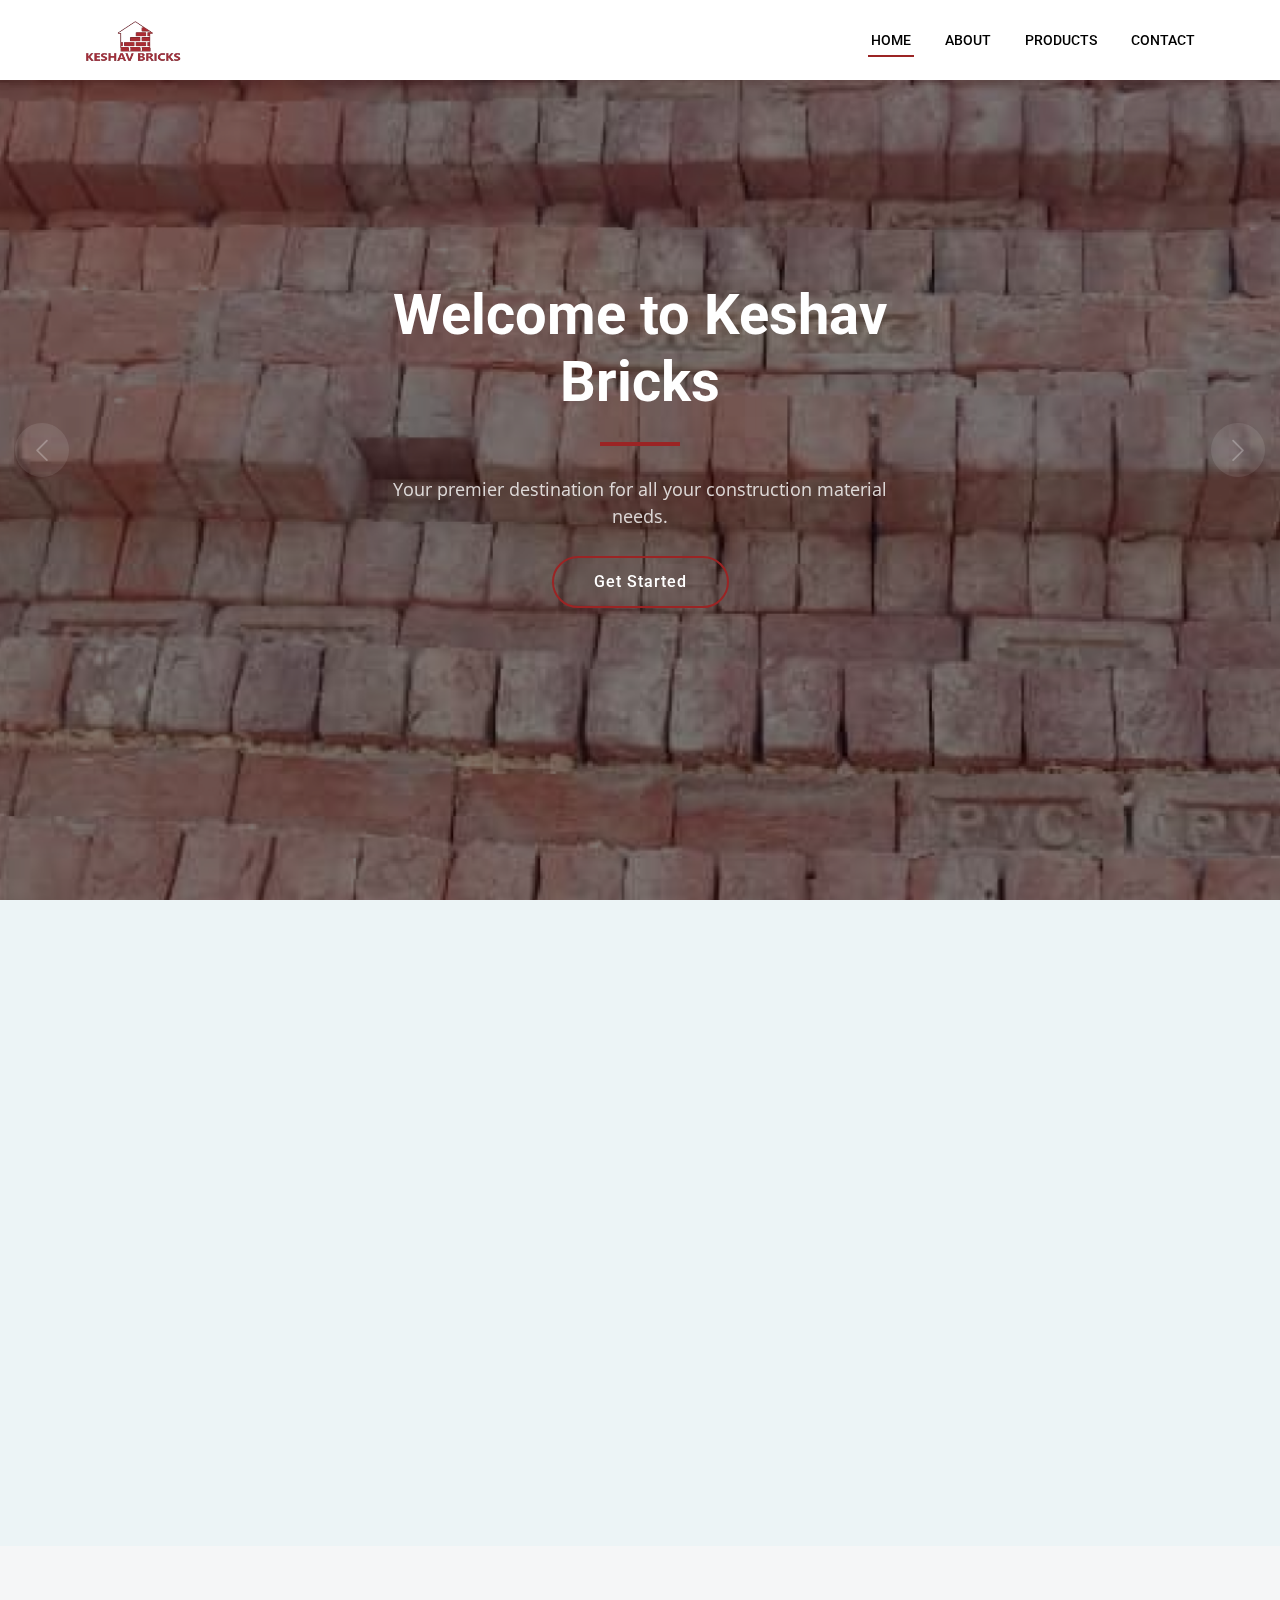
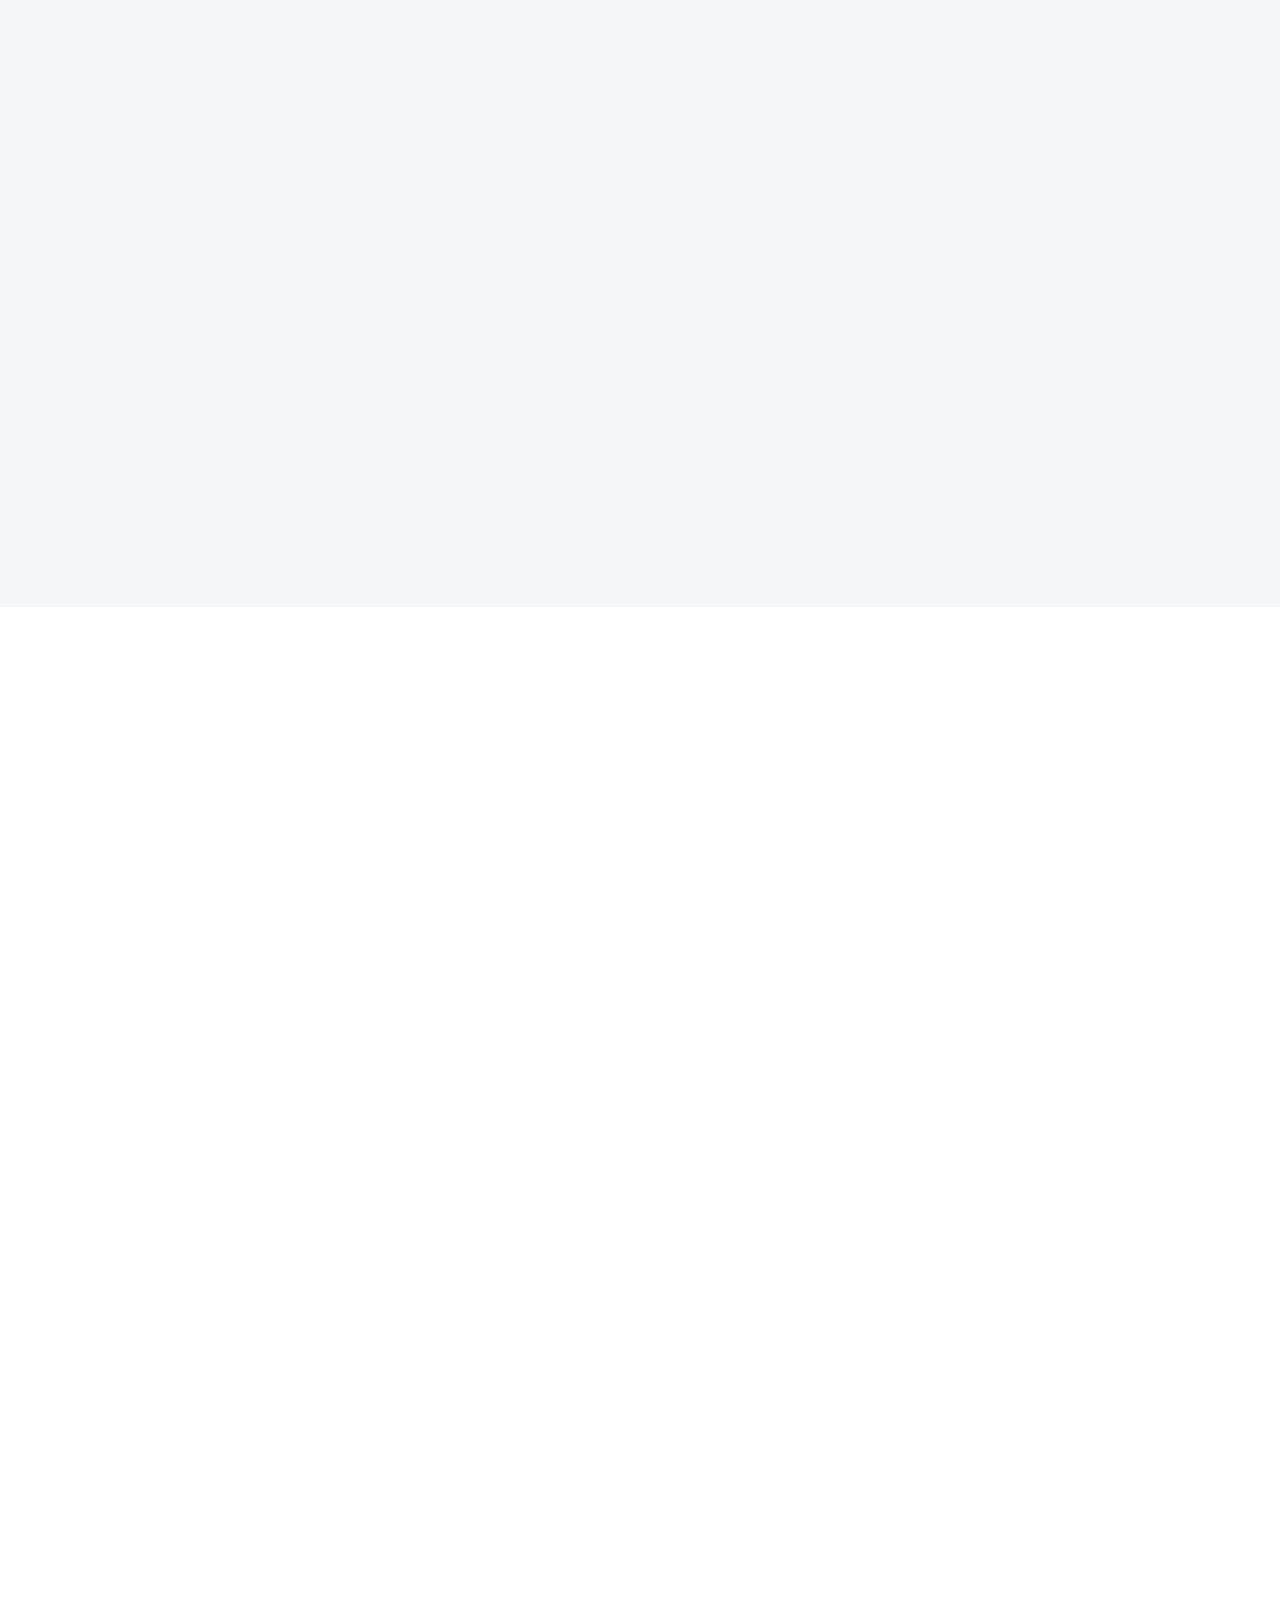
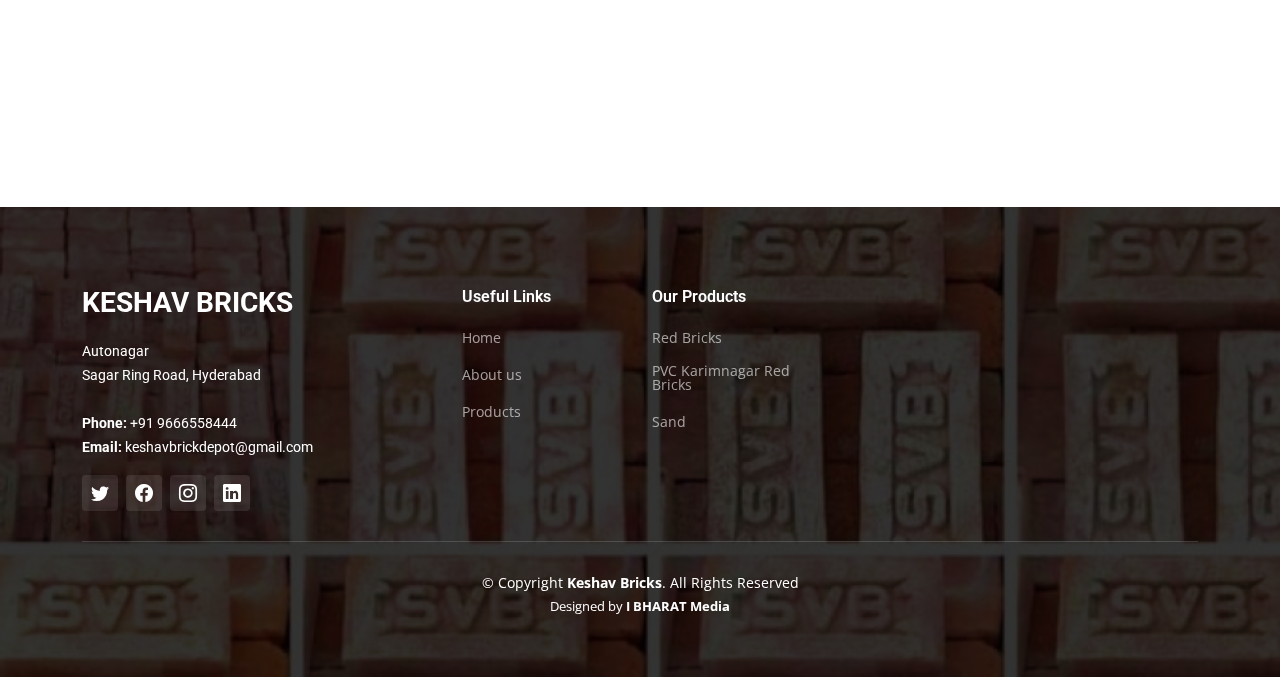
<file: index.html>
<!DOCTYPE html>
<html lang="en">
  <head>
    <meta charset="utf-8" />
    <meta content="width=device-width, initial-scale=1.0" name="viewport" />

    <title>Keshav Bricks</title>
    <meta content="" name="description" />
    <meta content="" name="keywords" />

    <!-- Favicons -->
    <!-- <link href="assets/img/favicon.png" rel="icon" />
    <link href="assets/img/apple-touch-icon.png" rel="apple-touch-icon" /> -->

    <!-- Google Fonts -->
    <link rel="preconnect" href="https://fonts.googleapis.com" />
    <link rel="preconnect" href="https://fonts.gstatic.com" crossorigin />
    <link
      href="https://fonts.googleapis.com/css2?family=Open+Sans:ital,wght@0,300;0,400;0,500;0,600;0,700;1,300;1,400;1,600;1,700&family=Roboto:ital,wght@0,300;0,400;0,500;0,600;0,700;1,300;1,400;1,500;1,600;1,700&family=Work+Sans:ital,wght@0,300;0,400;0,500;0,600;0,700;1,300;1,400;1,500;1,600;1,700&display=swap"
      rel="stylesheet"
    />

    <!-- Vendor CSS Files -->
    <link
      href="assets/vendor/bootstrap/css/bootstrap.min.css"
      rel="stylesheet"
    />
    <link
      href="assets/vendor/bootstrap-icons/bootstrap-icons.css"
      rel="stylesheet"
    />
    <link
      href="assets/vendor/fontawesome-free/css/all.min.css"
      rel="stylesheet"
    />
    <link href="assets/vendor/aos/aos.css" rel="stylesheet" />
    <link
      href="assets/vendor/glightbox/css/glightbox.min.css"
      rel="stylesheet"
    />
    <link href="assets/vendor/swiper/swiper-bundle.min.css" rel="stylesheet" />

    <!-- Template Main CSS File -->
    <link href="assets/css/main.css" rel="stylesheet" />
  </head>

  <body>
    <!-- ======= Header ======= -->
    <header id="header" class="header d-flex align-items-center">
      <div
        class="container-fluid container-xl d-flex align-items-center justify-content-between"
      >
        <a href="index.html" class="logo d-flex align-items-center">
          <!-- Uncomment the line below if you also wish to use an image logo -->
          <img
            src="assets/img/keshavbricks/logo.png"
            alt="keshav bricks logo"
            style="height: 250px; width: 100px"
          />
        </a>

        <i class="mobile-nav-toggle mobile-nav-show bi bi-list"></i>
        <i class="mobile-nav-toggle mobile-nav-hide d-none bi bi-x"></i>
        <nav id="navbar" class="navbar">
          <ul>
            <li><a href="index.html" class="active">Home</a></li>
            <li><a href="about.html">About</a></li>
            <li><a href="services.html">Products</a></li>
            <li><a href="contact.html">Contact</a></li>
          </ul>
        </nav>
        <!-- .navbar -->
      </div>
    </header>
    <!-- End Header -->

    <!-- ======= Hero Section ======= -->
    <section id="hero" class="hero">
      <div class="info d-flex align-items-center">
        <div class="container">
          <div class="row justify-content-center">
            <div class="col-lg-6 text-center">
              <h2 data-aos="fade-down">
                Welcome to <span>Keshav Bricks</span>
              </h2>
              <p data-aos="fade-up">
                Your premier destination for all your construction material
                needs.
              </p>
              <a
                data-aos="fade-up"
                data-aos-delay="200"
                href="#get-started"
                class="btn-get-started"
                >Get Started</a
              >
            </div>
          </div>
        </div>
      </div>

      <div
        id="hero-carousel"
        class="carousel slide"
        data-bs-ride="carousel"
        data-bs-interval="5000"
      >
        <div
          class="carousel-item active"
          style="background-image: url(assets/img/keshavbricks/Frame\ 10.jpg)"
        ></div>

        <div
          class="carousel-item"
          style="background-image: url(assets/img/keshavbricks/Frame\ 6.jpg)"
        ></div>

        <div
          class="carousel-item"
          style="background-image: url(assets/img/keshavbricks/Frame\ 23.jpg)"
        ></div>

        <a
          class="carousel-control-prev"
          href="#hero-carousel"
          role="button"
          data-bs-slide="prev"
        >
          <span
            class="carousel-control-prev-icon bi bi-chevron-left"
            aria-hidden="true"
          ></span>
        </a>

        <a
          class="carousel-control-next"
          href="#hero-carousel"
          role="button"
          data-bs-slide="next"
        >
          <span
            class="carousel-control-next-icon bi bi-chevron-right"
            aria-hidden="true"
          ></span>
        </a>
      </div>
    </section>
    <!-- End Hero Section -->

    <main id="main">
      <!-- ======= Get Started Section ======= -->
      <section id="get-started" class="get-started section-bg">
        <div class="container">
          <div class="row justify-content-between gy-4">
            <div class="col-lg-6 d-flex align-items-center" data-aos="fade-up">
              <div class="content">
                <h3>Ready to start your project?</h3>
                <p>
                  Fill out the form to receive a personalized quote tailored to
                  your construction needs. Our team at Keshav Bricks is
                  dedicated to providing competitive pricing and exceptional
                  service to bring your vision to life. Get started today and
                  let us help you build with confidence.
                </p>
              </div>
            </div>

            <div class="col-lg-5" data-aos="fade">
              <form
                action="forms/quote.php"
                method="post"
                class="php-email-form"
              >
                <h3>Get a quote</h3>

                <div class="row gy-3">
                  <div class="col-md-12">
                    <input
                      type="text"
                      name="name"
                      class="form-control"
                      placeholder="Name"
                      required
                    />
                  </div>

                  <div class="col-md-12">
                    <input
                      type="email"
                      class="form-control"
                      name="email"
                      placeholder="Email"
                      required
                    />
                  </div>

                  <div class="col-md-12">
                    <input
                      type="text"
                      class="form-control"
                      name="phone"
                      placeholder="Phone"
                      required
                    />
                  </div>

                  <div class="col-md-12">
                    <textarea
                      class="form-control"
                      name="message"
                      rows="6"
                      placeholder="Message"
                      required
                    ></textarea>
                  </div>

                  <div class="col-md-12 text-center">
                    <div class="loading">Loading</div>
                    <div class="error-message"></div>
                    <div class="sent-message">
                      Your quote request has been sent successfully. Thank you!
                    </div>

                    <button type="submit">Get a quote</button>
                  </div>
                </div>
              </form>
            </div>
            <!-- End Quote Form -->
          </div>
        </div>
      </section>
      <!-- End Get Started Section -->

      <!-- ======= Services Section ======= -->
      <section id="services" class="services section-bg">
        <div class="container" data-aos="fade-up">
          <div class="section-header">
            <h2>Products</h2>
            <p>
              Discover a comprehensive selection of high-quality construction
              materials at Keshav Bricks. From bricks to sand and everything in
              between, our products are meticulously sourced to ensure
              durability, reliability, and optimal performance for your
              projects.
            </p>
          </div>

          <div class="row gy-4">
            <div
              class="col-lg-4 col-md-6"
              data-aos="fade-up"
              data-aos-delay="100"
            >
              <div class="card" style="width: 18rem">
                <img
                  class="card-img-top"
                  src="./assets/img/keshavbricks/product1.jpeg"
                  alt="Card image cap"
                />
                <div class="card-body">
                  <h5 class="card-title" style="color: #9b2424">Red Bricks</h5>
                  <p class="card-text">
                    Red bricks are a timeless choice for construction, prized
                    for their durability, strength, and classic aesthetic
                    appeal.
                  </p>
                </div>
              </div>
            </div>
            <!-- End Service Item -->

            <div
              class="col-lg-4 col-md-6"
              data-aos="fade-up"
              data-aos-delay="200"
            >
              <div class="card" style="width: 18rem">
                <img
                  class="card-img-top"
                  src="./assets/img/keshavbricks/product2.jpg"
                  alt="Card image cap"
                />
                <div class="card-body">
                  <h5 class="card-title" style="color: #9b2424">
                    PVC Karimnagar Red Bricks
                  </h5>
                  <p class="card-text">
                    PVC Karimnagar Red Bricks offer a perfect blend of
                    durability and aesthetics, crafted to meet the standards of
                    construction excellence.
                  </p>
                </div>
              </div>
            </div>
            <!-- End Service Item -->

            <div
              class="col-lg-4 col-md-6"
              data-aos="fade-up"
              data-aos-delay="300"
            >
              <div class="card" style="width: 18rem">
                <img
                  class="card-img-top"
                  src="./assets/img/keshavbricks/frame1.jpg"
                  alt="Card image cap"
                />
                <div class="card-body">
                  <h5 class="card-title" style="color: #9b2424">Sand</h5>
                  <p class="card-text">
                    Our premium-quality sand is meticulously sourced and
                    processed to meet the exacting standards of construction
                    projects.
                  </p>
                </div>
              </div>
            </div>
            <!-- End Service Item -->
          </div>
        </div>
      </section>
      <!-- End Services Section -->

      <!-- ======= Alt Services Section ======= -->
      <section id="alt-services" class="alt-services">
        <div class="container" data-aos="fade-up">
          <div class="row justify-content-around gy-4">
            <div
              class="col-lg-6 img-bg"
              style="
                background-image: url(assets/img/keshavbricks/Frame\ 6.jpg);
              "
              data-aos="zoom-in"
              data-aos-delay="100"
            ></div>

            <div class="col-lg-5 d-flex flex-column justify-content-center">
              <h3>Why to choose us</h3>
              <p>
                Choose us for premium-grade construction materials that
                guarantee durability and reliability. Experience exceptional
                service and competitive pricing for your project needs.
              </p>

              <div
                class="icon-box d-flex position-relative"
                data-aos="fade-up"
                data-aos-delay="100"
              >
                <i class="bi bi-shield-check flex-shrink-0"></i>
                <div>
                  <h4>
                    <a href="" class="stretched-link">Quality Assurance</a>
                  </h4>
                  <p>
                    We prioritize quality above all else, ensuring that every
                    product we offer, from bricks to sand, meets stringent
                    standards for durability, reliability, and performance. With
                    us, you can trust that you're receiving only the finest
                    materials for your construction needs.
                  </p>
                </div>
              </div>
              <!-- End Icon Box -->

              <div
                class="icon-box d-flex position-relative"
                data-aos="fade-up"
                data-aos-delay="200"
              >
                <i class="bi bi-collection flex-shrink-0"></i>
                <div>
                  <h4>
                    <a href="" class="stretched-link">Extensive Selection</a>
                  </h4>
                  <p>
                    From a wide range of brick varieties to premium-quality
                    sand, we offer an extensive selection of construction
                    materials to suit every project requirement and design
                    preference. With our diverse inventory, you can easily find
                    the perfect materials to bring your vision to life.
                  </p>
                </div>
              </div>
              <!-- End Icon Box -->

              <div
                class="icon-box d-flex position-relative"
                data-aos="fade-up"
                data-aos-delay="300"
              >
                <i class="bi bi-emoji-smile flex-shrink-0"></i>
                <div>
                  <h4>
                    <a href="" class="stretched-link">Exceptional Service</a>
                  </h4>
                  <p>
                    At Keshav Bricks, customer satisfaction is our top priority.
                    Our knowledgeable team is dedicated to providing
                    personalized service, expert advice, and prompt assistance
                    to ensure a seamless experience from inquiry to delivery.
                    We're here to support you every step of the way.
                  </p>
                </div>
              </div>
              <!-- End Icon Box -->

              <div
                class="icon-box d-flex position-relative"
                data-aos="fade-up"
                data-aos-delay="400"
              >
                <i class="bi bi-currency-dollar flex-shrink-0"></i>
                <div>
                  <h4>
                    <a href="" class="stretched-link">Competitive Pricing</a>
                  </h4>
                  <p>
                    We believe that top-quality construction materials should be
                    accessible to all, which is why we offer competitive pricing
                    without compromising on quality. With us, you can enjoy
                    cost-effective solutions that deliver exceptional value for
                    your investment, helping you achieve your construction goals
                    within budget
                  </p>
                </div>
              </div>
              <!-- End Icon Box -->
            </div>
          </div>
        </div>
      </section>
      <!-- End Alt Services Section -->
    </main>
    <!-- End #main -->

    <!-- ======= Footer ======= -->
    <footer id="footer" class="footer">
      <div class="footer-content position-relative">
        <div class="container">
          <div class="row">
            <div class="col-lg-4 col-md-6">
              <div class="footer-info">
                <h3>Keshav Bricks</h3>
                <p>
                  Autonagar <br />
                  Sagar Ring Road, Hyderabad<br /><br />
                  <strong>Phone:</strong> +91 9666558444<br />
                  <strong>Email:</strong> keshavbrickdepot@gmail.com<br />
                </p>
                <div class="social-links d-flex mt-3">
                  <a
                    href="#"
                    class="d-flex align-items-center justify-content-center"
                    ><i class="bi bi-twitter"></i
                  ></a>
                  <a
                    href="#"
                    class="d-flex align-items-center justify-content-center"
                    ><i class="bi bi-facebook"></i
                  ></a>
                  <a
                    href="#"
                    class="d-flex align-items-center justify-content-center"
                    ><i class="bi bi-instagram"></i
                  ></a>
                  <a
                    href="#"
                    class="d-flex align-items-center justify-content-center"
                    ><i class="bi bi-linkedin"></i
                  ></a>
                </div>
              </div>
            </div>
            <!-- End footer info column-->

            <div class="col-lg-2 col-md-3 footer-links">
              <h4>Useful Links</h4>
              <ul>
                <li><a href="#">Home</a></li>
                <li><a href="#">About us</a></li>
                <li><a href="#">Products</a></li>
              </ul>
            </div>
            <!-- End footer links column-->

            <div class="col-lg-2 col-md-3 footer-links">
              <h4>Our Products</h4>
              <ul>
                <li><a href="#">Red Bricks</a></li>
                <li><a href="#">PVC Karimnagar Red Bricks</a></li>
                <li><a href="#">Sand</a></li>
              </ul>
            </div>

            <!-- End footer links column-->
          </div>
        </div>
      </div>

      <div class="footer-legal text-center position-relative">
        <div class="container">
          <div class="copyright">
            &copy; Copyright <strong><span>Keshav Bricks</span></strong
            >. All Rights Reserved
          </div>
          <div class="credits">
            Designed by
            <a href="https://ibharatmedia.com/" style="color: white"
              ><strong>I BHARAT Media</strong></a
            >
          </div>
        </div>
      </div>
    </footer>
    <!-- End Footer -->

    <a
      href="#"
      class="scroll-top d-flex align-items-center justify-content-center"
      ><i class="bi bi-arrow-up-short"></i
    ></a>

    <div id="preloader"></div>

    <!-- Vendor JS Files -->
    <script src="assets/vendor/bootstrap/js/bootstrap.bundle.min.js"></script>
    <script src="assets/vendor/aos/aos.js"></script>
    <script src="assets/vendor/glightbox/js/glightbox.min.js"></script>
    <script src="assets/vendor/isotope-layout/isotope.pkgd.min.js"></script>
    <script src="assets/vendor/swiper/swiper-bundle.min.js"></script>
    <script src="assets/vendor/purecounter/purecounter_vanilla.js"></script>
    <script src="assets/vendor/php-email-form/validate.js"></script>

    <!-- Template Main JS File -->
    <script src="assets/js/main.js"></script>
  </body>
</html>
</file>
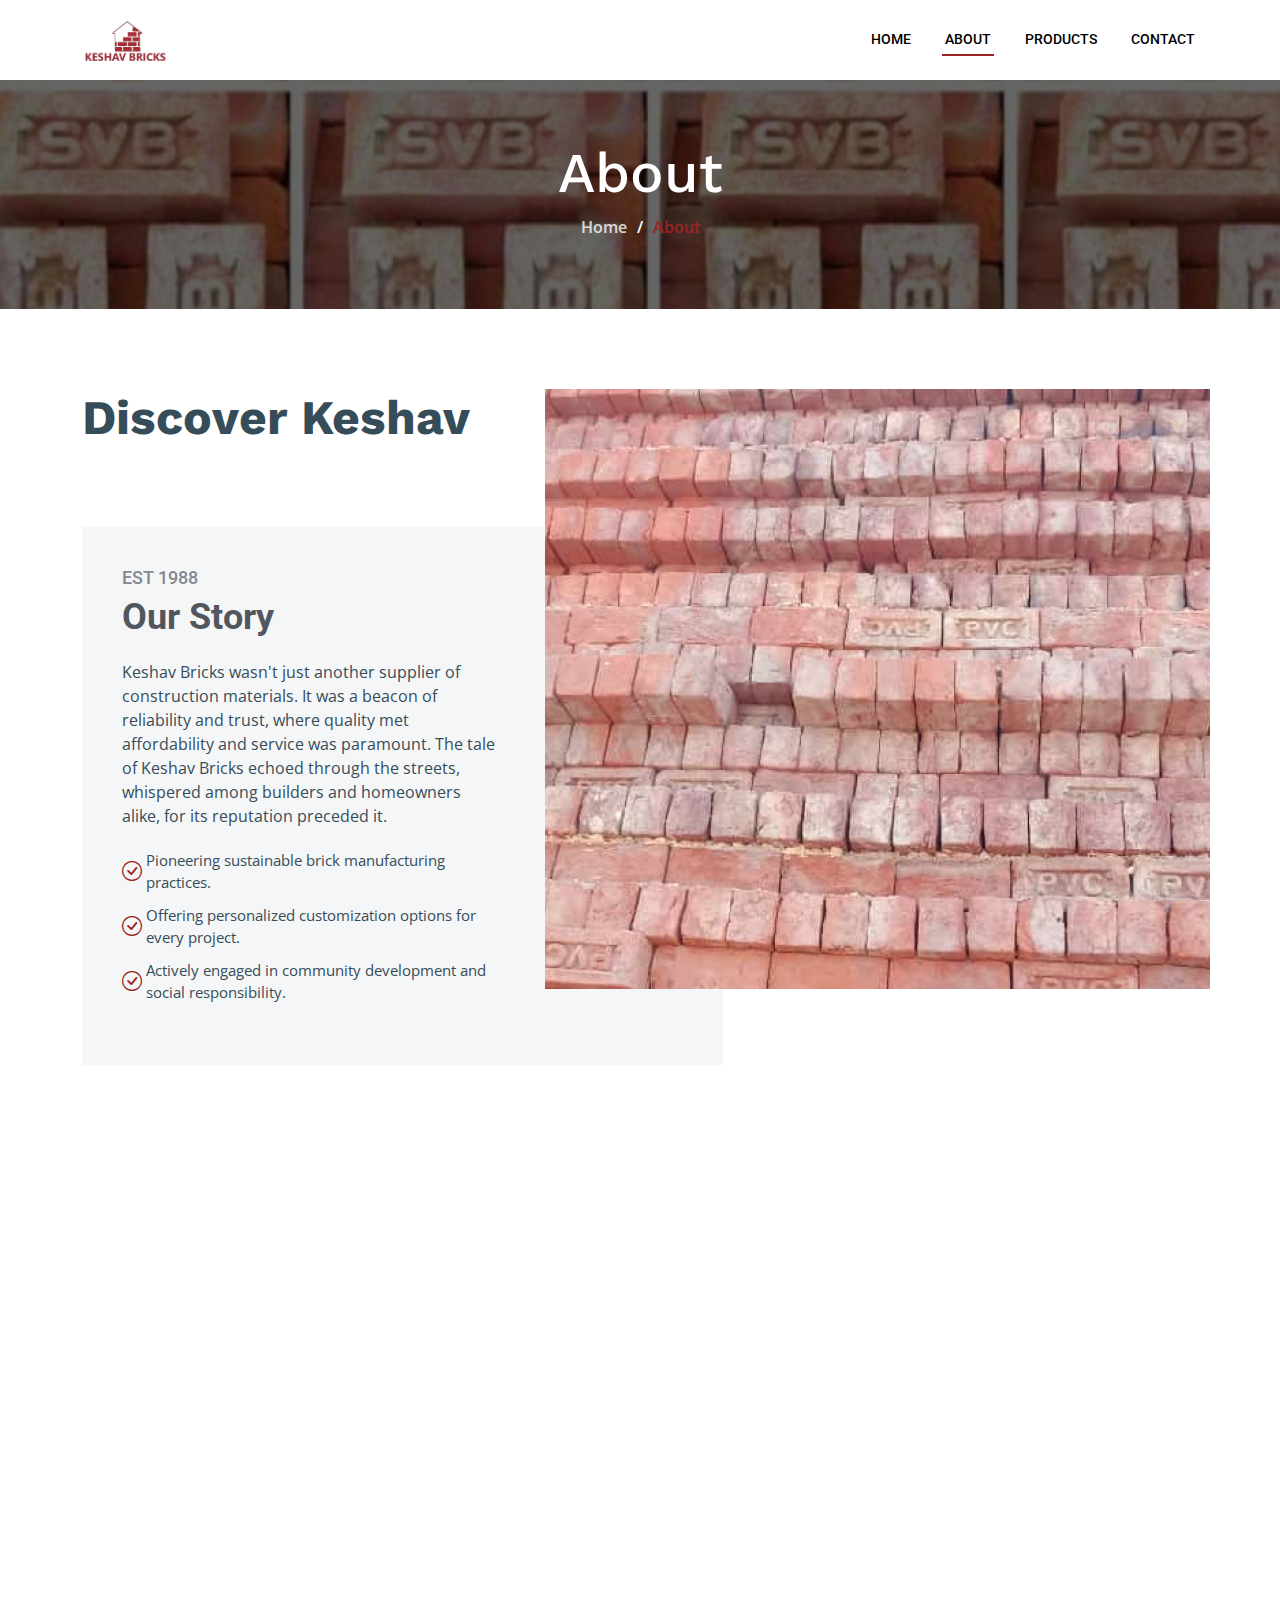
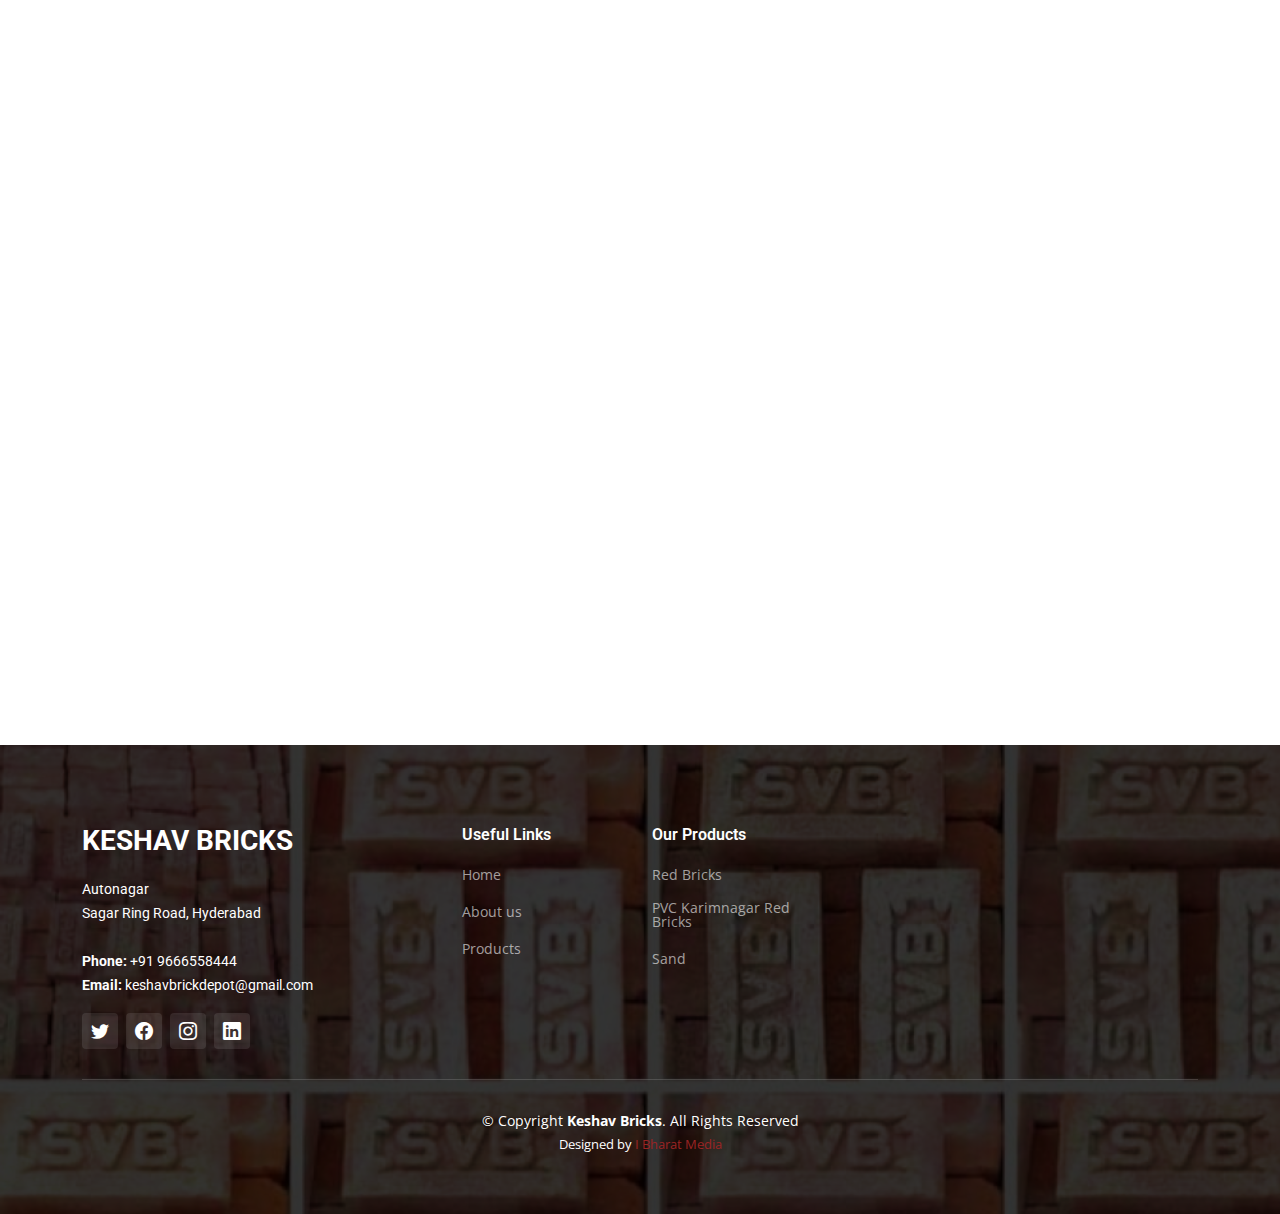
<file: about.html>
<!DOCTYPE html>
<html lang="en">
  <head>
    <meta charset="utf-8" />
    <meta content="width=device-width, initial-scale=1.0" name="viewport" />

    <title>Keshav Bricks - About</title>
    <meta content="" name="description" />
    <meta content="" name="keywords" />

    <!-- Favicons -->
    <link href="assets/img/favicon.png" rel="icon" />
    <link href="assets/img/apple-touch-icon.png" rel="apple-touch-icon" />

    <!-- Google Fonts -->
    <link rel="preconnect" href="https://fonts.googleapis.com" />
    <link rel="preconnect" href="https://fonts.gstatic.com" crossorigin />
    <link
      href="https://fonts.googleapis.com/css2?family=Open+Sans:ital,wght@0,300;0,400;0,500;0,600;0,700;1,300;1,400;1,600;1,700&family=Roboto:ital,wght@0,300;0,400;0,500;0,600;0,700;1,300;1,400;1,500;1,600;1,700&family=Work+Sans:ital,wght@0,300;0,400;0,500;0,600;0,700;1,300;1,400;1,500;1,600;1,700&display=swap"
      rel="stylesheet"
    />

    <!-- Vendor CSS Files -->
    <link
      href="assets/vendor/bootstrap/css/bootstrap.min.css"
      rel="stylesheet"
    />
    <link
      href="assets/vendor/bootstrap-icons/bootstrap-icons.css"
      rel="stylesheet"
    />
    <link
      href="assets/vendor/fontawesome-free/css/all.min.css"
      rel="stylesheet"
    />
    <link href="assets/vendor/aos/aos.css" rel="stylesheet" />
    <link
      href="assets/vendor/glightbox/css/glightbox.min.css"
      rel="stylesheet"
    />
    <link href="assets/vendor/swiper/swiper-bundle.min.css" rel="stylesheet" />

    <!-- Template Main CSS File -->
    <link href="assets/css/main.css" rel="stylesheet" />
  </head>

  <body>
    <!-- ======= Header ======= -->
    <header id="header" class="header d-flex align-items-center">
      <div
        class="container-fluid container-xl d-flex align-items-center justify-content-between"
      >
        <a href="index.html" class="logo d-flex align-items-center">
          <img
            src="assets/img/keshavbricks/logo.png"
            alt="keshav bricks logo"
          />
        </a>

        <i class="mobile-nav-toggle mobile-nav-show bi bi-list"></i>
        <i class="mobile-nav-toggle mobile-nav-hide d-none bi bi-x"></i>
        <nav id="navbar" class="navbar">
          <ul>
            <li><a href="index.html">Home</a></li>
            <li><a href="about.html" class="active">About</a></li>
            <li><a href="services.html">Products</a></li>
            <li><a href="contact.html">Contact</a></li>
          </ul>
        </nav>
        <!-- .navbar -->
      </div>
    </header>
    <!-- End Header -->

    <main id="main">
      <!-- ======= Breadcrumbs ======= -->
      <div
        class="breadcrumbs d-flex align-items-center"
        style="background-image: url('assets/img/keshavbricks/Frame\ 2.jpg')"
      >
        <div
          class="container position-relative d-flex flex-column align-items-center"
          data-aos="fade"
        >
          <h2>About</h2>
          <ol>
            <li><a href="index.html">Home</a></li>
            <li>About</li>
          </ol>
        </div>
      </div>
      <!-- End Breadcrumbs -->

      <!-- ======= About Section ======= -->
      <section id="about" class="about">
        <div class="container" data-aos="fade-up">
          <div class="row position-relative">
            <div
              class="col-lg-7 about-img"
              style="
                background-image: url(assets/img/keshavbricks/Frame\ 10.jpg);
              "
            ></div>

            <div class="col-lg-7">
              <h2>Discover Keshav</h2>
              <div class="our-story">
                <h4>Est 1988</h4>
                <h3>Our Story</h3>
                <p>
                  Keshav Bricks wasn't just another supplier of construction
                  materials. It was a beacon of reliability and trust, where
                  quality met affordability and service was paramount. The tale
                  of Keshav Bricks echoed through the streets, whispered among
                  builders and homeowners alike, for its reputation preceded it.
                </p>
                <ul>
                  <li>
                    <i class="bi bi-check-circle"></i>
                    <span
                      >Pioneering sustainable brick manufacturing
                      practices.</span
                    >
                  </li>
                  <li>
                    <i class="bi bi-check-circle"></i>
                    <span
                      >Offering personalized customization options for every
                      project.</span
                    >
                  </li>
                  <li>
                    <i class="bi bi-check-circle"></i>
                    <span
                      >Actively engaged in community development and social
                      responsibility.</span
                    >
                  </li>
                </ul>
              </div>
            </div>
          </div>
        </div>
      </section>
      <!-- End About Section -->

      <!-- ======= Alt Services Section ======= -->
      <section id="alt-services" class="alt-services">
        <div class="container" data-aos="fade-up">
          <div class="row justify-content-around gy-4">
            <div
              class="col-lg-6 img-bg"
              style="
                background-image: url(assets/img/keshavbricks/Frame\ 6.jpg);
              "
              data-aos="zoom-in"
              data-aos-delay="100"
            ></div>

            <div class="col-lg-5 d-flex flex-column justify-content-center">
              <h3>Why to choose us</h3>
              <p>
                Choose us for premium-grade construction materials that
                guarantee durability and reliability. Experience exceptional
                service and competitive pricing for your project needs.
              </p>

              <div
                class="icon-box d-flex position-relative"
                data-aos="fade-up"
                data-aos-delay="100"
              >
                <i class="bi bi-shield-check flex-shrink-0"></i>
                <div>
                  <h4>
                    <a href="" class="stretched-link">Quality Assurance</a>
                  </h4>
                  <p>
                    We prioritize quality above all else, ensuring that every
                    product we offer, from bricks to sand, meets stringent
                    standards for durability, reliability, and performance. With
                    us, you can trust that you're receiving only the finest
                    materials for your construction needs.
                  </p>
                </div>
              </div>
              <!-- End Icon Box -->

              <div
                class="icon-box d-flex position-relative"
                data-aos="fade-up"
                data-aos-delay="200"
              >
                <i class="bi bi-collection flex-shrink-0"></i>
                <div>
                  <h4>
                    <a href="" class="stretched-link">Extensive Selection</a>
                  </h4>
                  <p>
                    From a wide range of brick varieties to premium-quality
                    sand, we offer an extensive selection of construction
                    materials to suit every project requirement and design
                    preference. With our diverse inventory, you can easily find
                    the perfect materials to bring your vision to life.
                  </p>
                </div>
              </div>
              <!-- End Icon Box -->

              <div
                class="icon-box d-flex position-relative"
                data-aos="fade-up"
                data-aos-delay="300"
              >
                <i class="bi bi-emoji-smile flex-shrink-0"></i>
                <div>
                  <h4>
                    <a href="" class="stretched-link">Exceptional Service</a>
                  </h4>
                  <p>
                    At Keshav Bricks, customer satisfaction is our top priority.
                    Our knowledgeable team is dedicated to providing
                    personalized service, expert advice, and prompt assistance
                    to ensure a seamless experience from inquiry to delivery.
                    We're here to support you every step of the way.
                  </p>
                </div>
              </div>
              <!-- End Icon Box -->

              <div
                class="icon-box d-flex position-relative"
                data-aos="fade-up"
                data-aos-delay="400"
              >
                <i class="bi bi-currency-dollar flex-shrink-0"></i>
                <div>
                  <h4>
                    <a href="" class="stretched-link">Competitive Pricing</a>
                  </h4>
                  <p>
                    We believe that top-quality construction materials should be
                    accessible to all, which is why we offer competitive pricing
                    without compromising on quality. With us, you can enjoy
                    cost-effective solutions that deliver exceptional value for
                    your investment, helping you achieve your construction goals
                    within budget
                  </p>
                </div>
              </div>
              <!-- End Icon Box -->
            </div>
          </div>
        </div>
      </section>
      <!-- End Alt Services Section -->
    </main>
    <!-- End #main -->

    <!-- ======= Footer ======= -->
    <footer id="footer" class="footer">
      <div class="footer-content position-relative">
        <div class="container">
          <div class="row">
            <div class="col-lg-4 col-md-6">
              <div class="footer-info">
                <h3>Keshav Bricks</h3>
                <p>
                  Autonagar <br />
                  Sagar Ring Road, Hyderabad<br /><br />
                  <strong>Phone:</strong> +91 9666558444<br />
                  <strong>Email:</strong> keshavbrickdepot@gmail.com<br />
                </p>
                <div class="social-links d-flex mt-3">
                  <a
                    href="#"
                    class="d-flex align-items-center justify-content-center"
                    ><i class="bi bi-twitter"></i
                  ></a>
                  <a
                    href="#"
                    class="d-flex align-items-center justify-content-center"
                    ><i class="bi bi-facebook"></i
                  ></a>
                  <a
                    href="#"
                    class="d-flex align-items-center justify-content-center"
                    ><i class="bi bi-instagram"></i
                  ></a>
                  <a
                    href="#"
                    class="d-flex align-items-center justify-content-center"
                    ><i class="bi bi-linkedin"></i
                  ></a>
                </div>
              </div>
            </div>
            <!-- End footer info column-->

            <div class="col-lg-2 col-md-3 footer-links">
              <h4>Useful Links</h4>
              <ul>
                <li><a href="#">Home</a></li>
                <li><a href="#">About us</a></li>
                <li><a href="#">Products</a></li>
              </ul>
            </div>
            <!-- End footer links column-->

            <div class="col-lg-2 col-md-3 footer-links">
              <h4>Our Products</h4>
              <ul>
                <li><a href="#">Red Bricks</a></li>
                <li><a href="#">PVC Karimnagar Red Bricks</a></li>
                <li><a href="#">Sand</a></li>
              </ul>
            </div>

            <!-- End footer links column-->
          </div>
        </div>
      </div>

      <div class="footer-legal text-center position-relative">
        <div class="container">
          <div class="copyright">
            &copy; Copyright <strong><span>Keshav Bricks</span></strong
            >. All Rights Reserved
          </div>
          <div class="credits">
            Designed by <a href="https://ibharatmedia.com/">I Bharat Media</a>
          </div>
        </div>
      </div>
    </footer>
    <!-- End Footer -->

    <a
      href="#"
      class="scroll-top d-flex align-items-center justify-content-center"
      ><i class="bi bi-arrow-up-short"></i
    ></a>

    <div id="preloader"></div>

    <!-- Vendor JS Files -->
    <script src="assets/vendor/bootstrap/js/bootstrap.bundle.min.js"></script>
    <script src="assets/vendor/aos/aos.js"></script>
    <script src="assets/vendor/glightbox/js/glightbox.min.js"></script>
    <script src="assets/vendor/isotope-layout/isotope.pkgd.min.js"></script>
    <script src="assets/vendor/swiper/swiper-bundle.min.js"></script>
    <script src="assets/vendor/purecounter/purecounter_vanilla.js"></script>
    <script src="assets/vendor/php-email-form/validate.js"></script>

    <!-- Template Main JS File -->
    <script src="assets/js/main.js"></script>
  </body>
</html>
</file>
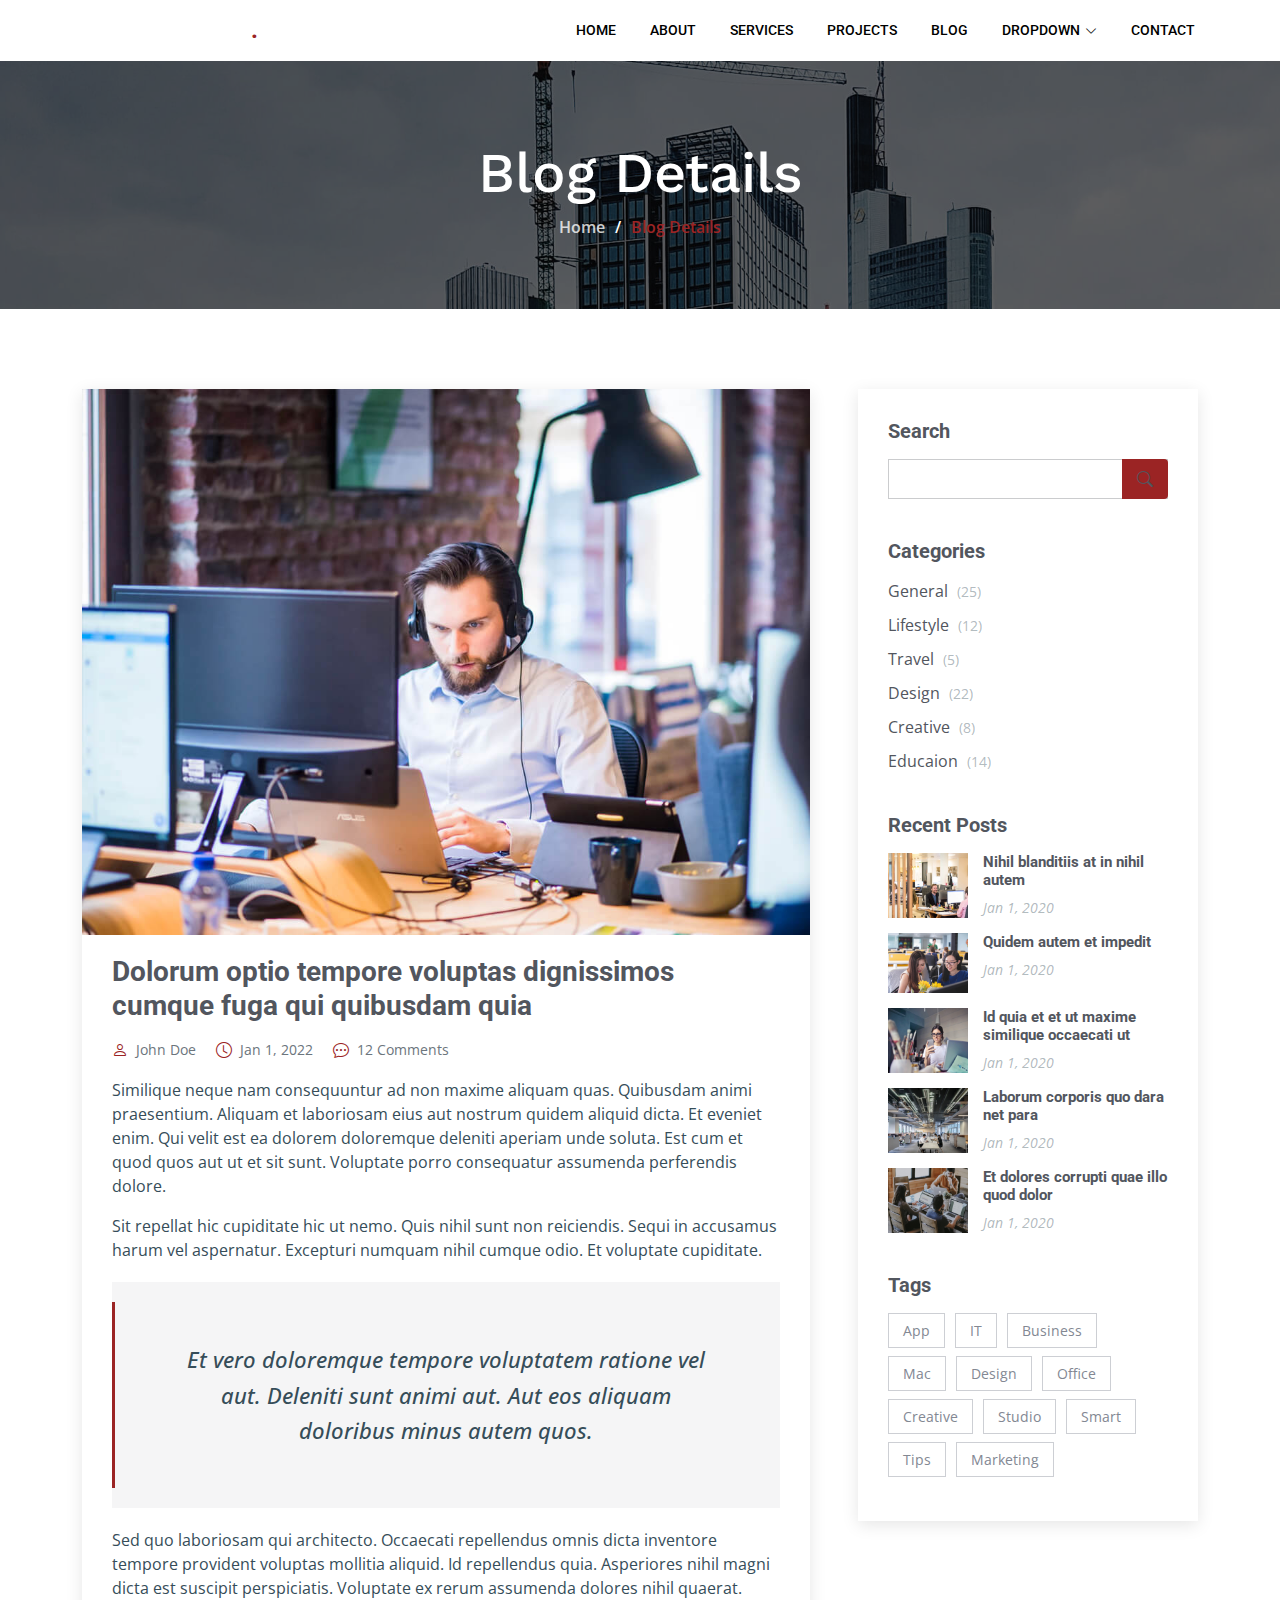
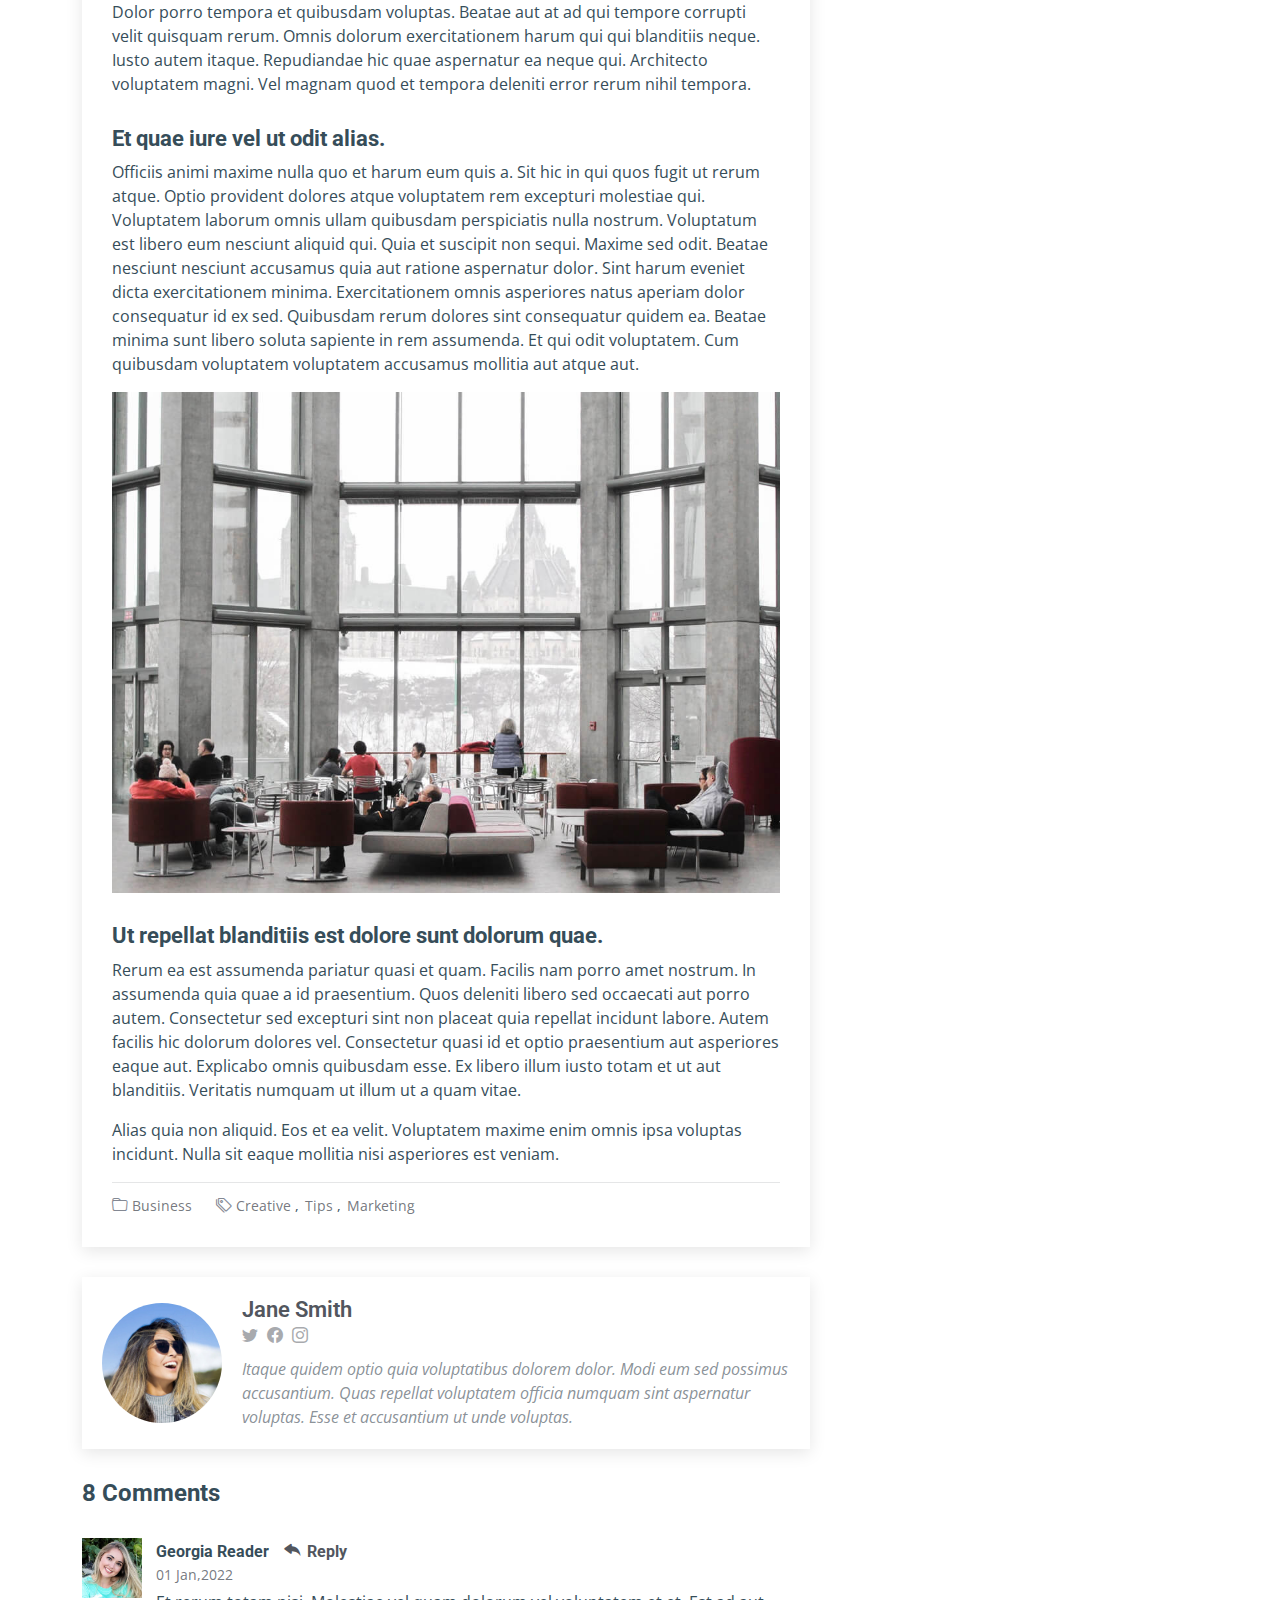
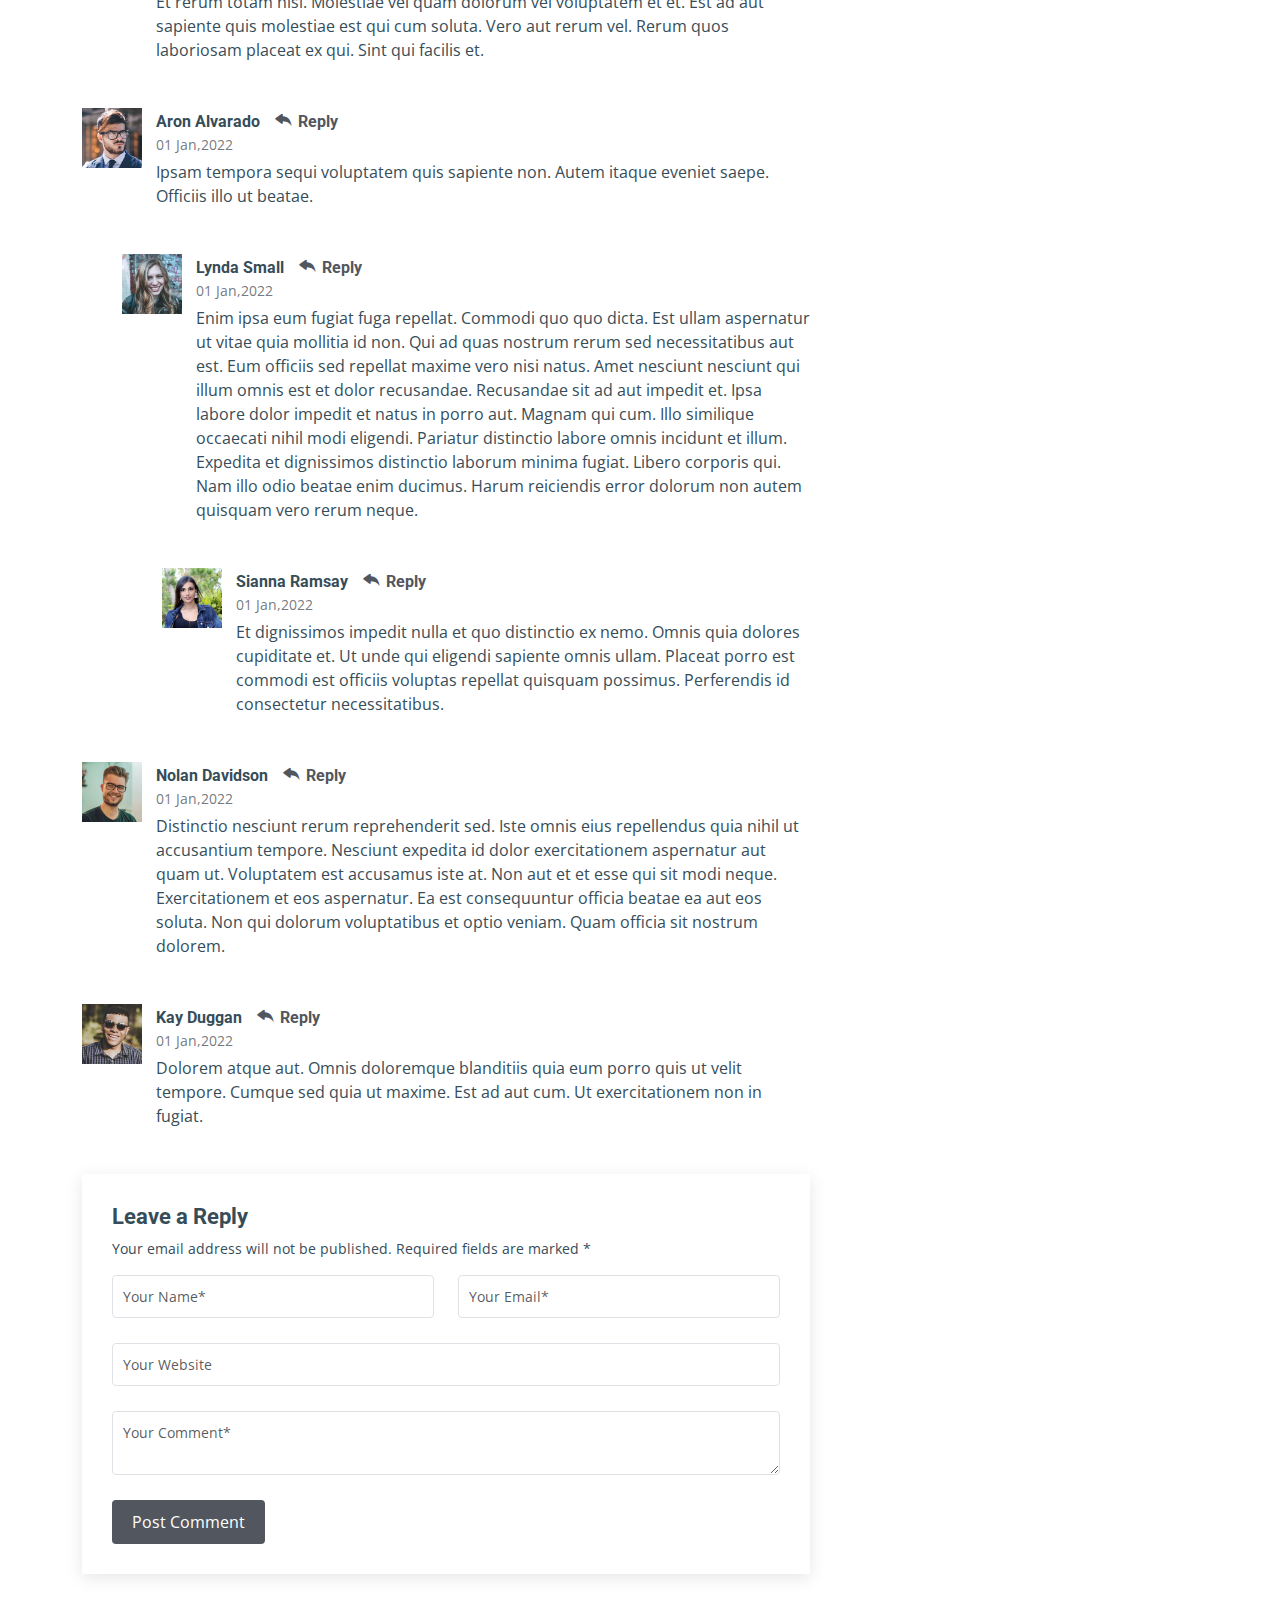
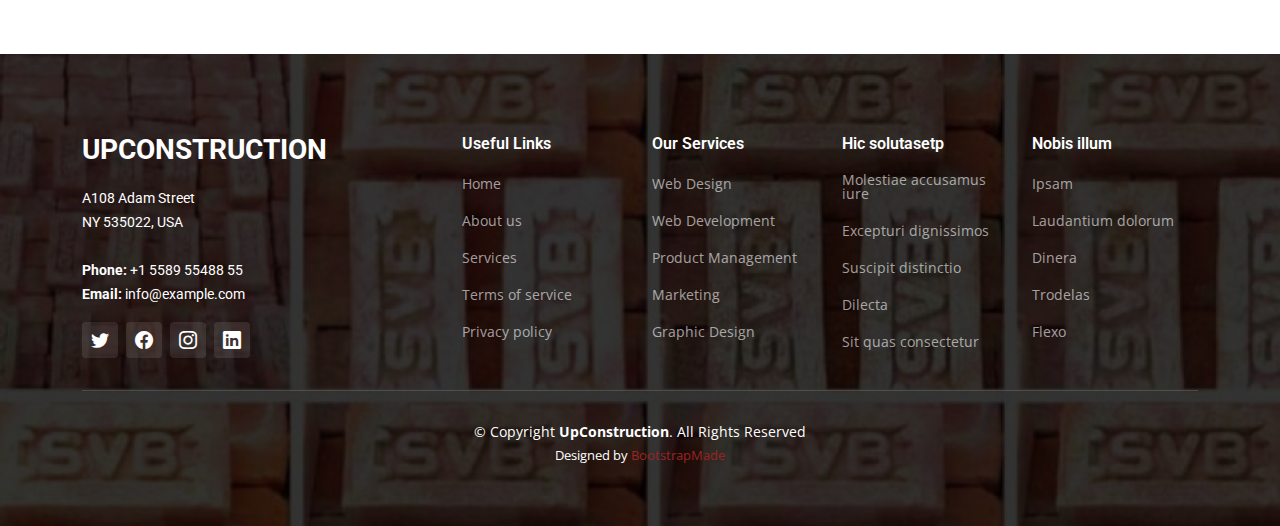
<file: blog-details.html>
<!DOCTYPE html>
<html lang="en">

<head>
  <meta charset="utf-8">
  <meta content="width=device-width, initial-scale=1.0" name="viewport">

  <title>UpConstruction Bootstrap Template - Blog Details</title>
  <meta content="" name="description">
  <meta content="" name="keywords">

  <!-- Favicons -->
  <link href="assets/img/favicon.png" rel="icon">
  <link href="assets/img/apple-touch-icon.png" rel="apple-touch-icon">

  <!-- Google Fonts -->
  <link rel="preconnect" href="https://fonts.googleapis.com">
  <link rel="preconnect" href="https://fonts.gstatic.com" crossorigin>
  <link href="https://fonts.googleapis.com/css2?family=Open+Sans:ital,wght@0,300;0,400;0,500;0,600;0,700;1,300;1,400;1,600;1,700&family=Roboto:ital,wght@0,300;0,400;0,500;0,600;0,700;1,300;1,400;1,500;1,600;1,700&family=Work+Sans:ital,wght@0,300;0,400;0,500;0,600;0,700;1,300;1,400;1,500;1,600;1,700&display=swap" rel="stylesheet">

  <!-- Vendor CSS Files -->
  <link href="assets/vendor/bootstrap/css/bootstrap.min.css" rel="stylesheet">
  <link href="assets/vendor/bootstrap-icons/bootstrap-icons.css" rel="stylesheet">
  <link href="assets/vendor/fontawesome-free/css/all.min.css" rel="stylesheet">
  <link href="assets/vendor/aos/aos.css" rel="stylesheet">
  <link href="assets/vendor/glightbox/css/glightbox.min.css" rel="stylesheet">
  <link href="assets/vendor/swiper/swiper-bundle.min.css" rel="stylesheet">

  <!-- Template Main CSS File -->
  <link href="assets/css/main.css" rel="stylesheet">

  <!-- =======================================================
  * Template Name: UpConstruction
  * Updated: Jan 29 2024 with Bootstrap v5.3.2
  * Template URL: https://bootstrapmade.com/upconstruction-bootstrap-construction-website-template/
  * Author: BootstrapMade.com
  * License: https://bootstrapmade.com/license/
  ======================================================== -->
</head>

<body>

  <!-- ======= Header ======= -->
  <header id="header" class="header d-flex align-items-center">
    <div class="container-fluid container-xl d-flex align-items-center justify-content-between">

      <a href="index.html" class="logo d-flex align-items-center">
        <!-- Uncomment the line below if you also wish to use an image logo -->
        <!-- <img src="assets/img/logo.png" alt=""> -->
        <h1>UpConstruction<span>.</span></h1>
      </a>

      <i class="mobile-nav-toggle mobile-nav-show bi bi-list"></i>
      <i class="mobile-nav-toggle mobile-nav-hide d-none bi bi-x"></i>
      <nav id="navbar" class="navbar">
        <ul>
          <li><a href="index.html">Home</a></li>
          <li><a href="about.html">About</a></li>
          <li><a href="services.html">Services</a></li>
          <li><a href="projects.html">Projects</a></li>
          <li><a href="blog.html">Blog</a></li>
          <li class="dropdown"><a href="#"><span>Dropdown</span> <i class="bi bi-chevron-down dropdown-indicator"></i></a>
            <ul>
              <li><a href="#">Dropdown 1</a></li>
              <li class="dropdown"><a href="#"><span>Deep Dropdown</span> <i class="bi bi-chevron-down dropdown-indicator"></i></a>
                <ul>
                  <li><a href="#">Deep Dropdown 1</a></li>
                  <li><a href="#">Deep Dropdown 2</a></li>
                  <li><a href="#">Deep Dropdown 3</a></li>
                  <li><a href="#">Deep Dropdown 4</a></li>
                  <li><a href="#">Deep Dropdown 5</a></li>
                </ul>
              </li>
              <li><a href="#">Dropdown 2</a></li>
              <li><a href="#">Dropdown 3</a></li>
              <li><a href="#">Dropdown 4</a></li>
            </ul>
          </li>
          <li><a href="contact.html">Contact</a></li>
        </ul>
      </nav><!-- .navbar -->

    </div>
  </header><!-- End Header -->

  <main id="main">

    <!-- ======= Breadcrumbs ======= -->
    <div class="breadcrumbs d-flex align-items-center" style="background-image: url('assets/img/breadcrumbs-bg.jpg');">
      <div class="container position-relative d-flex flex-column align-items-center" data-aos="fade">

        <h2>Blog Details</h2>
        <ol>
          <li><a href="index.html">Home</a></li>
          <li>Blog Details</li>
        </ol>

      </div>
    </div><!-- End Breadcrumbs -->

    <!-- ======= Blog Details Section ======= -->
    <section id="blog" class="blog">
      <div class="container" data-aos="fade-up" data-aos-delay="100">

        <div class="row g-5">

          <div class="col-lg-8">

            <article class="blog-details">

              <div class="post-img">
                <img src="assets/img/blog/blog-1.jpg" alt="" class="img-fluid">
              </div>

              <h2 class="title">Dolorum optio tempore voluptas dignissimos cumque fuga qui quibusdam quia</h2>

              <div class="meta-top">
                <ul>
                  <li class="d-flex align-items-center"><i class="bi bi-person"></i> <a href="blog-details.html">John Doe</a></li>
                  <li class="d-flex align-items-center"><i class="bi bi-clock"></i> <a href="blog-details.html"><time datetime="2020-01-01">Jan 1, 2022</time></a></li>
                  <li class="d-flex align-items-center"><i class="bi bi-chat-dots"></i> <a href="blog-details.html">12 Comments</a></li>
                </ul>
              </div><!-- End meta top -->

              <div class="content">
                <p>
                  Similique neque nam consequuntur ad non maxime aliquam quas. Quibusdam animi praesentium. Aliquam et laboriosam eius aut nostrum quidem aliquid dicta.
                  Et eveniet enim. Qui velit est ea dolorem doloremque deleniti aperiam unde soluta. Est cum et quod quos aut ut et sit sunt. Voluptate porro consequatur assumenda perferendis dolore.
                </p>

                <p>
                  Sit repellat hic cupiditate hic ut nemo. Quis nihil sunt non reiciendis. Sequi in accusamus harum vel aspernatur. Excepturi numquam nihil cumque odio. Et voluptate cupiditate.
                </p>

                <blockquote>
                  <p>
                    Et vero doloremque tempore voluptatem ratione vel aut. Deleniti sunt animi aut. Aut eos aliquam doloribus minus autem quos.
                  </p>
                </blockquote>

                <p>
                  Sed quo laboriosam qui architecto. Occaecati repellendus omnis dicta inventore tempore provident voluptas mollitia aliquid. Id repellendus quia. Asperiores nihil magni dicta est suscipit perspiciatis. Voluptate ex rerum assumenda dolores nihil quaerat.
                  Dolor porro tempora et quibusdam voluptas. Beatae aut at ad qui tempore corrupti velit quisquam rerum. Omnis dolorum exercitationem harum qui qui blanditiis neque.
                  Iusto autem itaque. Repudiandae hic quae aspernatur ea neque qui. Architecto voluptatem magni. Vel magnam quod et tempora deleniti error rerum nihil tempora.
                </p>

                <h3>Et quae iure vel ut odit alias.</h3>
                <p>
                  Officiis animi maxime nulla quo et harum eum quis a. Sit hic in qui quos fugit ut rerum atque. Optio provident dolores atque voluptatem rem excepturi molestiae qui. Voluptatem laborum omnis ullam quibusdam perspiciatis nulla nostrum. Voluptatum est libero eum nesciunt aliquid qui.
                  Quia et suscipit non sequi. Maxime sed odit. Beatae nesciunt nesciunt accusamus quia aut ratione aspernatur dolor. Sint harum eveniet dicta exercitationem minima. Exercitationem omnis asperiores natus aperiam dolor consequatur id ex sed. Quibusdam rerum dolores sint consequatur quidem ea.
                  Beatae minima sunt libero soluta sapiente in rem assumenda. Et qui odit voluptatem. Cum quibusdam voluptatem voluptatem accusamus mollitia aut atque aut.
                </p>
                <img src="assets/img/blog/blog-inside-post.jpg" class="img-fluid" alt="">

                <h3>Ut repellat blanditiis est dolore sunt dolorum quae.</h3>
                <p>
                  Rerum ea est assumenda pariatur quasi et quam. Facilis nam porro amet nostrum. In assumenda quia quae a id praesentium. Quos deleniti libero sed occaecati aut porro autem. Consectetur sed excepturi sint non placeat quia repellat incidunt labore. Autem facilis hic dolorum dolores vel.
                  Consectetur quasi id et optio praesentium aut asperiores eaque aut. Explicabo omnis quibusdam esse. Ex libero illum iusto totam et ut aut blanditiis. Veritatis numquam ut illum ut a quam vitae.
                </p>
                <p>
                  Alias quia non aliquid. Eos et ea velit. Voluptatem maxime enim omnis ipsa voluptas incidunt. Nulla sit eaque mollitia nisi asperiores est veniam.
                </p>

              </div><!-- End post content -->

              <div class="meta-bottom">
                <i class="bi bi-folder"></i>
                <ul class="cats">
                  <li><a href="#">Business</a></li>
                </ul>

                <i class="bi bi-tags"></i>
                <ul class="tags">
                  <li><a href="#">Creative</a></li>
                  <li><a href="#">Tips</a></li>
                  <li><a href="#">Marketing</a></li>
                </ul>
              </div><!-- End meta bottom -->

            </article><!-- End blog post -->

            <div class="post-author d-flex align-items-center">
              <img src="assets/img/blog/blog-author.jpg" class="rounded-circle flex-shrink-0" alt="">
              <div>
                <h4>Jane Smith</h4>
                <div class="social-links">
                  <a href="https://twitters.com/#"><i class="bi bi-twitter"></i></a>
                  <a href="https://facebook.com/#"><i class="bi bi-facebook"></i></a>
                  <a href="https://instagram.com/#"><i class="biu bi-instagram"></i></a>
                </div>
                <p>
                  Itaque quidem optio quia voluptatibus dolorem dolor. Modi eum sed possimus accusantium. Quas repellat voluptatem officia numquam sint aspernatur voluptas. Esse et accusantium ut unde voluptas.
                </p>
              </div>
            </div><!-- End post author -->

            <div class="comments">

              <h4 class="comments-count">8 Comments</h4>

              <div id="comment-1" class="comment">
                <div class="d-flex">
                  <div class="comment-img"><img src="assets/img/blog/comments-1.jpg" alt=""></div>
                  <div>
                    <h5><a href="">Georgia Reader</a> <a href="#" class="reply"><i class="bi bi-reply-fill"></i> Reply</a></h5>
                    <time datetime="2020-01-01">01 Jan,2022</time>
                    <p>
                      Et rerum totam nisi. Molestiae vel quam dolorum vel voluptatem et et. Est ad aut sapiente quis molestiae est qui cum soluta.
                      Vero aut rerum vel. Rerum quos laboriosam placeat ex qui. Sint qui facilis et.
                    </p>
                  </div>
                </div>
              </div><!-- End comment #1 -->

              <div id="comment-2" class="comment">
                <div class="d-flex">
                  <div class="comment-img"><img src="assets/img/blog/comments-2.jpg" alt=""></div>
                  <div>
                    <h5><a href="">Aron Alvarado</a> <a href="#" class="reply"><i class="bi bi-reply-fill"></i> Reply</a></h5>
                    <time datetime="2020-01-01">01 Jan,2022</time>
                    <p>
                      Ipsam tempora sequi voluptatem quis sapiente non. Autem itaque eveniet saepe. Officiis illo ut beatae.
                    </p>
                  </div>
                </div>

                <div id="comment-reply-1" class="comment comment-reply">
                  <div class="d-flex">
                    <div class="comment-img"><img src="assets/img/blog/comments-3.jpg" alt=""></div>
                    <div>
                      <h5><a href="">Lynda Small</a> <a href="#" class="reply"><i class="bi bi-reply-fill"></i> Reply</a></h5>
                      <time datetime="2020-01-01">01 Jan,2022</time>
                      <p>
                        Enim ipsa eum fugiat fuga repellat. Commodi quo quo dicta. Est ullam aspernatur ut vitae quia mollitia id non. Qui ad quas nostrum rerum sed necessitatibus aut est. Eum officiis sed repellat maxime vero nisi natus. Amet nesciunt nesciunt qui illum omnis est et dolor recusandae.

                        Recusandae sit ad aut impedit et. Ipsa labore dolor impedit et natus in porro aut. Magnam qui cum. Illo similique occaecati nihil modi eligendi. Pariatur distinctio labore omnis incidunt et illum. Expedita et dignissimos distinctio laborum minima fugiat.

                        Libero corporis qui. Nam illo odio beatae enim ducimus. Harum reiciendis error dolorum non autem quisquam vero rerum neque.
                      </p>
                    </div>
                  </div>

                  <div id="comment-reply-2" class="comment comment-reply">
                    <div class="d-flex">
                      <div class="comment-img"><img src="assets/img/blog/comments-4.jpg" alt=""></div>
                      <div>
                        <h5><a href="">Sianna Ramsay</a> <a href="#" class="reply"><i class="bi bi-reply-fill"></i> Reply</a></h5>
                        <time datetime="2020-01-01">01 Jan,2022</time>
                        <p>
                          Et dignissimos impedit nulla et quo distinctio ex nemo. Omnis quia dolores cupiditate et. Ut unde qui eligendi sapiente omnis ullam. Placeat porro est commodi est officiis voluptas repellat quisquam possimus. Perferendis id consectetur necessitatibus.
                        </p>
                      </div>
                    </div>

                  </div><!-- End comment reply #2-->

                </div><!-- End comment reply #1-->

              </div><!-- End comment #2-->

              <div id="comment-3" class="comment">
                <div class="d-flex">
                  <div class="comment-img"><img src="assets/img/blog/comments-5.jpg" alt=""></div>
                  <div>
                    <h5><a href="">Nolan Davidson</a> <a href="#" class="reply"><i class="bi bi-reply-fill"></i> Reply</a></h5>
                    <time datetime="2020-01-01">01 Jan,2022</time>
                    <p>
                      Distinctio nesciunt rerum reprehenderit sed. Iste omnis eius repellendus quia nihil ut accusantium tempore. Nesciunt expedita id dolor exercitationem aspernatur aut quam ut. Voluptatem est accusamus iste at.
                      Non aut et et esse qui sit modi neque. Exercitationem et eos aspernatur. Ea est consequuntur officia beatae ea aut eos soluta. Non qui dolorum voluptatibus et optio veniam. Quam officia sit nostrum dolorem.
                    </p>
                  </div>
                </div>

              </div><!-- End comment #3 -->

              <div id="comment-4" class="comment">
                <div class="d-flex">
                  <div class="comment-img"><img src="assets/img/blog/comments-6.jpg" alt=""></div>
                  <div>
                    <h5><a href="">Kay Duggan</a> <a href="#" class="reply"><i class="bi bi-reply-fill"></i> Reply</a></h5>
                    <time datetime="2020-01-01">01 Jan,2022</time>
                    <p>
                      Dolorem atque aut. Omnis doloremque blanditiis quia eum porro quis ut velit tempore. Cumque sed quia ut maxime. Est ad aut cum. Ut exercitationem non in fugiat.
                    </p>
                  </div>
                </div>

              </div><!-- End comment #4 -->

              <div class="reply-form">

                <h4>Leave a Reply</h4>
                <p>Your email address will not be published. Required fields are marked * </p>
                <form action="">
                  <div class="row">
                    <div class="col-md-6 form-group">
                      <input name="name" type="text" class="form-control" placeholder="Your Name*">
                    </div>
                    <div class="col-md-6 form-group">
                      <input name="email" type="text" class="form-control" placeholder="Your Email*">
                    </div>
                  </div>
                  <div class="row">
                    <div class="col form-group">
                      <input name="website" type="text" class="form-control" placeholder="Your Website">
                    </div>
                  </div>
                  <div class="row">
                    <div class="col form-group">
                      <textarea name="comment" class="form-control" placeholder="Your Comment*"></textarea>
                    </div>
                  </div>
                  <button type="submit" class="btn btn-primary">Post Comment</button>

                </form>

              </div>

            </div><!-- End blog comments -->

          </div>

          <div class="col-lg-4">

            <div class="sidebar">

              <div class="sidebar-item search-form">
                <h3 class="sidebar-title">Search</h3>
                <form action="" class="mt-3">
                  <input type="text">
                  <button type="submit"><i class="bi bi-search"></i></button>
                </form>
              </div><!-- End sidebar search formn-->

              <div class="sidebar-item categories">
                <h3 class="sidebar-title">Categories</h3>
                <ul class="mt-3">
                  <li><a href="#">General <span>(25)</span></a></li>
                  <li><a href="#">Lifestyle <span>(12)</span></a></li>
                  <li><a href="#">Travel <span>(5)</span></a></li>
                  <li><a href="#">Design <span>(22)</span></a></li>
                  <li><a href="#">Creative <span>(8)</span></a></li>
                  <li><a href="#">Educaion <span>(14)</span></a></li>
                </ul>
              </div><!-- End sidebar categories-->

              <div class="sidebar-item recent-posts">
                <h3 class="sidebar-title">Recent Posts</h3>

                <div class="mt-3">

                  <div class="post-item mt-3">
                    <img src="assets/img/blog/blog-recent-1.jpg" alt="">
                    <div>
                      <h4><a href="blog-details.html">Nihil blanditiis at in nihil autem</a></h4>
                      <time datetime="2020-01-01">Jan 1, 2020</time>
                    </div>
                  </div><!-- End recent post item-->

                  <div class="post-item">
                    <img src="assets/img/blog/blog-recent-2.jpg" alt="">
                    <div>
                      <h4><a href="blog-details.html">Quidem autem et impedit</a></h4>
                      <time datetime="2020-01-01">Jan 1, 2020</time>
                    </div>
                  </div><!-- End recent post item-->

                  <div class="post-item">
                    <img src="assets/img/blog/blog-recent-3.jpg" alt="">
                    <div>
                      <h4><a href="blog-details.html">Id quia et et ut maxime similique occaecati ut</a></h4>
                      <time datetime="2020-01-01">Jan 1, 2020</time>
                    </div>
                  </div><!-- End recent post item-->

                  <div class="post-item">
                    <img src="assets/img/blog/blog-recent-4.jpg" alt="">
                    <div>
                      <h4><a href="blog-details.html">Laborum corporis quo dara net para</a></h4>
                      <time datetime="2020-01-01">Jan 1, 2020</time>
                    </div>
                  </div><!-- End recent post item-->

                  <div class="post-item">
                    <img src="assets/img/blog/blog-recent-5.jpg" alt="">
                    <div>
                      <h4><a href="blog-details.html">Et dolores corrupti quae illo quod dolor</a></h4>
                      <time datetime="2020-01-01">Jan 1, 2020</time>
                    </div>
                  </div><!-- End recent post item-->

                </div>

              </div><!-- End sidebar recent posts-->

              <div class="sidebar-item tags">
                <h3 class="sidebar-title">Tags</h3>
                <ul class="mt-3">
                  <li><a href="#">App</a></li>
                  <li><a href="#">IT</a></li>
                  <li><a href="#">Business</a></li>
                  <li><a href="#">Mac</a></li>
                  <li><a href="#">Design</a></li>
                  <li><a href="#">Office</a></li>
                  <li><a href="#">Creative</a></li>
                  <li><a href="#">Studio</a></li>
                  <li><a href="#">Smart</a></li>
                  <li><a href="#">Tips</a></li>
                  <li><a href="#">Marketing</a></li>
                </ul>
              </div><!-- End sidebar tags-->

            </div><!-- End Blog Sidebar -->

          </div>
        </div>

      </div>
    </section><!-- End Blog Details Section -->

  </main><!-- End #main -->

  <!-- ======= Footer ======= -->
  <footer id="footer" class="footer">

    <div class="footer-content position-relative">
      <div class="container">
        <div class="row">

          <div class="col-lg-4 col-md-6">
            <div class="footer-info">
              <h3>UpConstruction</h3>
              <p>
                A108 Adam Street <br>
                NY 535022, USA<br><br>
                <strong>Phone:</strong> +1 5589 55488 55<br>
                <strong>Email:</strong> info@example.com<br>
              </p>
              <div class="social-links d-flex mt-3">
                <a href="#" class="d-flex align-items-center justify-content-center"><i class="bi bi-twitter"></i></a>
                <a href="#" class="d-flex align-items-center justify-content-center"><i class="bi bi-facebook"></i></a>
                <a href="#" class="d-flex align-items-center justify-content-center"><i class="bi bi-instagram"></i></a>
                <a href="#" class="d-flex align-items-center justify-content-center"><i class="bi bi-linkedin"></i></a>
              </div>
            </div>
          </div><!-- End footer info column-->

          <div class="col-lg-2 col-md-3 footer-links">
            <h4>Useful Links</h4>
            <ul>
              <li><a href="#">Home</a></li>
              <li><a href="#">About us</a></li>
              <li><a href="#">Services</a></li>
              <li><a href="#">Terms of service</a></li>
              <li><a href="#">Privacy policy</a></li>
            </ul>
          </div><!-- End footer links column-->

          <div class="col-lg-2 col-md-3 footer-links">
            <h4>Our Services</h4>
            <ul>
              <li><a href="#">Web Design</a></li>
              <li><a href="#">Web Development</a></li>
              <li><a href="#">Product Management</a></li>
              <li><a href="#">Marketing</a></li>
              <li><a href="#">Graphic Design</a></li>
            </ul>
          </div><!-- End footer links column-->

          <div class="col-lg-2 col-md-3 footer-links">
            <h4>Hic solutasetp</h4>
            <ul>
              <li><a href="#">Molestiae accusamus iure</a></li>
              <li><a href="#">Excepturi dignissimos</a></li>
              <li><a href="#">Suscipit distinctio</a></li>
              <li><a href="#">Dilecta</a></li>
              <li><a href="#">Sit quas consectetur</a></li>
            </ul>
          </div><!-- End footer links column-->

          <div class="col-lg-2 col-md-3 footer-links">
            <h4>Nobis illum</h4>
            <ul>
              <li><a href="#">Ipsam</a></li>
              <li><a href="#">Laudantium dolorum</a></li>
              <li><a href="#">Dinera</a></li>
              <li><a href="#">Trodelas</a></li>
              <li><a href="#">Flexo</a></li>
            </ul>
          </div><!-- End footer links column-->

        </div>
      </div>
    </div>

    <div class="footer-legal text-center position-relative">
      <div class="container">
        <div class="copyright">
          &copy; Copyright <strong><span>UpConstruction</span></strong>. All Rights Reserved
        </div>
        <div class="credits">
          <!-- All the links in the footer should remain intact. -->
          <!-- You can delete the links only if you purchased the pro version. -->
          <!-- Licensing information: https://bootstrapmade.com/license/ -->
          <!-- Purchase the pro version with working PHP/AJAX contact form: https://bootstrapmade.com/upconstruction-bootstrap-construction-website-template/ -->
          Designed by <a href="https://bootstrapmade.com/">BootstrapMade</a>
        </div>
      </div>
    </div>

  </footer>
  <!-- End Footer -->

  <a href="#" class="scroll-top d-flex align-items-center justify-content-center"><i class="bi bi-arrow-up-short"></i></a>

  <div id="preloader"></div>

  <!-- Vendor JS Files -->
  <script src="assets/vendor/bootstrap/js/bootstrap.bundle.min.js"></script>
  <script src="assets/vendor/aos/aos.js"></script>
  <script src="assets/vendor/glightbox/js/glightbox.min.js"></script>
  <script src="assets/vendor/isotope-layout/isotope.pkgd.min.js"></script>
  <script src="assets/vendor/swiper/swiper-bundle.min.js"></script>
  <script src="assets/vendor/purecounter/purecounter_vanilla.js"></script>
  <script src="assets/vendor/php-email-form/validate.js"></script>

  <!-- Template Main JS File -->
  <script src="assets/js/main.js"></script>

</body>

</html>
</file>
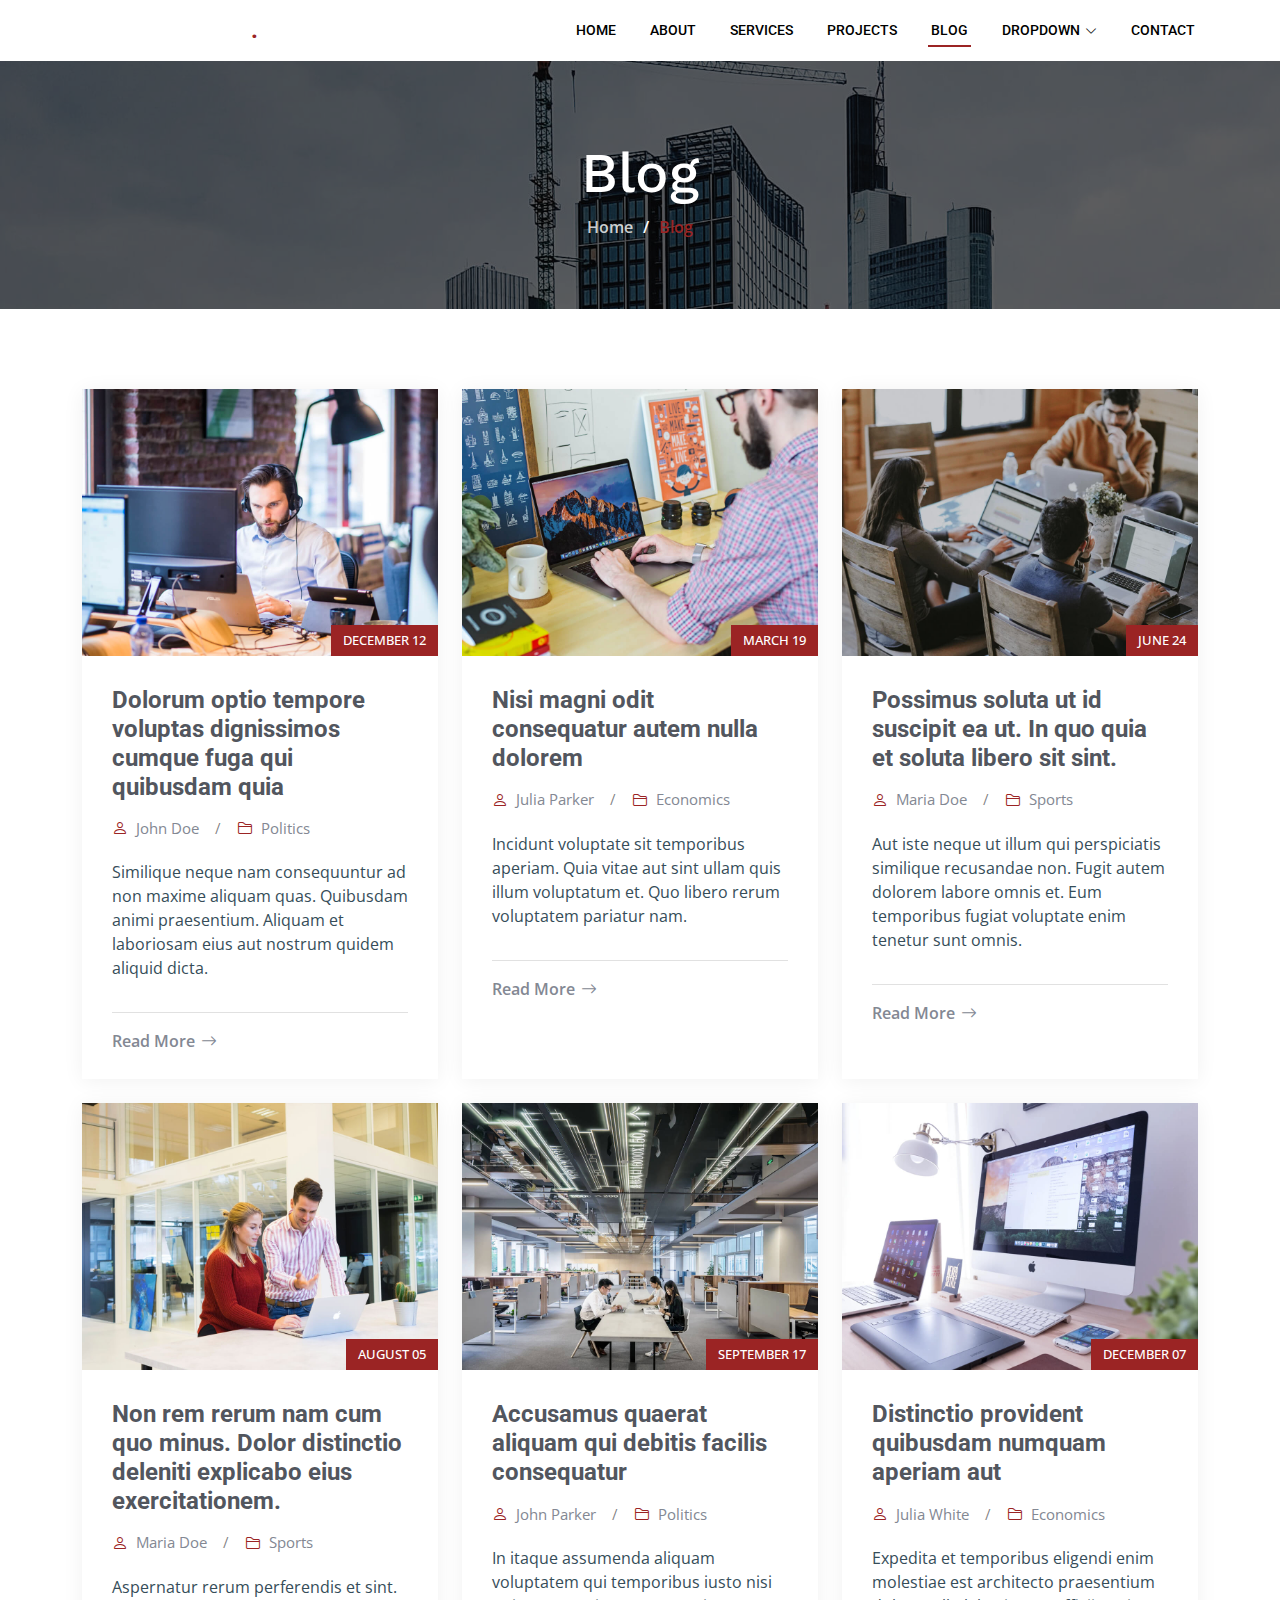
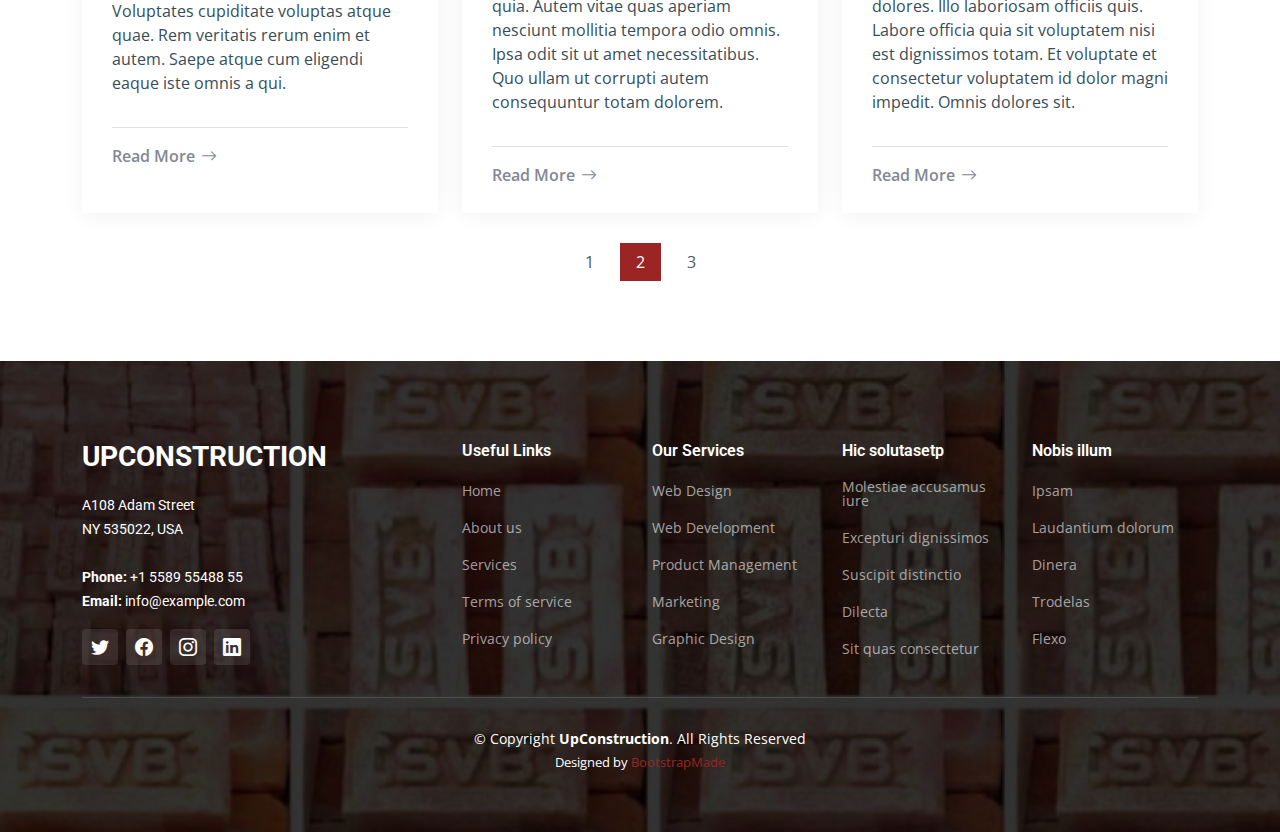
<file: blog.html>
<!DOCTYPE html>
<html lang="en">

<head>
  <meta charset="utf-8">
  <meta content="width=device-width, initial-scale=1.0" name="viewport">

  <title>UpConstruction Bootstrap Template - Blog</title>
  <meta content="" name="description">
  <meta content="" name="keywords">

  <!-- Favicons -->
  <link href="assets/img/favicon.png" rel="icon">
  <link href="assets/img/apple-touch-icon.png" rel="apple-touch-icon">

  <!-- Google Fonts -->
  <link rel="preconnect" href="https://fonts.googleapis.com">
  <link rel="preconnect" href="https://fonts.gstatic.com" crossorigin>
  <link href="https://fonts.googleapis.com/css2?family=Open+Sans:ital,wght@0,300;0,400;0,500;0,600;0,700;1,300;1,400;1,600;1,700&family=Roboto:ital,wght@0,300;0,400;0,500;0,600;0,700;1,300;1,400;1,500;1,600;1,700&family=Work+Sans:ital,wght@0,300;0,400;0,500;0,600;0,700;1,300;1,400;1,500;1,600;1,700&display=swap" rel="stylesheet">

  <!-- Vendor CSS Files -->
  <link href="assets/vendor/bootstrap/css/bootstrap.min.css" rel="stylesheet">
  <link href="assets/vendor/bootstrap-icons/bootstrap-icons.css" rel="stylesheet">
  <link href="assets/vendor/fontawesome-free/css/all.min.css" rel="stylesheet">
  <link href="assets/vendor/aos/aos.css" rel="stylesheet">
  <link href="assets/vendor/glightbox/css/glightbox.min.css" rel="stylesheet">
  <link href="assets/vendor/swiper/swiper-bundle.min.css" rel="stylesheet">

  <!-- Template Main CSS File -->
  <link href="assets/css/main.css" rel="stylesheet">

  <!-- =======================================================
  * Template Name: UpConstruction
  * Updated: Jan 29 2024 with Bootstrap v5.3.2
  * Template URL: https://bootstrapmade.com/upconstruction-bootstrap-construction-website-template/
  * Author: BootstrapMade.com
  * License: https://bootstrapmade.com/license/
  ======================================================== -->
</head>

<body>

  <!-- ======= Header ======= -->
  <header id="header" class="header d-flex align-items-center">
    <div class="container-fluid container-xl d-flex align-items-center justify-content-between">

      <a href="index.html" class="logo d-flex align-items-center">
        <!-- Uncomment the line below if you also wish to use an image logo -->
        <!-- <img src="assets/img/logo.png" alt=""> -->
        <h1>UpConstruction<span>.</span></h1>
      </a>

      <i class="mobile-nav-toggle mobile-nav-show bi bi-list"></i>
      <i class="mobile-nav-toggle mobile-nav-hide d-none bi bi-x"></i>
      <nav id="navbar" class="navbar">
        <ul>
          <li><a href="index.html">Home</a></li>
          <li><a href="about.html">About</a></li>
          <li><a href="services.html">Services</a></li>
          <li><a href="projects.html">Projects</a></li>
          <li><a href="blog.html" class="active">Blog</a></li>
          <li class="dropdown"><a href="#"><span>Dropdown</span> <i class="bi bi-chevron-down dropdown-indicator"></i></a>
            <ul>
              <li><a href="#">Dropdown 1</a></li>
              <li class="dropdown"><a href="#"><span>Deep Dropdown</span> <i class="bi bi-chevron-down dropdown-indicator"></i></a>
                <ul>
                  <li><a href="#">Deep Dropdown 1</a></li>
                  <li><a href="#">Deep Dropdown 2</a></li>
                  <li><a href="#">Deep Dropdown 3</a></li>
                  <li><a href="#">Deep Dropdown 4</a></li>
                  <li><a href="#">Deep Dropdown 5</a></li>
                </ul>
              </li>
              <li><a href="#">Dropdown 2</a></li>
              <li><a href="#">Dropdown 3</a></li>
              <li><a href="#">Dropdown 4</a></li>
            </ul>
          </li>
          <li><a href="contact.html">Contact</a></li>
        </ul>
      </nav><!-- .navbar -->

    </div>
  </header><!-- End Header -->

  <main id="main">

    <!-- ======= Breadcrumbs ======= -->
    <div class="breadcrumbs d-flex align-items-center" style="background-image: url('assets/img/breadcrumbs-bg.jpg');">
      <div class="container position-relative d-flex flex-column align-items-center" data-aos="fade">

        <h2>Blog</h2>
        <ol>
          <li><a href="index.html">Home</a></li>
          <li>Blog</li>
        </ol>

      </div>
    </div><!-- End Breadcrumbs -->

    <!-- ======= Blog Section ======= -->
    <section id="blog" class="blog">
      <div class="container" data-aos="fade-up" data-aos-delay="100">

        <div class="row gy-4 posts-list">

          <div class="col-xl-4 col-md-6">
            <div class="post-item position-relative h-100">

              <div class="post-img position-relative overflow-hidden">
                <img src="assets/img/blog/blog-1.jpg" class="img-fluid" alt="">
                <span class="post-date">December 12</span>
              </div>

              <div class="post-content d-flex flex-column">

                <h3 class="post-title">Dolorum optio tempore voluptas dignissimos cumque fuga qui quibusdam quia</h3>

                <div class="meta d-flex align-items-center">
                  <div class="d-flex align-items-center">
                    <i class="bi bi-person"></i> <span class="ps-2">John Doe</span>
                  </div>
                  <span class="px-3 text-black-50">/</span>
                  <div class="d-flex align-items-center">
                    <i class="bi bi-folder2"></i> <span class="ps-2">Politics</span>
                  </div>
                </div>

                <p>
                  Similique neque nam consequuntur ad non maxime aliquam quas. Quibusdam animi praesentium. Aliquam et laboriosam eius aut nostrum quidem aliquid dicta.
                </p>

                <hr>

                <a href="blog-details.html" class="readmore stretched-link"><span>Read More</span><i class="bi bi-arrow-right"></i></a>

              </div>

            </div>
          </div><!-- End post list item -->

          <div class="col-xl-4 col-md-6">
            <div class="post-item position-relative h-100">

              <div class="post-img position-relative overflow-hidden">
                <img src="assets/img/blog/blog-2.jpg" class="img-fluid" alt="">
                <span class="post-date">March 19</span>
              </div>

              <div class="post-content d-flex flex-column">

                <h3 class="post-title">Nisi magni odit consequatur autem nulla dolorem</h3>

                <div class="meta d-flex align-items-center">
                  <div class="d-flex align-items-center">
                    <i class="bi bi-person"></i> <span class="ps-2">Julia Parker</span>
                  </div>
                  <span class="px-3 text-black-50">/</span>
                  <div class="d-flex align-items-center">
                    <i class="bi bi-folder2"></i> <span class="ps-2">Economics</span>
                  </div>
                </div>

                <p>
                  Incidunt voluptate sit temporibus aperiam. Quia vitae aut sint ullam quis illum voluptatum et. Quo libero rerum voluptatem pariatur nam.
                </p>

                <hr>

                <a href="blog-details.html" class="readmore stretched-link"><span>Read More</span><i class="bi bi-arrow-right"></i></a>

              </div>

            </div>
          </div><!-- End post list item -->

          <div class="col-xl-4 col-md-6">
            <div class="post-item position-relative h-100">

              <div class="post-img position-relative overflow-hidden">
                <img src="assets/img/blog/blog-3.jpg" class="img-fluid" alt="">
                <span class="post-date">June 24</span>
              </div>

              <div class="post-content d-flex flex-column">

                <h3 class="post-title">Possimus soluta ut id suscipit ea ut. In quo quia et soluta libero sit sint.</h3>

                <div class="meta d-flex align-items-center">
                  <div class="d-flex align-items-center">
                    <i class="bi bi-person"></i> <span class="ps-2">Maria Doe</span>
                  </div>
                  <span class="px-3 text-black-50">/</span>
                  <div class="d-flex align-items-center">
                    <i class="bi bi-folder2"></i> <span class="ps-2">Sports</span>
                  </div>
                </div>

                <p>
                  Aut iste neque ut illum qui perspiciatis similique recusandae non. Fugit autem dolorem labore omnis et. Eum temporibus fugiat voluptate enim tenetur sunt omnis.
                </p>

                <hr>

                <a href="blog-details.html" class="readmore stretched-link"><span>Read More</span><i class="bi bi-arrow-right"></i></a>

              </div>

            </div>
          </div><!-- End post list item -->

          <div class="col-xl-4 col-md-6">
            <div class="post-item position-relative h-100">

              <div class="post-img position-relative overflow-hidden">
                <img src="assets/img/blog/blog-4.jpg" class="img-fluid" alt="">
                <span class="post-date">August 05</span>
              </div>

              <div class="post-content d-flex flex-column">

                <h3 class="post-title">Non rem rerum nam cum quo minus. Dolor distinctio deleniti explicabo eius exercitationem.</h3>

                <div class="meta d-flex align-items-center">
                  <div class="d-flex align-items-center">
                    <i class="bi bi-person"></i> <span class="ps-2">Maria Doe</span>
                  </div>
                  <span class="px-3 text-black-50">/</span>
                  <div class="d-flex align-items-center">
                    <i class="bi bi-folder2"></i> <span class="ps-2">Sports</span>
                  </div>
                </div>

                <p>
                  Aspernatur rerum perferendis et sint. Voluptates cupiditate voluptas atque quae. Rem veritatis rerum enim et autem. Saepe atque cum eligendi eaque iste omnis a qui.
                </p>

                <hr>

                <a href="blog-details.html" class="readmore stretched-link"><span>Read More</span><i class="bi bi-arrow-right"></i></a>

              </div>

            </div>
          </div><!-- End post list item -->

          <div class="col-xl-4 col-md-6">
            <div class="post-item position-relative h-100">

              <div class="post-img position-relative overflow-hidden">
                <img src="assets/img/blog/blog-5.jpg" class="img-fluid" alt="">
                <span class="post-date">September 17</span>
              </div>

              <div class="post-content d-flex flex-column">

                <h3 class="post-title">Accusamus quaerat aliquam qui debitis facilis consequatur</h3>

                <div class="meta d-flex align-items-center">
                  <div class="d-flex align-items-center">
                    <i class="bi bi-person"></i> <span class="ps-2">John Parker</span>
                  </div>
                  <span class="px-3 text-black-50">/</span>
                  <div class="d-flex align-items-center">
                    <i class="bi bi-folder2"></i> <span class="ps-2">Politics</span>
                  </div>
                </div>

                <p>
                  In itaque assumenda aliquam voluptatem qui temporibus iusto nisi quia. Autem vitae quas aperiam nesciunt mollitia tempora odio omnis. Ipsa odit sit ut amet necessitatibus. Quo ullam ut corrupti autem consequuntur totam dolorem.
                </p>

                <hr>

                <a href="blog-details.html" class="readmore stretched-link"><span>Read More</span><i class="bi bi-arrow-right"></i></a>

              </div>

            </div>
          </div><!-- End post list item -->

          <div class="col-xl-4 col-md-6">
            <div class="post-item position-relative h-100">

              <div class="post-img position-relative overflow-hidden">
                <img src="assets/img/blog/blog-6.jpg" class="img-fluid" alt="">
                <span class="post-date">December 07</span>
              </div>

              <div class="post-content d-flex flex-column">

                <h3 class="post-title">Distinctio provident quibusdam numquam aperiam aut</h3>

                <div class="meta d-flex align-items-center">
                  <div class="d-flex align-items-center">
                    <i class="bi bi-person"></i> <span class="ps-2">Julia White</span>
                  </div>
                  <span class="px-3 text-black-50">/</span>
                  <div class="d-flex align-items-center">
                    <i class="bi bi-folder2"></i> <span class="ps-2">Economics</span>
                  </div>
                </div>

                <p>
                  Expedita et temporibus eligendi enim molestiae est architecto praesentium dolores. Illo laboriosam officiis quis. Labore officia quia sit voluptatem nisi est dignissimos totam. Et voluptate et consectetur voluptatem id dolor magni impedit. Omnis dolores sit.
                </p>

                <hr>

                <a href="blog-details.html" class="readmore stretched-link"><span>Read More</span><i class="bi bi-arrow-right"></i></a>

              </div>

            </div>
          </div><!-- End post list item -->

        </div><!-- End blog posts list -->

        <div class="blog-pagination">
          <ul class="justify-content-center">
            <li><a href="#">1</a></li>
            <li class="active"><a href="#">2</a></li>
            <li><a href="#">3</a></li>
          </ul>
        </div><!-- End blog pagination -->

      </div>
    </section><!-- End Blog Section -->

  </main><!-- End #main -->

  <!-- ======= Footer ======= -->
  <footer id="footer" class="footer">

    <div class="footer-content position-relative">
      <div class="container">
        <div class="row">

          <div class="col-lg-4 col-md-6">
            <div class="footer-info">
              <h3>UpConstruction</h3>
              <p>
                A108 Adam Street <br>
                NY 535022, USA<br><br>
                <strong>Phone:</strong> +1 5589 55488 55<br>
                <strong>Email:</strong> info@example.com<br>
              </p>
              <div class="social-links d-flex mt-3">
                <a href="#" class="d-flex align-items-center justify-content-center"><i class="bi bi-twitter"></i></a>
                <a href="#" class="d-flex align-items-center justify-content-center"><i class="bi bi-facebook"></i></a>
                <a href="#" class="d-flex align-items-center justify-content-center"><i class="bi bi-instagram"></i></a>
                <a href="#" class="d-flex align-items-center justify-content-center"><i class="bi bi-linkedin"></i></a>
              </div>
            </div>
          </div><!-- End footer info column-->

          <div class="col-lg-2 col-md-3 footer-links">
            <h4>Useful Links</h4>
            <ul>
              <li><a href="#">Home</a></li>
              <li><a href="#">About us</a></li>
              <li><a href="#">Services</a></li>
              <li><a href="#">Terms of service</a></li>
              <li><a href="#">Privacy policy</a></li>
            </ul>
          </div><!-- End footer links column-->

          <div class="col-lg-2 col-md-3 footer-links">
            <h4>Our Services</h4>
            <ul>
              <li><a href="#">Web Design</a></li>
              <li><a href="#">Web Development</a></li>
              <li><a href="#">Product Management</a></li>
              <li><a href="#">Marketing</a></li>
              <li><a href="#">Graphic Design</a></li>
            </ul>
          </div><!-- End footer links column-->

          <div class="col-lg-2 col-md-3 footer-links">
            <h4>Hic solutasetp</h4>
            <ul>
              <li><a href="#">Molestiae accusamus iure</a></li>
              <li><a href="#">Excepturi dignissimos</a></li>
              <li><a href="#">Suscipit distinctio</a></li>
              <li><a href="#">Dilecta</a></li>
              <li><a href="#">Sit quas consectetur</a></li>
            </ul>
          </div><!-- End footer links column-->

          <div class="col-lg-2 col-md-3 footer-links">
            <h4>Nobis illum</h4>
            <ul>
              <li><a href="#">Ipsam</a></li>
              <li><a href="#">Laudantium dolorum</a></li>
              <li><a href="#">Dinera</a></li>
              <li><a href="#">Trodelas</a></li>
              <li><a href="#">Flexo</a></li>
            </ul>
          </div><!-- End footer links column-->

        </div>
      </div>
    </div>

    <div class="footer-legal text-center position-relative">
      <div class="container">
        <div class="copyright">
          &copy; Copyright <strong><span>UpConstruction</span></strong>. All Rights Reserved
        </div>
        <div class="credits">
          <!-- All the links in the footer should remain intact. -->
          <!-- You can delete the links only if you purchased the pro version. -->
          <!-- Licensing information: https://bootstrapmade.com/license/ -->
          <!-- Purchase the pro version with working PHP/AJAX contact form: https://bootstrapmade.com/upconstruction-bootstrap-construction-website-template/ -->
          Designed by <a href="https://bootstrapmade.com/">BootstrapMade</a>
        </div>
      </div>
    </div>

  </footer>
  <!-- End Footer -->

  <a href="#" class="scroll-top d-flex align-items-center justify-content-center"><i class="bi bi-arrow-up-short"></i></a>

  <div id="preloader"></div>

  <!-- Vendor JS Files -->
  <script src="assets/vendor/bootstrap/js/bootstrap.bundle.min.js"></script>
  <script src="assets/vendor/aos/aos.js"></script>
  <script src="assets/vendor/glightbox/js/glightbox.min.js"></script>
  <script src="assets/vendor/isotope-layout/isotope.pkgd.min.js"></script>
  <script src="assets/vendor/swiper/swiper-bundle.min.js"></script>
  <script src="assets/vendor/purecounter/purecounter_vanilla.js"></script>
  <script src="assets/vendor/php-email-form/validate.js"></script>

  <!-- Template Main JS File -->
  <script src="assets/js/main.js"></script>

</body>

</html>
</file>
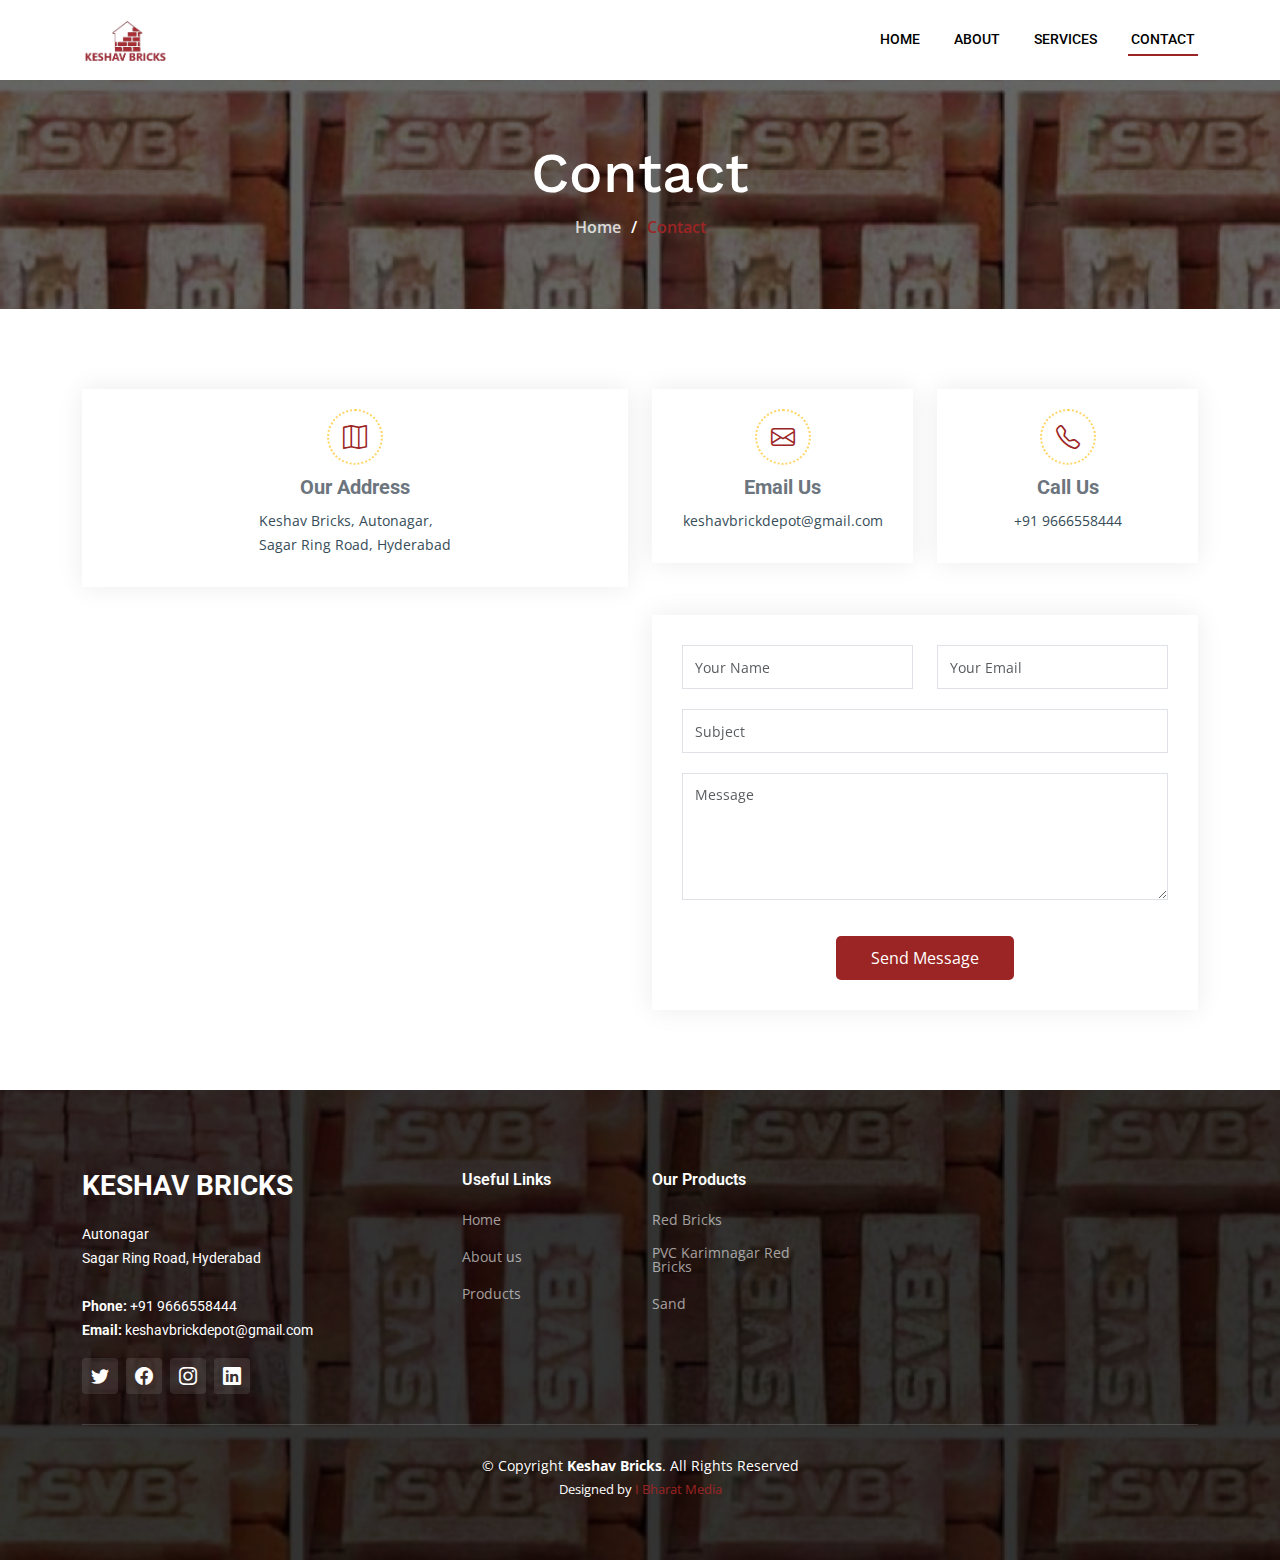
<file: contact.html>
<!DOCTYPE html>
<html lang="en">
  <head>
    <meta charset="utf-8" />
    <meta content="width=device-width, initial-scale=1.0" name="viewport" />

    <title>Keshav Bricks - Contact</title>
    <meta content="" name="description" />
    <meta content="" name="keywords" />

    <!-- Favicons -->
    <link href="assets/img/favicon.png" rel="icon" />
    <link href="assets/img/apple-touch-icon.png" rel="apple-touch-icon" />

    <!-- Google Fonts -->
    <link rel="preconnect" href="https://fonts.googleapis.com" />
    <link rel="preconnect" href="https://fonts.gstatic.com" crossorigin />
    <link
      href="https://fonts.googleapis.com/css2?family=Open+Sans:ital,wght@0,300;0,400;0,500;0,600;0,700;1,300;1,400;1,600;1,700&family=Roboto:ital,wght@0,300;0,400;0,500;0,600;0,700;1,300;1,400;1,500;1,600;1,700&family=Work+Sans:ital,wght@0,300;0,400;0,500;0,600;0,700;1,300;1,400;1,500;1,600;1,700&display=swap"
      rel="stylesheet"
    />

    <!-- Vendor CSS Files -->
    <link
      href="assets/vendor/bootstrap/css/bootstrap.min.css"
      rel="stylesheet"
    />
    <link
      href="assets/vendor/bootstrap-icons/bootstrap-icons.css"
      rel="stylesheet"
    />
    <link
      href="assets/vendor/fontawesome-free/css/all.min.css"
      rel="stylesheet"
    />
    <link href="assets/vendor/aos/aos.css" rel="stylesheet" />
    <link
      href="assets/vendor/glightbox/css/glightbox.min.css"
      rel="stylesheet"
    />
    <link href="assets/vendor/swiper/swiper-bundle.min.css" rel="stylesheet" />

    <!-- Template Main CSS File -->
    <link href="assets/css/main.css" rel="stylesheet" />
  </head>

  <body>
    <!-- ======= Header ======= -->
    <header id="header" class="header d-flex align-items-center">
      <div
        class="container-fluid container-xl d-flex align-items-center justify-content-between"
      >
        <a href="index.html" class="logo d-flex align-items-center">
          <img
            src="./assets/img/keshavbricks/logo.png"
            alt="Keshav Bricks Logo"
          />
        </a>

        <i class="mobile-nav-toggle mobile-nav-show bi bi-list"></i>
        <i class="mobile-nav-toggle mobile-nav-hide d-none bi bi-x"></i>
        <nav id="navbar" class="navbar">
          <ul>
            <li><a href="index.html">Home</a></li>
            <li><a href="about.html">About</a></li>
            <li><a href="services.html">Services</a></li>
            <li><a href="contact.html" class="active">Contact</a></li>
          </ul>
        </nav>
        <!-- .navbar -->
      </div>
    </header>
    <!-- End Header -->

    <main id="main">
      <!-- ======= Breadcrumbs ======= -->
      <div
        class="breadcrumbs d-flex align-items-center"
        style="background-image: url('assets/img/keshavbricks/Frame\ 2.jpg')"
      >
        <div
          class="container position-relative d-flex flex-column align-items-center"
          data-aos="fade"
        >
          <h2>Contact</h2>
          <ol>
            <li><a href="index.html">Home</a></li>
            <li>Contact</li>
          </ol>
        </div>
      </div>
      <!-- End Breadcrumbs -->

      <!-- ======= Contact Section ======= -->
      <section id="contact" class="contact">
        <div class="container" data-aos="fade-up" data-aos-delay="100">
          <div class="row gy-4">
            <div class="col-lg-6">
              <div
                class="info-item d-flex flex-column justify-content-center align-items-center"
              >
                <i class="bi bi-map"></i>
                <h3>Our Address</h3>
                <p>
                  Keshav Bricks, Autonagar, <br />Sagar Ring Road, Hyderabad
                </p>
              </div>
            </div>
            <!-- End Info Item -->

            <div class="col-lg-3 col-md-6">
              <div
                class="info-item d-flex flex-column justify-content-center align-items-center"
              >
                <i class="bi bi-envelope"></i>
                <h3>Email Us</h3>
                <p>keshavbrickdepot@gmail.com</p>
              </div>
            </div>
            <!-- End Info Item -->

            <div class="col-lg-3 col-md-6">
              <div
                class="info-item d-flex flex-column justify-content-center align-items-center"
              >
                <i class="bi bi-telephone"></i>
                <h3>Call Us</h3>
                <p>+91 9666558444</p>
              </div>
            </div>
            <!-- End Info Item -->
          </div>

          <div class="row gy-4 mt-1">
            <div class="col-lg-6">
              <iframe
                src="https://www.google.com/maps/embed?pb=!1m18!1m12!1m3!1d3807.2326733401087!2d78.40429731476227!3d17.394736988068647!2m3!1f0!2f0!3f0!3m2!1i1024!2i768!4f13.1!3m3!1m2!1s0x3bcb987020af6419%3A0x85d60b435f9c06b4!2sKeshav%20Bricks!5e0!3m2!1sen!2sin!4v1645021333687!5m2!1sen!2sin"
                frameborder="0"
                style="border: 0; width: 100%; height: 384px"
                allowfullscreen
              ></iframe>
            </div>
            <!-- End Google Maps -->

            <div class="col-lg-6">
              <form
                action="forms/contact.php"
                method="post"
                role="form"
                class="php-email-form"
              >
                <div class="row gy-4">
                  <div class="col-lg-6 form-group">
                    <input
                      type="text"
                      name="name"
                      class="form-control"
                      id="name"
                      placeholder="Your Name"
                      required
                    />
                  </div>
                  <div class="col-lg-6 form-group">
                    <input
                      type="email"
                      class="form-control"
                      name="email"
                      id="email"
                      placeholder="Your Email"
                      required
                    />
                  </div>
                </div>
                <div class="form-group">
                  <input
                    type="text"
                    class="form-control"
                    name="subject"
                    id="subject"
                    placeholder="Subject"
                    required
                  />
                </div>
                <div class="form-group">
                  <textarea
                    class="form-control"
                    name="message"
                    rows="5"
                    placeholder="Message"
                    required
                  ></textarea>
                </div>
                <div class="my-3">
                  <div class="loading">Loading</div>
                  <div class="error-message"></div>
                  <div class="sent-message">
                    Your message has been sent. Thank you!
                  </div>
                </div>
                <div class="text-center">
                  <button type="submit">Send Message</button>
                </div>
              </form>
            </div>
            <!-- End Contact Form -->
          </div>
        </div>
      </section>
      <!-- End Contact Section -->
    </main>
    <!-- End #main -->

    <!-- ======= Footer ======= -->
    <footer id="footer" class="footer">
      <div class="footer-content position-relative">
        <div class="container">
          <div class="row">
            <div class="col-lg-4 col-md-6">
              <div class="footer-info">
                <h3>Keshav Bricks</h3>
                <p>
                  Autonagar <br />
                  Sagar Ring Road, Hyderabad<br /><br />
                  <strong>Phone:</strong> +91 9666558444<br />
                  <strong>Email:</strong> keshavbrickdepot@gmail.com<br />
                </p>
                <div class="social-links d-flex mt-3">
                  <a
                    href="#"
                    class="d-flex align-items-center justify-content-center"
                    ><i class="bi bi-twitter"></i
                  ></a>
                  <a
                    href="#"
                    class="d-flex align-items-center justify-content-center"
                    ><i class="bi bi-facebook"></i
                  ></a>
                  <a
                    href="#"
                    class="d-flex align-items-center justify-content-center"
                    ><i class="bi bi-instagram"></i
                  ></a>
                  <a
                    href="#"
                    class="d-flex align-items-center justify-content-center"
                    ><i class="bi bi-linkedin"></i
                  ></a>
                </div>
              </div>
            </div>
            <!-- End footer info column-->

            <div class="col-lg-2 col-md-3 footer-links">
              <h4>Useful Links</h4>
              <ul>
                <li><a href="#">Home</a></li>
                <li><a href="#">About us</a></li>
                <li><a href="#">Products</a></li>
              </ul>
            </div>
            <!-- End footer links column-->

            <div class="col-lg-2 col-md-3 footer-links">
              <h4>Our Products</h4>
              <ul>
                <li><a href="#">Red Bricks</a></li>
                <li><a href="#">PVC Karimnagar Red Bricks</a></li>
                <li><a href="#">Sand</a></li>
              </ul>
            </div>

            <!-- End footer links column-->
          </div>
        </div>
      </div>

      <div class="footer-legal text-center position-relative">
        <div class="container">
          <div class="copyright">
            &copy; Copyright <strong><span>Keshav Bricks</span></strong
            >. All Rights Reserved
          </div>
          <div class="credits">
            Designed by <a href="https://ibharatmedia.com/">I Bharat Media</a>
          </div>
        </div>
      </div>
    </footer>
    <!-- End Footer -->

    <a
      href="#"
      class="scroll-top d-flex align-items-center justify-content-center"
      ><i class="bi bi-arrow-up-short"></i
    ></a>

    <div id="preloader"></div>

    <!-- Vendor JS Files -->
    <script src="assets/vendor/bootstrap/js/bootstrap.bundle.min.js"></script>
    <script src="assets/vendor/aos/aos.js"></script>
    <script src="assets/vendor/glightbox/js/glightbox.min.js"></script>
    <script src="assets/vendor/isotope-layout/isotope.pkgd.min.js"></script>
    <script src="assets/vendor/swiper/swiper-bundle.min.js"></script>
    <script src="assets/vendor/purecounter/purecounter_vanilla.js"></script>
    <script src="assets/vendor/php-email-form/validate.js"></script>

    <!-- Template Main JS File -->
    <script src="assets/js/main.js"></script>
  </body>
</html>
</file>
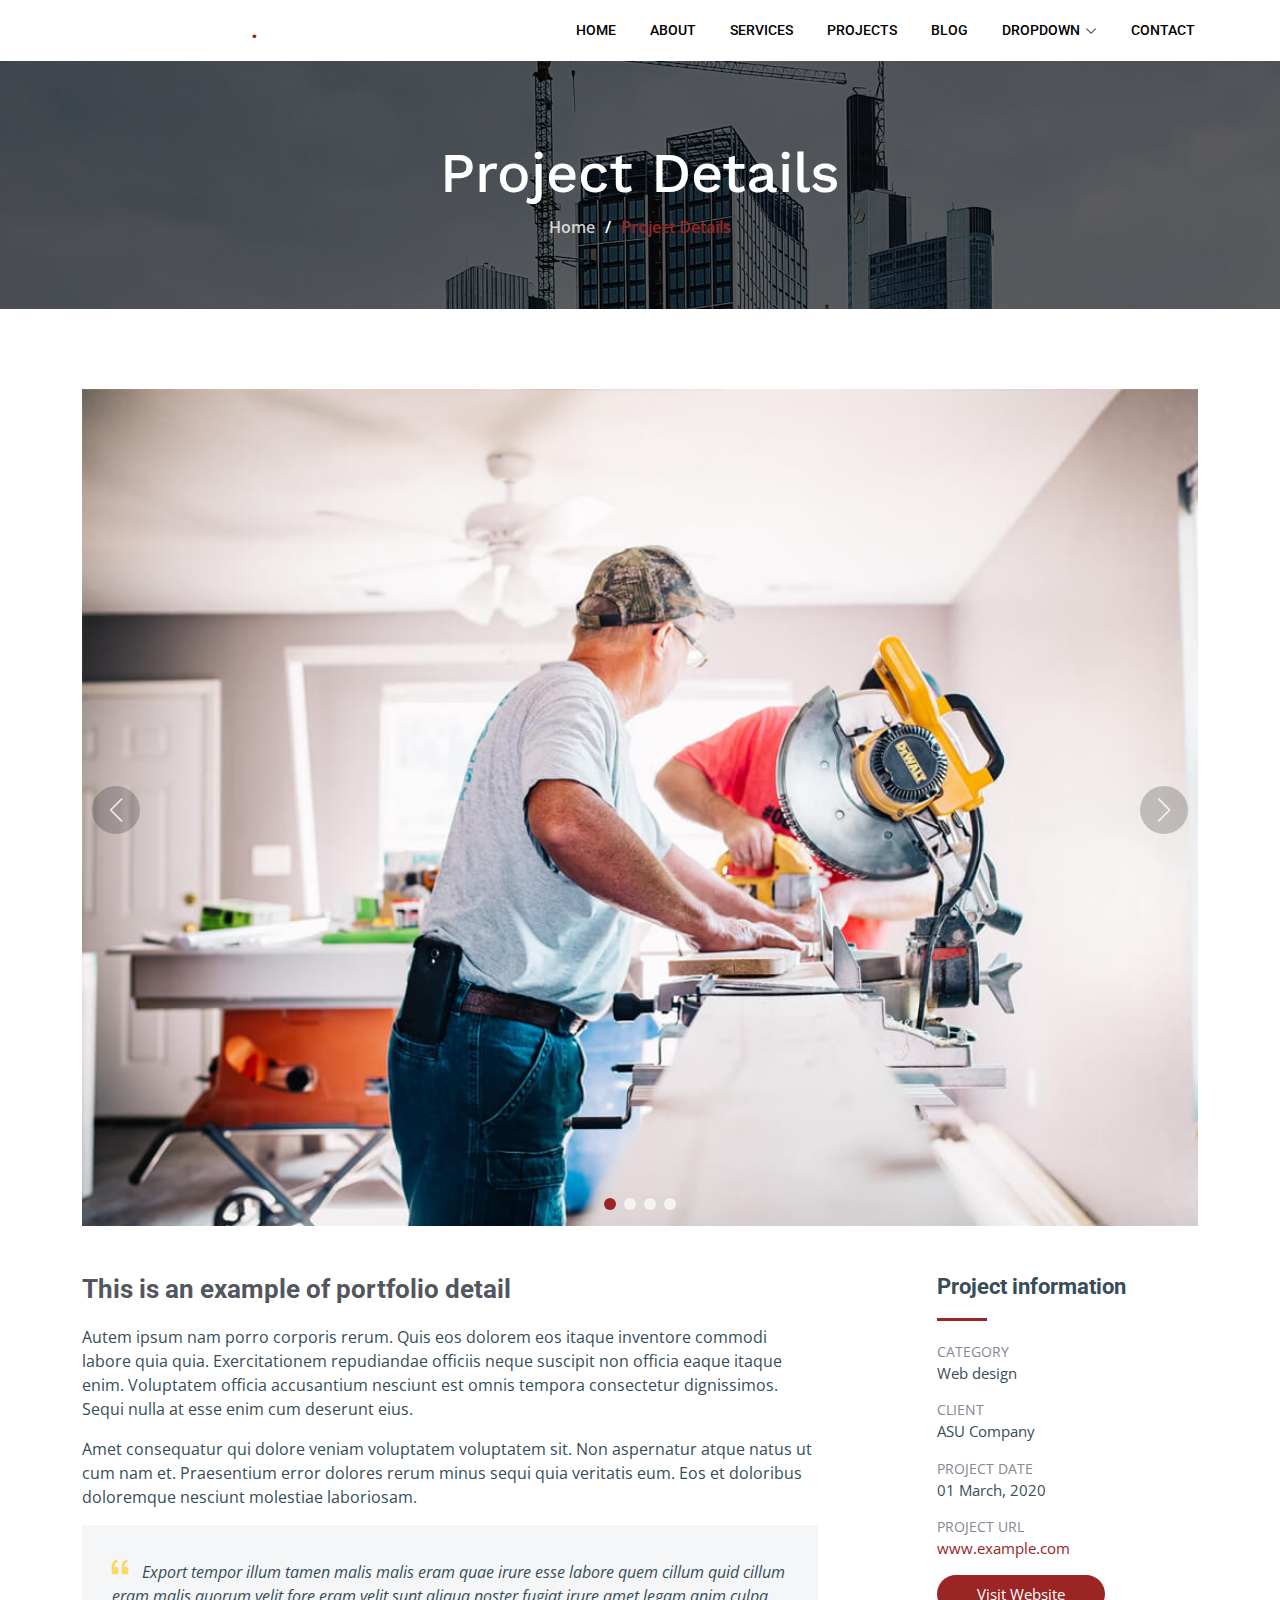
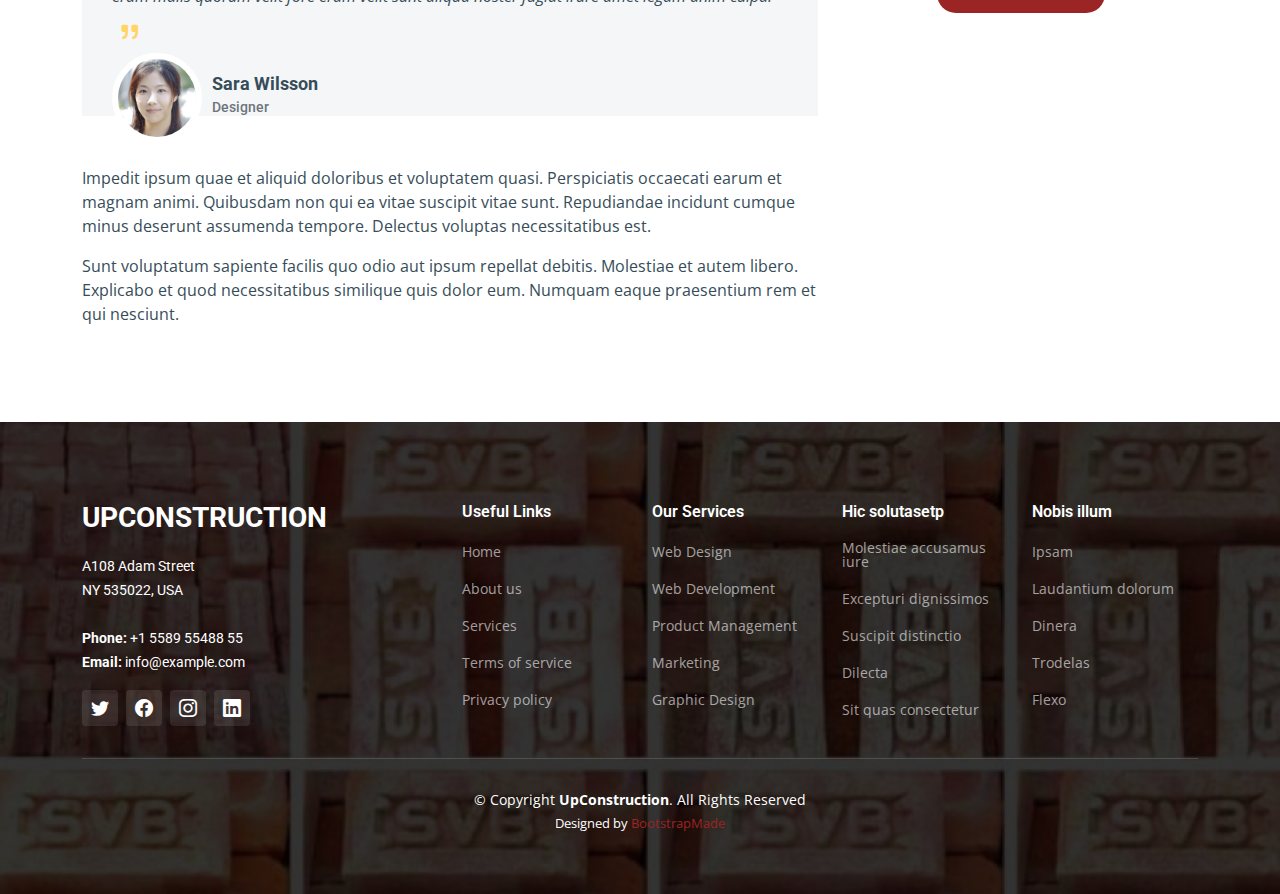
<file: project-details.html>
<!DOCTYPE html>
<html lang="en">

<head>
  <meta charset="utf-8">
  <meta content="width=device-width, initial-scale=1.0" name="viewport">

  <title>UpConstruction Bootstrap Template - Project Details</title>
  <meta content="" name="description">
  <meta content="" name="keywords">

  <!-- Favicons -->
  <link href="assets/img/favicon.png" rel="icon">
  <link href="assets/img/apple-touch-icon.png" rel="apple-touch-icon">

  <!-- Google Fonts -->
  <link rel="preconnect" href="https://fonts.googleapis.com">
  <link rel="preconnect" href="https://fonts.gstatic.com" crossorigin>
  <link href="https://fonts.googleapis.com/css2?family=Open+Sans:ital,wght@0,300;0,400;0,500;0,600;0,700;1,300;1,400;1,600;1,700&family=Roboto:ital,wght@0,300;0,400;0,500;0,600;0,700;1,300;1,400;1,500;1,600;1,700&family=Work+Sans:ital,wght@0,300;0,400;0,500;0,600;0,700;1,300;1,400;1,500;1,600;1,700&display=swap" rel="stylesheet">

  <!-- Vendor CSS Files -->
  <link href="assets/vendor/bootstrap/css/bootstrap.min.css" rel="stylesheet">
  <link href="assets/vendor/bootstrap-icons/bootstrap-icons.css" rel="stylesheet">
  <link href="assets/vendor/fontawesome-free/css/all.min.css" rel="stylesheet">
  <link href="assets/vendor/aos/aos.css" rel="stylesheet">
  <link href="assets/vendor/glightbox/css/glightbox.min.css" rel="stylesheet">
  <link href="assets/vendor/swiper/swiper-bundle.min.css" rel="stylesheet">

  <!-- Template Main CSS File -->
  <link href="assets/css/main.css" rel="stylesheet">

  <!-- =======================================================
  * Template Name: UpConstruction
  * Updated: Jan 29 2024 with Bootstrap v5.3.2
  * Template URL: https://bootstrapmade.com/upconstruction-bootstrap-construction-website-template/
  * Author: BootstrapMade.com
  * License: https://bootstrapmade.com/license/
  ======================================================== -->
</head>

<body>

  <!-- ======= Header ======= -->
  <header id="header" class="header d-flex align-items-center">
    <div class="container-fluid container-xl d-flex align-items-center justify-content-between">

      <a href="index.html" class="logo d-flex align-items-center">
        <!-- Uncomment the line below if you also wish to use an image logo -->
        <!-- <img src="assets/img/logo.png" alt=""> -->
        <h1>UpConstruction<span>.</span></h1>
      </a>

      <i class="mobile-nav-toggle mobile-nav-show bi bi-list"></i>
      <i class="mobile-nav-toggle mobile-nav-hide d-none bi bi-x"></i>
      <nav id="navbar" class="navbar">
        <ul>
          <li><a href="index.html">Home</a></li>
          <li><a href="about.html">About</a></li>
          <li><a href="services.html">Services</a></li>
          <li><a href="projects.html">Projects</a></li>
          <li><a href="blog.html">Blog</a></li>
          <li class="dropdown"><a href="#"><span>Dropdown</span> <i class="bi bi-chevron-down dropdown-indicator"></i></a>
            <ul>
              <li><a href="#">Dropdown 1</a></li>
              <li class="dropdown"><a href="#"><span>Deep Dropdown</span> <i class="bi bi-chevron-down dropdown-indicator"></i></a>
                <ul>
                  <li><a href="#">Deep Dropdown 1</a></li>
                  <li><a href="#">Deep Dropdown 2</a></li>
                  <li><a href="#">Deep Dropdown 3</a></li>
                  <li><a href="#">Deep Dropdown 4</a></li>
                  <li><a href="#">Deep Dropdown 5</a></li>
                </ul>
              </li>
              <li><a href="#">Dropdown 2</a></li>
              <li><a href="#">Dropdown 3</a></li>
              <li><a href="#">Dropdown 4</a></li>
            </ul>
          </li>
          <li><a href="contact.html">Contact</a></li>
        </ul>
      </nav><!-- .navbar -->

    </div>
  </header><!-- End Header -->

  <main id="main">

    <!-- ======= Breadcrumbs ======= -->
    <div class="breadcrumbs d-flex align-items-center" style="background-image: url('assets/img/breadcrumbs-bg.jpg');">
      <div class="container position-relative d-flex flex-column align-items-center" data-aos="fade">

        <h2>Project Details</h2>
        <ol>
          <li><a href="index.html">Home</a></li>
          <li>Project Details</li>
        </ol>

      </div>
    </div><!-- End Breadcrumbs -->

    <!-- ======= Projet Details Section ======= -->
    <section id="project-details" class="project-details">
      <div class="container" data-aos="fade-up" data-aos-delay="100">

        <div class="position-relative h-100">
          <div class="slides-1 portfolio-details-slider swiper">
            <div class="swiper-wrapper align-items-center">

              <div class="swiper-slide">
                <img src="assets/img/projects/remodeling-1.jpg" alt="">
              </div>

              <div class="swiper-slide">
                <img src="assets/img/projects/construction-1.jpg" alt="">
              </div>

              <div class="swiper-slide">
                <img src="assets/img/projects/design-1.jpg" alt="">
              </div>

              <div class="swiper-slide">
                <img src="assets/img/projects/repairs-1.jpg" alt="">
              </div>

            </div>
            <div class="swiper-pagination"></div>
          </div>
          <div class="swiper-button-prev"></div>
          <div class="swiper-button-next"></div>

        </div>

        <div class="row justify-content-between gy-4 mt-4">

          <div class="col-lg-8">
            <div class="portfolio-description">
              <h2>This is an example of portfolio detail</h2>
              <p>
                Autem ipsum nam porro corporis rerum. Quis eos dolorem eos itaque inventore commodi labore quia quia. Exercitationem repudiandae officiis neque suscipit non officia eaque itaque enim. Voluptatem officia accusantium nesciunt est omnis tempora consectetur dignissimos. Sequi nulla at esse enim cum deserunt eius.
              </p>
              <p>
                Amet consequatur qui dolore veniam voluptatem voluptatem sit. Non aspernatur atque natus ut cum nam et. Praesentium error dolores rerum minus sequi quia veritatis eum. Eos et doloribus doloremque nesciunt molestiae laboriosam.
              </p>

              <div class="testimonial-item">
                <p>
                  <i class="bi bi-quote quote-icon-left"></i>
                  Export tempor illum tamen malis malis eram quae irure esse labore quem cillum quid cillum eram malis quorum velit fore eram velit sunt aliqua noster fugiat irure amet legam anim culpa.
                  <i class="bi bi-quote quote-icon-right"></i>
                </p>
                <div>
                  <img src="assets/img/testimonials/testimonials-2.jpg" class="testimonial-img" alt="">
                  <h3>Sara Wilsson</h3>
                  <h4>Designer</h4>
                </div>
              </div>

              <p>
                Impedit ipsum quae et aliquid doloribus et voluptatem quasi. Perspiciatis occaecati earum et magnam animi. Quibusdam non qui ea vitae suscipit vitae sunt. Repudiandae incidunt cumque minus deserunt assumenda tempore. Delectus voluptas necessitatibus est.

              <p>
                Sunt voluptatum sapiente facilis quo odio aut ipsum repellat debitis. Molestiae et autem libero. Explicabo et quod necessitatibus similique quis dolor eum. Numquam eaque praesentium rem et qui nesciunt.
              </p>

            </div>
          </div>

          <div class="col-lg-3">
            <div class="portfolio-info">
              <h3>Project information</h3>
              <ul>
                <li><strong>Category</strong> <span>Web design</span></li>
                <li><strong>Client</strong> <span>ASU Company</span></li>
                <li><strong>Project date</strong> <span>01 March, 2020</span></li>
                <li><strong>Project URL</strong> <a href="#">www.example.com</a></li>
                <li><a href="#" class="btn-visit align-self-start">Visit Website</a></li>
              </ul>
            </div>
          </div>

        </div>

      </div>
    </section><!-- End Projet Details Section -->

  </main><!-- End #main -->

  <!-- ======= Footer ======= -->
  <footer id="footer" class="footer">

    <div class="footer-content position-relative">
      <div class="container">
        <div class="row">

          <div class="col-lg-4 col-md-6">
            <div class="footer-info">
              <h3>UpConstruction</h3>
              <p>
                A108 Adam Street <br>
                NY 535022, USA<br><br>
                <strong>Phone:</strong> +1 5589 55488 55<br>
                <strong>Email:</strong> info@example.com<br>
              </p>
              <div class="social-links d-flex mt-3">
                <a href="#" class="d-flex align-items-center justify-content-center"><i class="bi bi-twitter"></i></a>
                <a href="#" class="d-flex align-items-center justify-content-center"><i class="bi bi-facebook"></i></a>
                <a href="#" class="d-flex align-items-center justify-content-center"><i class="bi bi-instagram"></i></a>
                <a href="#" class="d-flex align-items-center justify-content-center"><i class="bi bi-linkedin"></i></a>
              </div>
            </div>
          </div><!-- End footer info column-->

          <div class="col-lg-2 col-md-3 footer-links">
            <h4>Useful Links</h4>
            <ul>
              <li><a href="#">Home</a></li>
              <li><a href="#">About us</a></li>
              <li><a href="#">Services</a></li>
              <li><a href="#">Terms of service</a></li>
              <li><a href="#">Privacy policy</a></li>
            </ul>
          </div><!-- End footer links column-->

          <div class="col-lg-2 col-md-3 footer-links">
            <h4>Our Services</h4>
            <ul>
              <li><a href="#">Web Design</a></li>
              <li><a href="#">Web Development</a></li>
              <li><a href="#">Product Management</a></li>
              <li><a href="#">Marketing</a></li>
              <li><a href="#">Graphic Design</a></li>
            </ul>
          </div><!-- End footer links column-->

          <div class="col-lg-2 col-md-3 footer-links">
            <h4>Hic solutasetp</h4>
            <ul>
              <li><a href="#">Molestiae accusamus iure</a></li>
              <li><a href="#">Excepturi dignissimos</a></li>
              <li><a href="#">Suscipit distinctio</a></li>
              <li><a href="#">Dilecta</a></li>
              <li><a href="#">Sit quas consectetur</a></li>
            </ul>
          </div><!-- End footer links column-->

          <div class="col-lg-2 col-md-3 footer-links">
            <h4>Nobis illum</h4>
            <ul>
              <li><a href="#">Ipsam</a></li>
              <li><a href="#">Laudantium dolorum</a></li>
              <li><a href="#">Dinera</a></li>
              <li><a href="#">Trodelas</a></li>
              <li><a href="#">Flexo</a></li>
            </ul>
          </div><!-- End footer links column-->

        </div>
      </div>
    </div>

    <div class="footer-legal text-center position-relative">
      <div class="container">
        <div class="copyright">
          &copy; Copyright <strong><span>UpConstruction</span></strong>. All Rights Reserved
        </div>
        <div class="credits">
          <!-- All the links in the footer should remain intact. -->
          <!-- You can delete the links only if you purchased the pro version. -->
          <!-- Licensing information: https://bootstrapmade.com/license/ -->
          <!-- Purchase the pro version with working PHP/AJAX contact form: https://bootstrapmade.com/upconstruction-bootstrap-construction-website-template/ -->
          Designed by <a href="https://bootstrapmade.com/">BootstrapMade</a>
        </div>
      </div>
    </div>

  </footer>
  <!-- End Footer -->

  <a href="#" class="scroll-top d-flex align-items-center justify-content-center"><i class="bi bi-arrow-up-short"></i></a>

  <div id="preloader"></div>

  <!-- Vendor JS Files -->
  <script src="assets/vendor/bootstrap/js/bootstrap.bundle.min.js"></script>
  <script src="assets/vendor/aos/aos.js"></script>
  <script src="assets/vendor/glightbox/js/glightbox.min.js"></script>
  <script src="assets/vendor/isotope-layout/isotope.pkgd.min.js"></script>
  <script src="assets/vendor/swiper/swiper-bundle.min.js"></script>
  <script src="assets/vendor/purecounter/purecounter_vanilla.js"></script>
  <script src="assets/vendor/php-email-form/validate.js"></script>

  <!-- Template Main JS File -->
  <script src="assets/js/main.js"></script>

</body>

</html>
</file>
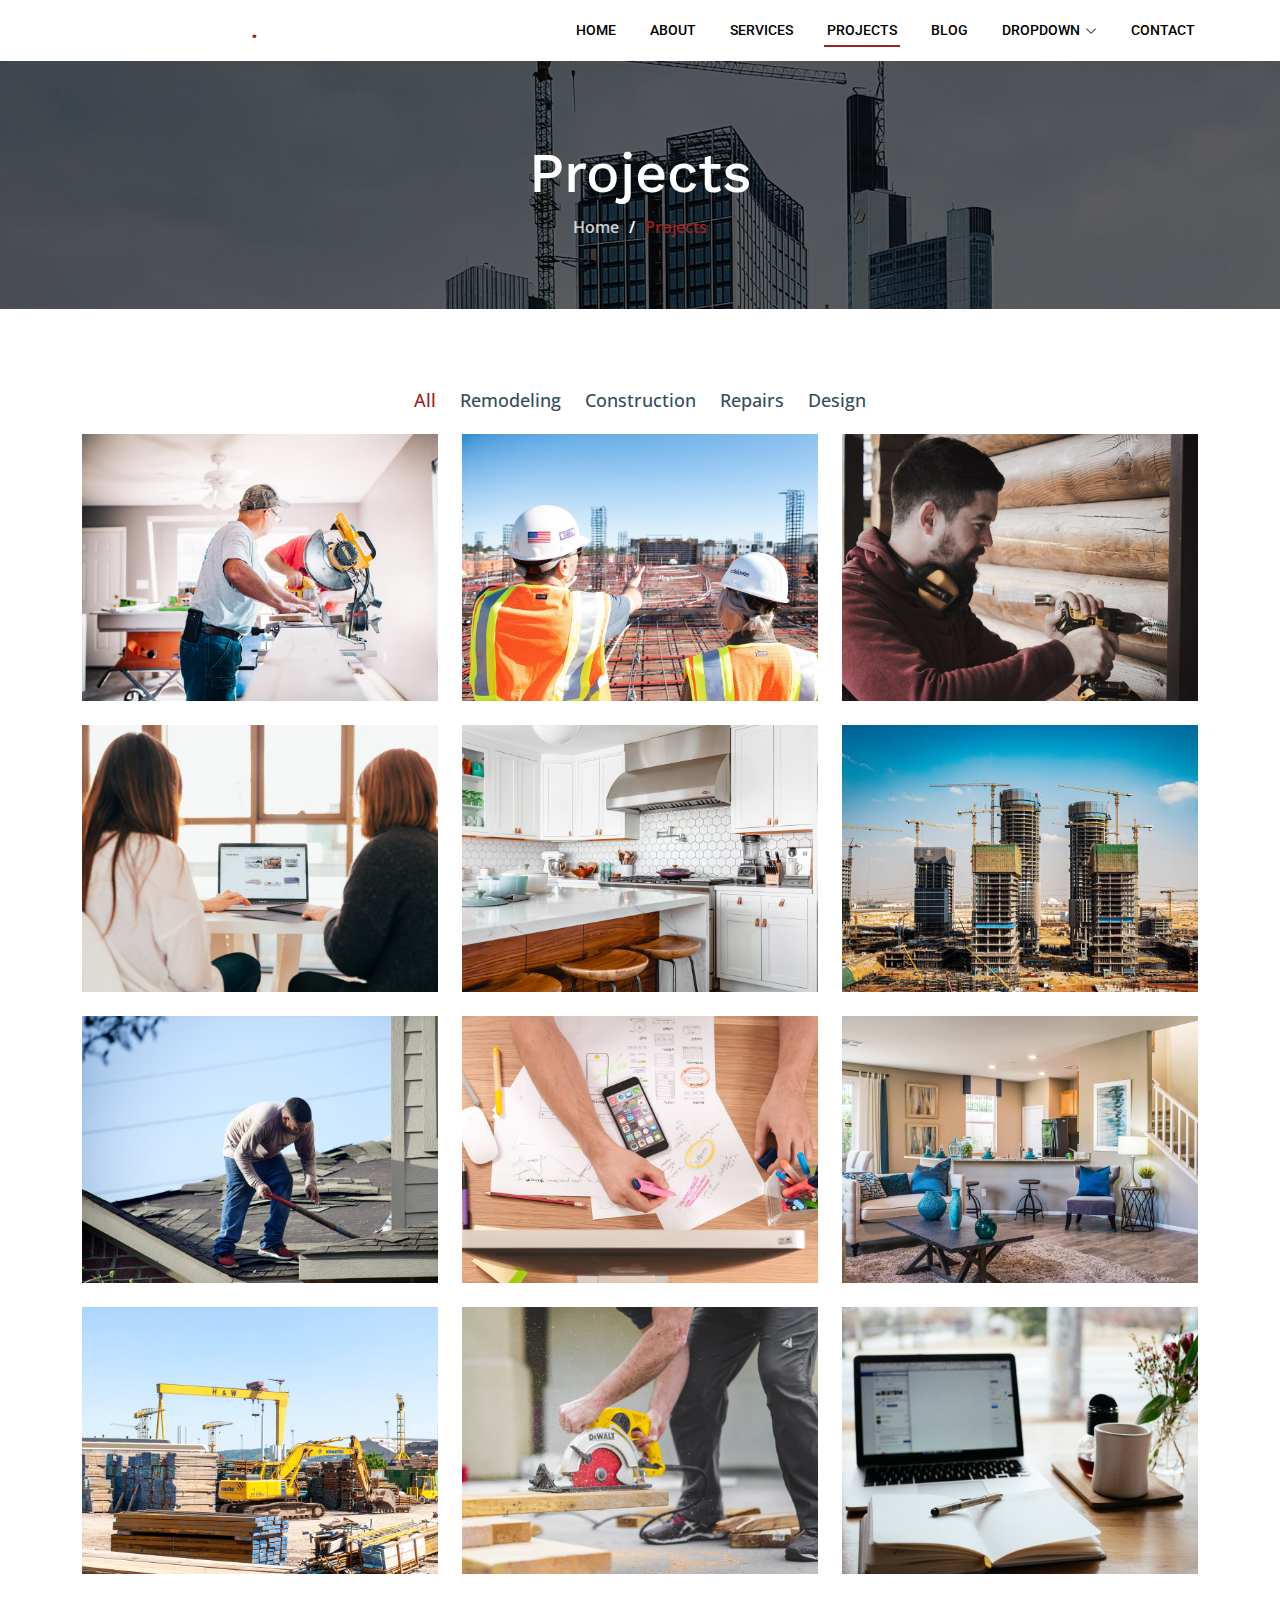
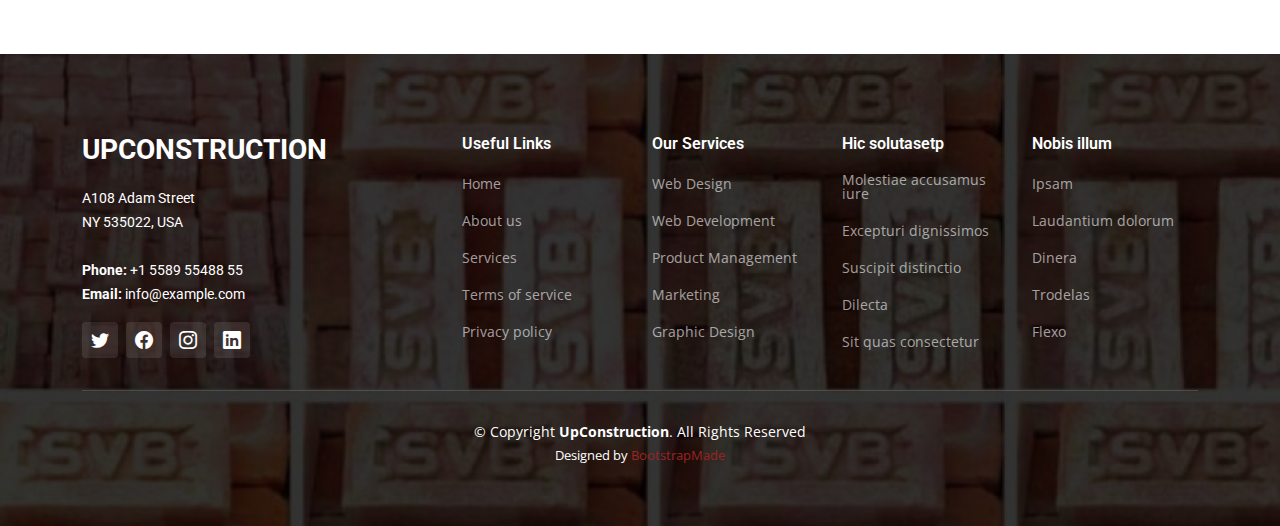
<file: projects.html>
<!DOCTYPE html>
<html lang="en">

<head>
  <meta charset="utf-8">
  <meta content="width=device-width, initial-scale=1.0" name="viewport">

  <title>UpConstruction Bootstrap Template - Projects</title>
  <meta content="" name="description">
  <meta content="" name="keywords">

  <!-- Favicons -->
  <link href="assets/img/favicon.png" rel="icon">
  <link href="assets/img/apple-touch-icon.png" rel="apple-touch-icon">

  <!-- Google Fonts -->
  <link rel="preconnect" href="https://fonts.googleapis.com">
  <link rel="preconnect" href="https://fonts.gstatic.com" crossorigin>
  <link href="https://fonts.googleapis.com/css2?family=Open+Sans:ital,wght@0,300;0,400;0,500;0,600;0,700;1,300;1,400;1,600;1,700&family=Roboto:ital,wght@0,300;0,400;0,500;0,600;0,700;1,300;1,400;1,500;1,600;1,700&family=Work+Sans:ital,wght@0,300;0,400;0,500;0,600;0,700;1,300;1,400;1,500;1,600;1,700&display=swap" rel="stylesheet">

  <!-- Vendor CSS Files -->
  <link href="assets/vendor/bootstrap/css/bootstrap.min.css" rel="stylesheet">
  <link href="assets/vendor/bootstrap-icons/bootstrap-icons.css" rel="stylesheet">
  <link href="assets/vendor/fontawesome-free/css/all.min.css" rel="stylesheet">
  <link href="assets/vendor/aos/aos.css" rel="stylesheet">
  <link href="assets/vendor/glightbox/css/glightbox.min.css" rel="stylesheet">
  <link href="assets/vendor/swiper/swiper-bundle.min.css" rel="stylesheet">

  <!-- Template Main CSS File -->
  <link href="assets/css/main.css" rel="stylesheet">

  <!-- =======================================================
  * Template Name: UpConstruction
  * Updated: Jan 29 2024 with Bootstrap v5.3.2
  * Template URL: https://bootstrapmade.com/upconstruction-bootstrap-construction-website-template/
  * Author: BootstrapMade.com
  * License: https://bootstrapmade.com/license/
  ======================================================== -->
</head>

<body>

  <!-- ======= Header ======= -->
  <header id="header" class="header d-flex align-items-center">
    <div class="container-fluid container-xl d-flex align-items-center justify-content-between">

      <a href="index.html" class="logo d-flex align-items-center">
        <!-- Uncomment the line below if you also wish to use an image logo -->
        <!-- <img src="assets/img/logo.png" alt=""> -->
        <h1>UpConstruction<span>.</span></h1>
      </a>

      <i class="mobile-nav-toggle mobile-nav-show bi bi-list"></i>
      <i class="mobile-nav-toggle mobile-nav-hide d-none bi bi-x"></i>
      <nav id="navbar" class="navbar">
        <ul>
          <li><a href="index.html">Home</a></li>
          <li><a href="about.html">About</a></li>
          <li><a href="services.html">Services</a></li>
          <li><a href="projects.html" class="active">Projects</a></li>
          <li><a href="blog.html">Blog</a></li>
          <li class="dropdown"><a href="#"><span>Dropdown</span> <i class="bi bi-chevron-down dropdown-indicator"></i></a>
            <ul>
              <li><a href="#">Dropdown 1</a></li>
              <li class="dropdown"><a href="#"><span>Deep Dropdown</span> <i class="bi bi-chevron-down dropdown-indicator"></i></a>
                <ul>
                  <li><a href="#">Deep Dropdown 1</a></li>
                  <li><a href="#">Deep Dropdown 2</a></li>
                  <li><a href="#">Deep Dropdown 3</a></li>
                  <li><a href="#">Deep Dropdown 4</a></li>
                  <li><a href="#">Deep Dropdown 5</a></li>
                </ul>
              </li>
              <li><a href="#">Dropdown 2</a></li>
              <li><a href="#">Dropdown 3</a></li>
              <li><a href="#">Dropdown 4</a></li>
            </ul>
          </li>
          <li><a href="contact.html">Contact</a></li>
        </ul>
      </nav><!-- .navbar -->

    </div>
  </header><!-- End Header -->

  <main id="main">

    <!-- ======= Breadcrumbs ======= -->
    <div class="breadcrumbs d-flex align-items-center" style="background-image: url('assets/img/breadcrumbs-bg.jpg');">
      <div class="container position-relative d-flex flex-column align-items-center" data-aos="fade">

        <h2>Projects</h2>
        <ol>
          <li><a href="index.html">Home</a></li>
          <li>Projects</li>
        </ol>

      </div>
    </div><!-- End Breadcrumbs -->

    <!-- ======= Our Projects Section ======= -->
    <section id="projects" class="projects">
      <div class="container" data-aos="fade-up">

        <div class="portfolio-isotope" data-portfolio-filter="*" data-portfolio-layout="masonry" data-portfolio-sort="original-order">

          <ul class="portfolio-flters" data-aos="fade-up" data-aos-delay="100">
            <li data-filter="*" class="filter-active">All</li>
            <li data-filter=".filter-remodeling">Remodeling</li>
            <li data-filter=".filter-construction">Construction</li>
            <li data-filter=".filter-repairs">Repairs</li>
            <li data-filter=".filter-design">Design</li>
          </ul><!-- End Projects Filters -->

          <div class="row gy-4 portfolio-container" data-aos="fade-up" data-aos-delay="200">

            <div class="col-lg-4 col-md-6 portfolio-item filter-remodeling">
              <div class="portfolio-content h-100">
                <img src="assets/img/projects/remodeling-1.jpg" class="img-fluid" alt="">
                <div class="portfolio-info">
                  <h4>Remodeling 1</h4>
                  <p>Lorem ipsum, dolor sit amet consectetur</p>
                  <a href="assets/img/projects/remodeling-1.jpg" title="Remodeling 1" data-gallery="portfolio-gallery-remodeling" class="glightbox preview-link"><i class="bi bi-zoom-in"></i></a>
                  <a href="project-details.html" title="More Details" class="details-link"><i class="bi bi-link-45deg"></i></a>
                </div>
              </div>
            </div><!-- End Projects Item -->

            <div class="col-lg-4 col-md-6 portfolio-item filter-construction">
              <div class="portfolio-content h-100">
                <img src="assets/img/projects/construction-1.jpg" class="img-fluid" alt="">
                <div class="portfolio-info">
                  <h4>Construction 1</h4>
                  <p>Lorem ipsum, dolor sit amet consectetur</p>
                  <a href="assets/img/projects/construction-1.jpg" title="Construction 1" data-gallery="portfolio-gallery-construction" class="glightbox preview-link"><i class="bi bi-zoom-in"></i></a>
                  <a href="project-details.html" title="More Details" class="details-link"><i class="bi bi-link-45deg"></i></a>
                </div>
              </div>
            </div><!-- End Projects Item -->

            <div class="col-lg-4 col-md-6 portfolio-item filter-repairs">
              <div class="portfolio-content h-100">
                <img src="assets/img/projects/repairs-1.jpg" class="img-fluid" alt="">
                <div class="portfolio-info">
                  <h4>Repairs 1</h4>
                  <p>Lorem ipsum, dolor sit amet consectetur</p>
                  <a href="assets/img/projects/repairs-1.jpg" title="Repairs 1" data-gallery="portfolio-gallery-repairs" class="glightbox preview-link"><i class="bi bi-zoom-in"></i></a>
                  <a href="project-details.html" title="More Details" class="details-link"><i class="bi bi-link-45deg"></i></a>
                </div>
              </div>
            </div><!-- End Projects Item -->

            <div class="col-lg-4 col-md-6 portfolio-item filter-design">
              <div class="portfolio-content h-100">
                <img src="assets/img/projects/design-1.jpg" class="img-fluid" alt="">
                <div class="portfolio-info">
                  <h4>Design 1</h4>
                  <p>Lorem ipsum, dolor sit amet consectetur</p>
                  <a href="assets/img/projects/design-1.jpg" title="Repairs 1" data-gallery="portfolio-gallery-book" class="glightbox preview-link"><i class="bi bi-zoom-in"></i></a>
                  <a href="project-details.html" title="More Details" class="details-link"><i class="bi bi-link-45deg"></i></a>
                </div>
              </div>
            </div><!-- End Projects Item -->

            <div class="col-lg-4 col-md-6 portfolio-item filter-remodeling">
              <div class="portfolio-content h-100">
                <img src="assets/img/projects/remodeling-2.jpg" class="img-fluid" alt="">
                <div class="portfolio-info">
                  <h4>Remodeling 2</h4>
                  <p>Lorem ipsum, dolor sit amet consectetur</p>
                  <a href="assets/img/projects/remodeling-2.jpg" title="Remodeling 2" data-gallery="portfolio-gallery-remodeling" class="glightbox preview-link"><i class="bi bi-zoom-in"></i></a>
                  <a href="project-details.html" title="More Details" class="details-link"><i class="bi bi-link-45deg"></i></a>
                </div>
              </div>
            </div><!-- End Projects Item -->

            <div class="col-lg-4 col-md-6 portfolio-item filter-construction">
              <div class="portfolio-content h-100">
                <img src="assets/img/projects/construction-2.jpg" class="img-fluid" alt="">
                <div class="portfolio-info">
                  <h4>Construction 2</h4>
                  <p>Lorem ipsum, dolor sit amet consectetur</p>
                  <a href="assets/img/projects/construction-2.jpg" title="Construction 2" data-gallery="portfolio-gallery-construction" class="glightbox preview-link"><i class="bi bi-zoom-in"></i></a>
                  <a href="project-details.html" title="More Details" class="details-link"><i class="bi bi-link-45deg"></i></a>
                </div>
              </div>
            </div><!-- End Projects Item -->

            <div class="col-lg-4 col-md-6 portfolio-item filter-repairs">
              <div class="portfolio-content h-100">
                <img src="assets/img/projects/repairs-2.jpg" class="img-fluid" alt="">
                <div class="portfolio-info">
                  <h4>Repairs 2</h4>
                  <p>Lorem ipsum, dolor sit amet consectetur</p>
                  <a href="assets/img/projects/repairs-2.jpg" title="Repairs 2" data-gallery="portfolio-gallery-repairs" class="glightbox preview-link"><i class="bi bi-zoom-in"></i></a>
                  <a href="project-details.html" title="More Details" class="details-link"><i class="bi bi-link-45deg"></i></a>
                </div>
              </div>
            </div><!-- End Projects Item -->

            <div class="col-lg-4 col-md-6 portfolio-item filter-design">
              <div class="portfolio-content h-100">
                <img src="assets/img/projects/design-2.jpg" class="img-fluid" alt="">
                <div class="portfolio-info">
                  <h4>Design 2</h4>
                  <p>Lorem ipsum, dolor sit amet consectetur</p>
                  <a href="assets/img/projects/design-2.jpg" title="Repairs 2" data-gallery="portfolio-gallery-book" class="glightbox preview-link"><i class="bi bi-zoom-in"></i></a>
                  <a href="project-details.html" title="More Details" class="details-link"><i class="bi bi-link-45deg"></i></a>
                </div>
              </div>
            </div><!-- End Projects Item -->

            <div class="col-lg-4 col-md-6 portfolio-item filter-remodeling">
              <div class="portfolio-content h-100">
                <img src="assets/img/projects/remodeling-3.jpg" class="img-fluid" alt="">
                <div class="portfolio-info">
                  <h4>Remodeling 3</h4>
                  <p>Lorem ipsum, dolor sit amet consectetur</p>
                  <a href="assets/img/projects/remodeling-3.jpg" title="Remodeling 3" data-gallery="portfolio-gallery-remodeling" class="glightbox preview-link"><i class="bi bi-zoom-in"></i></a>
                  <a href="project-details.html" title="More Details" class="details-link"><i class="bi bi-link-45deg"></i></a>
                </div>
              </div>
            </div><!-- End Projects Item -->

            <div class="col-lg-4 col-md-6 portfolio-item filter-construction">
              <div class="portfolio-content h-100">
                <img src="assets/img/projects/construction-3.jpg" class="img-fluid" alt="">
                <div class="portfolio-info">
                  <h4>Construction 3</h4>
                  <p>Lorem ipsum, dolor sit amet consectetur</p>
                  <a href="assets/img/projects/construction-3.jpg" title="Construction 3" data-gallery="portfolio-gallery-construction" class="glightbox preview-link"><i class="bi bi-zoom-in"></i></a>
                  <a href="project-details.html" title="More Details" class="details-link"><i class="bi bi-link-45deg"></i></a>
                </div>
              </div>
            </div><!-- End Projects Item -->

            <div class="col-lg-4 col-md-6 portfolio-item filter-repairs">
              <div class="portfolio-content h-100">
                <img src="assets/img/projects/repairs-3.jpg" class="img-fluid" alt="">
                <div class="portfolio-info">
                  <h4>Repairs 3</h4>
                  <p>Lorem ipsum, dolor sit amet consectetur</p>
                  <a href="assets/img/projects/repairs-3.jpg" title="Repairs 2" data-gallery="portfolio-gallery-repairs" class="glightbox preview-link"><i class="bi bi-zoom-in"></i></a>
                  <a href="project-details.html" title="More Details" class="details-link"><i class="bi bi-link-45deg"></i></a>
                </div>
              </div>
            </div><!-- End Projects Item -->

            <div class="col-lg-4 col-md-6 portfolio-item filter-design">
              <div class="portfolio-content h-100">
                <img src="assets/img/projects/design-3.jpg" class="img-fluid" alt="">
                <div class="portfolio-info">
                  <h4>Design 3</h4>
                  <p>Lorem ipsum, dolor sit amet consectetur</p>
                  <a href="assets/img/projects/design-3.jpg" title="Repairs 3" data-gallery="portfolio-gallery-book" class="glightbox preview-link"><i class="bi bi-zoom-in"></i></a>
                  <a href="project-details.html" title="More Details" class="details-link"><i class="bi bi-link-45deg"></i></a>
                </div>
              </div>
            </div><!-- End Projects Item -->

          </div><!-- End Projects Container -->

        </div>

      </div>
    </section><!-- End Our Projects Section -->

  </main><!-- End #main -->

  <!-- ======= Footer ======= -->
  <footer id="footer" class="footer">

    <div class="footer-content position-relative">
      <div class="container">
        <div class="row">

          <div class="col-lg-4 col-md-6">
            <div class="footer-info">
              <h3>UpConstruction</h3>
              <p>
                A108 Adam Street <br>
                NY 535022, USA<br><br>
                <strong>Phone:</strong> +1 5589 55488 55<br>
                <strong>Email:</strong> info@example.com<br>
              </p>
              <div class="social-links d-flex mt-3">
                <a href="#" class="d-flex align-items-center justify-content-center"><i class="bi bi-twitter"></i></a>
                <a href="#" class="d-flex align-items-center justify-content-center"><i class="bi bi-facebook"></i></a>
                <a href="#" class="d-flex align-items-center justify-content-center"><i class="bi bi-instagram"></i></a>
                <a href="#" class="d-flex align-items-center justify-content-center"><i class="bi bi-linkedin"></i></a>
              </div>
            </div>
          </div><!-- End footer info column-->

          <div class="col-lg-2 col-md-3 footer-links">
            <h4>Useful Links</h4>
            <ul>
              <li><a href="#">Home</a></li>
              <li><a href="#">About us</a></li>
              <li><a href="#">Services</a></li>
              <li><a href="#">Terms of service</a></li>
              <li><a href="#">Privacy policy</a></li>
            </ul>
          </div><!-- End footer links column-->

          <div class="col-lg-2 col-md-3 footer-links">
            <h4>Our Services</h4>
            <ul>
              <li><a href="#">Web Design</a></li>
              <li><a href="#">Web Development</a></li>
              <li><a href="#">Product Management</a></li>
              <li><a href="#">Marketing</a></li>
              <li><a href="#">Graphic Design</a></li>
            </ul>
          </div><!-- End footer links column-->

          <div class="col-lg-2 col-md-3 footer-links">
            <h4>Hic solutasetp</h4>
            <ul>
              <li><a href="#">Molestiae accusamus iure</a></li>
              <li><a href="#">Excepturi dignissimos</a></li>
              <li><a href="#">Suscipit distinctio</a></li>
              <li><a href="#">Dilecta</a></li>
              <li><a href="#">Sit quas consectetur</a></li>
            </ul>
          </div><!-- End footer links column-->

          <div class="col-lg-2 col-md-3 footer-links">
            <h4>Nobis illum</h4>
            <ul>
              <li><a href="#">Ipsam</a></li>
              <li><a href="#">Laudantium dolorum</a></li>
              <li><a href="#">Dinera</a></li>
              <li><a href="#">Trodelas</a></li>
              <li><a href="#">Flexo</a></li>
            </ul>
          </div><!-- End footer links column-->

        </div>
      </div>
    </div>

    <div class="footer-legal text-center position-relative">
      <div class="container">
        <div class="copyright">
          &copy; Copyright <strong><span>UpConstruction</span></strong>. All Rights Reserved
        </div>
        <div class="credits">
          <!-- All the links in the footer should remain intact. -->
          <!-- You can delete the links only if you purchased the pro version. -->
          <!-- Licensing information: https://bootstrapmade.com/license/ -->
          <!-- Purchase the pro version with working PHP/AJAX contact form: https://bootstrapmade.com/upconstruction-bootstrap-construction-website-template/ -->
          Designed by <a href="https://bootstrapmade.com/">BootstrapMade</a>
        </div>
      </div>
    </div>

  </footer>
  <!-- End Footer -->

  <a href="#" class="scroll-top d-flex align-items-center justify-content-center"><i class="bi bi-arrow-up-short"></i></a>

  <div id="preloader"></div>

  <!-- Vendor JS Files -->
  <script src="assets/vendor/bootstrap/js/bootstrap.bundle.min.js"></script>
  <script src="assets/vendor/aos/aos.js"></script>
  <script src="assets/vendor/glightbox/js/glightbox.min.js"></script>
  <script src="assets/vendor/isotope-layout/isotope.pkgd.min.js"></script>
  <script src="assets/vendor/swiper/swiper-bundle.min.js"></script>
  <script src="assets/vendor/purecounter/purecounter_vanilla.js"></script>
  <script src="assets/vendor/php-email-form/validate.js"></script>

  <!-- Template Main JS File -->
  <script src="assets/js/main.js"></script>

</body>

</html>
</file>
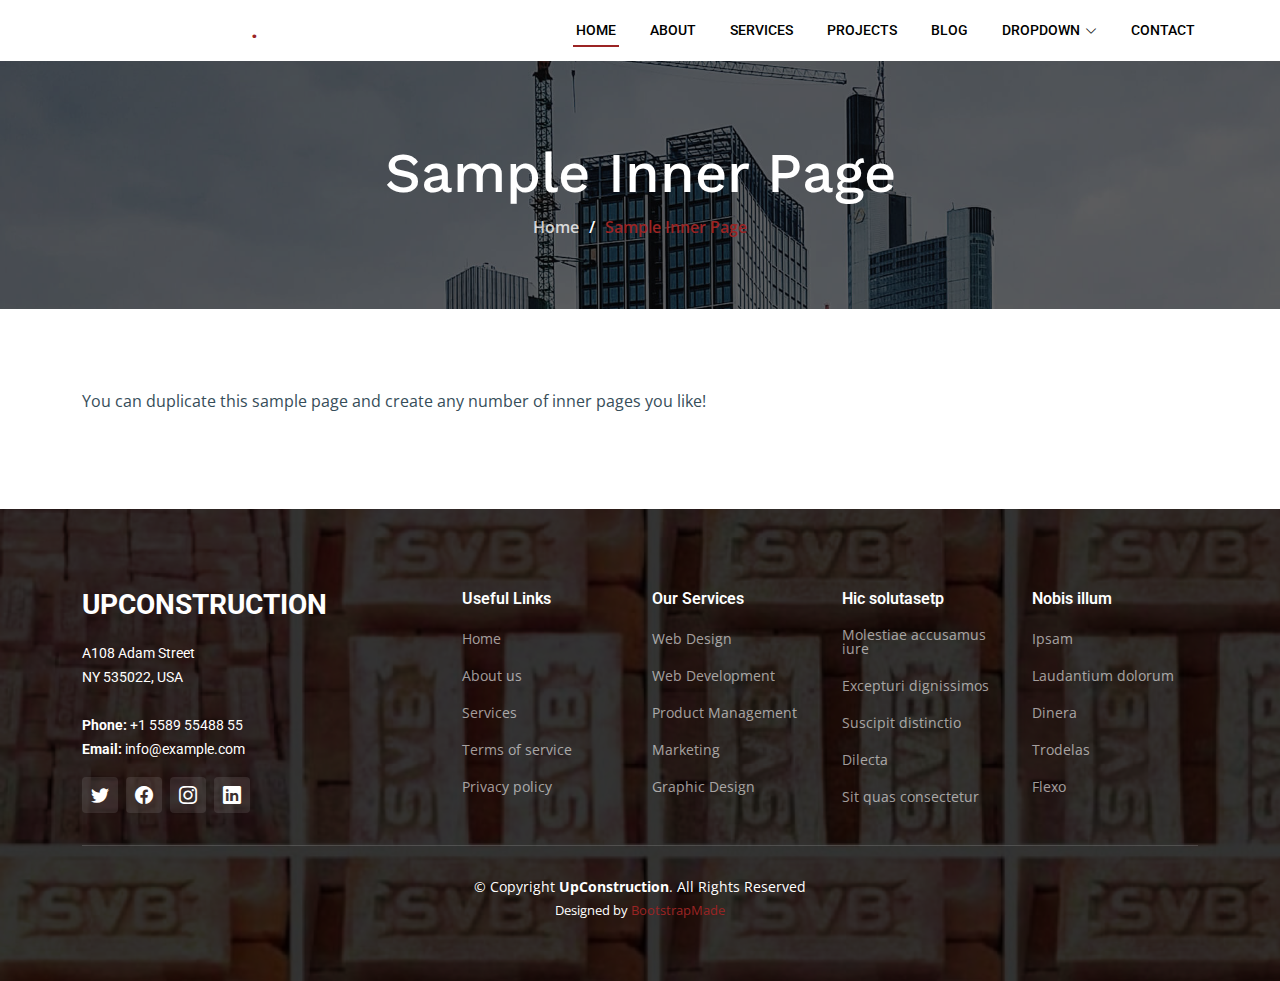
<file: sample-inner-page.html>
<!DOCTYPE html>
<html lang="en">

<head>
  <meta charset="utf-8">
  <meta content="width=device-width, initial-scale=1.0" name="viewport">

  <title>[Template] Sample Inner Page</title>
  <meta content="" name="description">
  <meta content="" name="keywords">

  <!-- Favicons -->
  <link href="assets/img/favicon.png" rel="icon">
  <link href="assets/img/apple-touch-icon.png" rel="apple-touch-icon">

  <!-- Google Fonts -->
  <link rel="preconnect" href="https://fonts.googleapis.com">
  <link rel="preconnect" href="https://fonts.gstatic.com" crossorigin>
  <link href="https://fonts.googleapis.com/css2?family=Open+Sans:ital,wght@0,300;0,400;0,500;0,600;0,700;1,300;1,400;1,600;1,700&family=Roboto:ital,wght@0,300;0,400;0,500;0,600;0,700;1,300;1,400;1,500;1,600;1,700&family=Work+Sans:ital,wght@0,300;0,400;0,500;0,600;0,700;1,300;1,400;1,500;1,600;1,700&display=swap" rel="stylesheet">

  <!-- Vendor CSS Files -->
  <link href="assets/vendor/bootstrap/css/bootstrap.min.css" rel="stylesheet">
  <link href="assets/vendor/bootstrap-icons/bootstrap-icons.css" rel="stylesheet">
  <link href="assets/vendor/fontawesome-free/css/all.min.css" rel="stylesheet">
  <link href="assets/vendor/aos/aos.css" rel="stylesheet">
  <link href="assets/vendor/glightbox/css/glightbox.min.css" rel="stylesheet">
  <link href="assets/vendor/swiper/swiper-bundle.min.css" rel="stylesheet">

  <!-- Template Main CSS File -->
  <link href="assets/css/main.css" rel="stylesheet">

  <!-- =======================================================
  * Template Name: UpConstruction
  * Updated: Jan 29 2024 with Bootstrap v5.3.2
  * Template URL: https://bootstrapmade.com/upconstruction-bootstrap-construction-website-template/
  * Author: BootstrapMade.com
  * License: https://bootstrapmade.com/license/
  ======================================================== -->
</head>

<body>

  <!-- ======= Header ======= -->
  <header id="header" class="header d-flex align-items-center">
    <div class="container-fluid container-xl d-flex align-items-center justify-content-between">

      <a href="index.html" class="logo d-flex align-items-center">
        <!-- Uncomment the line below if you also wish to use an image logo -->
        <!-- <img src="assets/img/logo.png" alt=""> -->
        <h1>UpConstruction<span>.</span></h1>
      </a>

      <i class="mobile-nav-toggle mobile-nav-show bi bi-list"></i>
      <i class="mobile-nav-toggle mobile-nav-hide d-none bi bi-x"></i>
      <nav id="navbar" class="navbar">
        <ul>
          <li><a href="index.html" class="active">Home</a></li>
          <li><a href="about.html">About</a></li>
          <li><a href="services.html">Services</a></li>
          <li><a href="projects.html">Projects</a></li>
          <li><a href="blog.html">Blog</a></li>
          <li class="dropdown"><a href="#"><span>Dropdown</span> <i class="bi bi-chevron-down dropdown-indicator"></i></a>
            <ul>
              <li><a href="#">Dropdown 1</a></li>
              <li class="dropdown"><a href="#"><span>Deep Dropdown</span> <i class="bi bi-chevron-down dropdown-indicator"></i></a>
                <ul>
                  <li><a href="#">Deep Dropdown 1</a></li>
                  <li><a href="#">Deep Dropdown 2</a></li>
                  <li><a href="#">Deep Dropdown 3</a></li>
                  <li><a href="#">Deep Dropdown 4</a></li>
                  <li><a href="#">Deep Dropdown 5</a></li>
                </ul>
              </li>
              <li><a href="#">Dropdown 2</a></li>
              <li><a href="#">Dropdown 3</a></li>
              <li><a href="#">Dropdown 4</a></li>
            </ul>
          </li>
          <li><a href="contact.html">Contact</a></li>
        </ul>
      </nav><!-- .navbar -->

    </div>
  </header><!-- End Header -->

  <main id="main">

    <!-- ======= Breadcrumbs ======= -->
    <div class="breadcrumbs d-flex align-items-center" style="background-image: url('assets/img/breadcrumbs-bg.jpg');">
      <div class="container position-relative d-flex flex-column align-items-center" data-aos="fade">

        <h2>Sample Inner Page</h2>
        <ol>
          <li><a href="index.html">Home</a></li>
          <li>Sample Inner Page</li>
        </ol>

      </div>
    </div><!-- End Breadcrumbs -->

    <section class="sample-page">
      <div class="container">

        <p>
          You can duplicate this sample page and create any number of inner pages you like!
        </p>

      </div>
    </section>

  </main><!-- End #main -->

  <!-- ======= Footer ======= -->
  <footer id="footer" class="footer">

    <div class="footer-content position-relative">
      <div class="container">
        <div class="row">

          <div class="col-lg-4 col-md-6">
            <div class="footer-info">
              <h3>UpConstruction</h3>
              <p>
                A108 Adam Street <br>
                NY 535022, USA<br><br>
                <strong>Phone:</strong> +1 5589 55488 55<br>
                <strong>Email:</strong> info@example.com<br>
              </p>
              <div class="social-links d-flex mt-3">
                <a href="#" class="d-flex align-items-center justify-content-center"><i class="bi bi-twitter"></i></a>
                <a href="#" class="d-flex align-items-center justify-content-center"><i class="bi bi-facebook"></i></a>
                <a href="#" class="d-flex align-items-center justify-content-center"><i class="bi bi-instagram"></i></a>
                <a href="#" class="d-flex align-items-center justify-content-center"><i class="bi bi-linkedin"></i></a>
              </div>
            </div>
          </div><!-- End footer info column-->

          <div class="col-lg-2 col-md-3 footer-links">
            <h4>Useful Links</h4>
            <ul>
              <li><a href="#">Home</a></li>
              <li><a href="#">About us</a></li>
              <li><a href="#">Services</a></li>
              <li><a href="#">Terms of service</a></li>
              <li><a href="#">Privacy policy</a></li>
            </ul>
          </div><!-- End footer links column-->

          <div class="col-lg-2 col-md-3 footer-links">
            <h4>Our Services</h4>
            <ul>
              <li><a href="#">Web Design</a></li>
              <li><a href="#">Web Development</a></li>
              <li><a href="#">Product Management</a></li>
              <li><a href="#">Marketing</a></li>
              <li><a href="#">Graphic Design</a></li>
            </ul>
          </div><!-- End footer links column-->

          <div class="col-lg-2 col-md-3 footer-links">
            <h4>Hic solutasetp</h4>
            <ul>
              <li><a href="#">Molestiae accusamus iure</a></li>
              <li><a href="#">Excepturi dignissimos</a></li>
              <li><a href="#">Suscipit distinctio</a></li>
              <li><a href="#">Dilecta</a></li>
              <li><a href="#">Sit quas consectetur</a></li>
            </ul>
          </div><!-- End footer links column-->

          <div class="col-lg-2 col-md-3 footer-links">
            <h4>Nobis illum</h4>
            <ul>
              <li><a href="#">Ipsam</a></li>
              <li><a href="#">Laudantium dolorum</a></li>
              <li><a href="#">Dinera</a></li>
              <li><a href="#">Trodelas</a></li>
              <li><a href="#">Flexo</a></li>
            </ul>
          </div><!-- End footer links column-->

        </div>
      </div>
    </div>

    <div class="footer-legal text-center position-relative">
      <div class="container">
        <div class="copyright">
          &copy; Copyright <strong><span>UpConstruction</span></strong>. All Rights Reserved
        </div>
        <div class="credits">
          <!-- All the links in the footer should remain intact. -->
          <!-- You can delete the links only if you purchased the pro version. -->
          <!-- Licensing information: https://bootstrapmade.com/license/ -->
          <!-- Purchase the pro version with working PHP/AJAX contact form: https://bootstrapmade.com/upconstruction-bootstrap-construction-website-template/ -->
          Designed by <a href="https://bootstrapmade.com/">BootstrapMade</a>
        </div>
      </div>
    </div>

  </footer>
  <!-- End Footer -->

  <a href="#" class="scroll-top d-flex align-items-center justify-content-center"><i class="bi bi-arrow-up-short"></i></a>

  <div id="preloader"></div>

  <!-- Vendor JS Files -->
  <script src="assets/vendor/bootstrap/js/bootstrap.bundle.min.js"></script>
  <script src="assets/vendor/aos/aos.js"></script>
  <script src="assets/vendor/glightbox/js/glightbox.min.js"></script>
  <script src="assets/vendor/isotope-layout/isotope.pkgd.min.js"></script>
  <script src="assets/vendor/swiper/swiper-bundle.min.js"></script>
  <script src="assets/vendor/purecounter/purecounter_vanilla.js"></script>
  <script src="assets/vendor/php-email-form/validate.js"></script>

  <!-- Template Main JS File -->
  <script src="assets/js/main.js"></script>

</body>

</html>
</file>
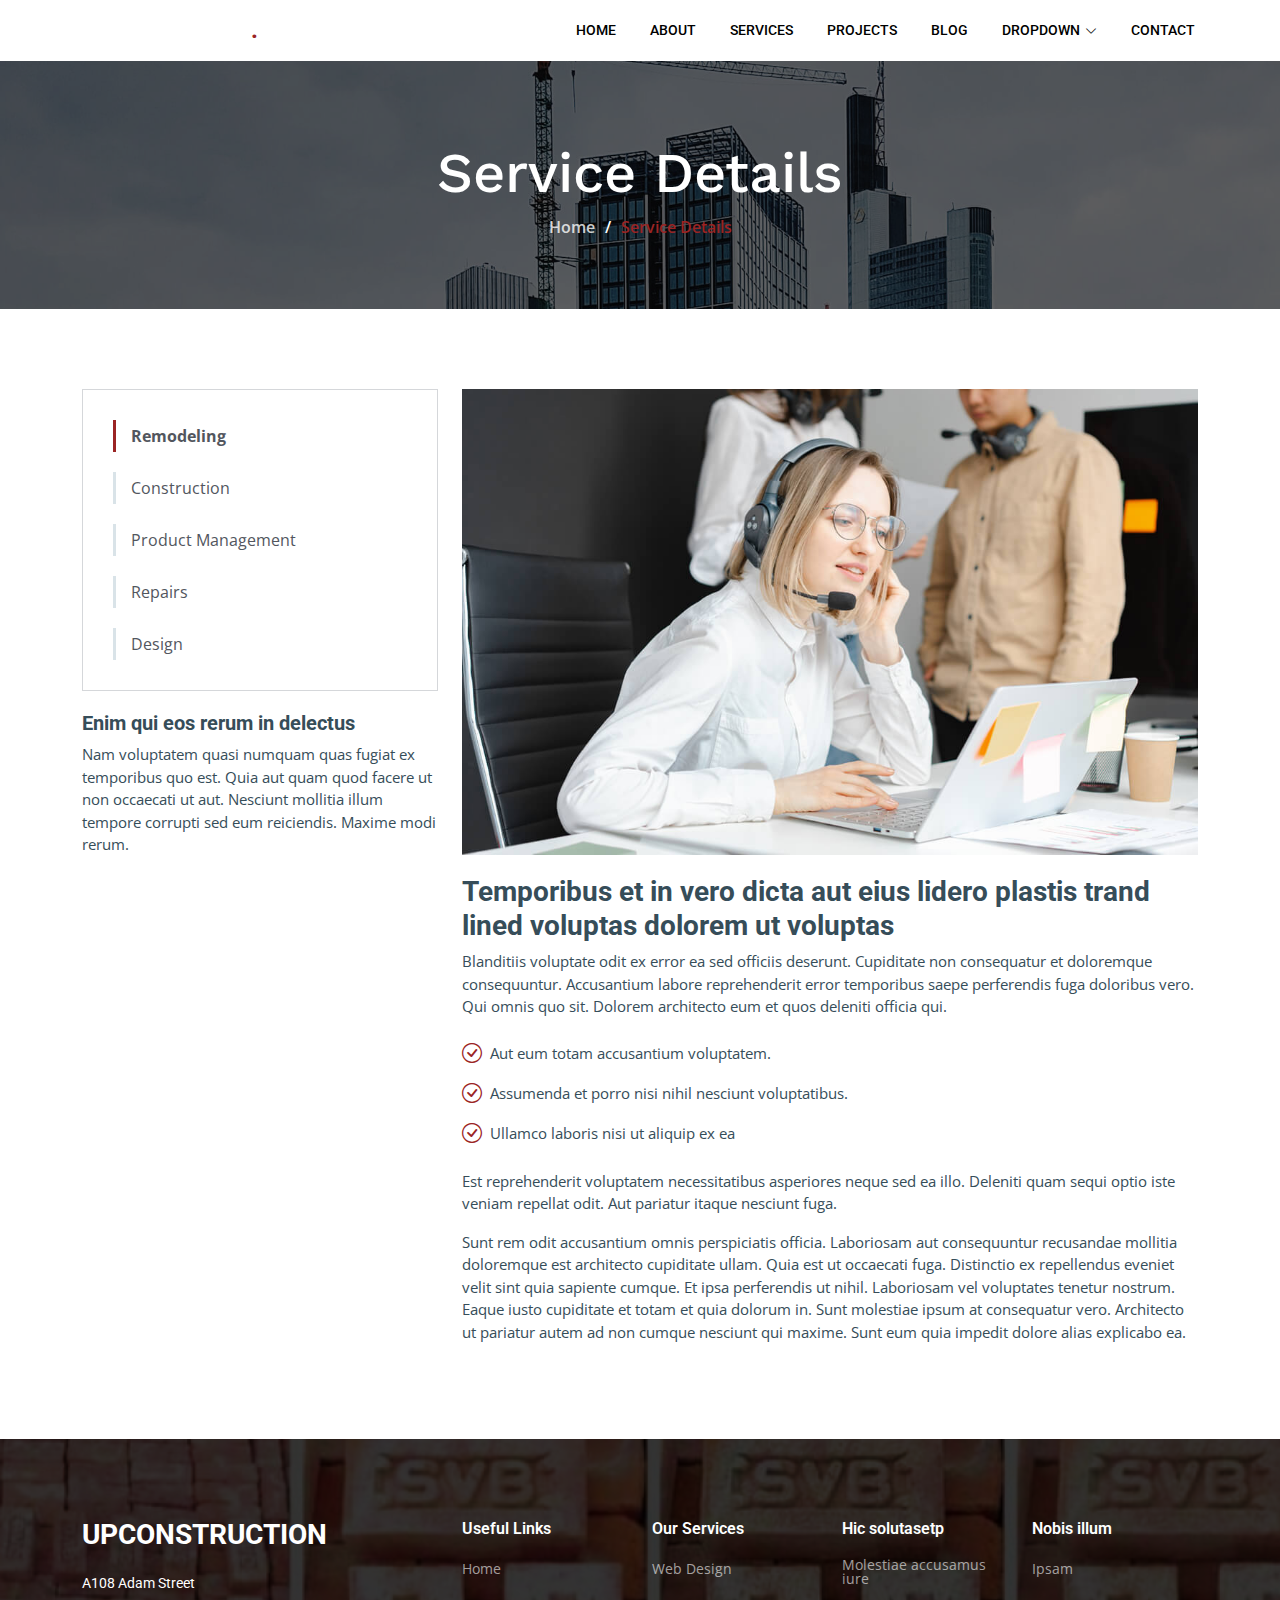
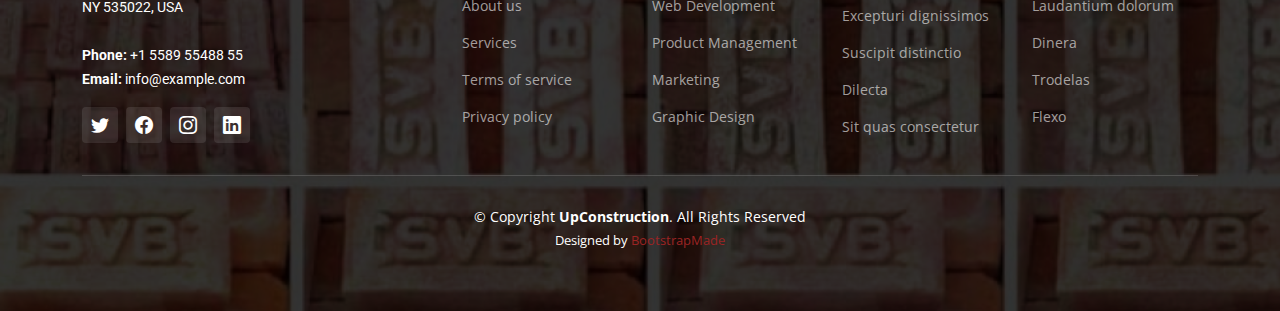
<file: service-details.html>
<!DOCTYPE html>
<html lang="en">

<head>
  <meta charset="utf-8">
  <meta content="width=device-width, initial-scale=1.0" name="viewport">

  <title>UpConstruction Bootstrap Template - Service Details</title>
  <meta content="" name="description">
  <meta content="" name="keywords">

  <!-- Favicons -->
  <link href="assets/img/favicon.png" rel="icon">
  <link href="assets/img/apple-touch-icon.png" rel="apple-touch-icon">

  <!-- Google Fonts -->
  <link rel="preconnect" href="https://fonts.googleapis.com">
  <link rel="preconnect" href="https://fonts.gstatic.com" crossorigin>
  <link href="https://fonts.googleapis.com/css2?family=Open+Sans:ital,wght@0,300;0,400;0,500;0,600;0,700;1,300;1,400;1,600;1,700&family=Roboto:ital,wght@0,300;0,400;0,500;0,600;0,700;1,300;1,400;1,500;1,600;1,700&family=Work+Sans:ital,wght@0,300;0,400;0,500;0,600;0,700;1,300;1,400;1,500;1,600;1,700&display=swap" rel="stylesheet">

  <!-- Vendor CSS Files -->
  <link href="assets/vendor/bootstrap/css/bootstrap.min.css" rel="stylesheet">
  <link href="assets/vendor/bootstrap-icons/bootstrap-icons.css" rel="stylesheet">
  <link href="assets/vendor/fontawesome-free/css/all.min.css" rel="stylesheet">
  <link href="assets/vendor/aos/aos.css" rel="stylesheet">
  <link href="assets/vendor/glightbox/css/glightbox.min.css" rel="stylesheet">
  <link href="assets/vendor/swiper/swiper-bundle.min.css" rel="stylesheet">

  <!-- Template Main CSS File -->
  <link href="assets/css/main.css" rel="stylesheet">

  <!-- =======================================================
  * Template Name: UpConstruction
  * Updated: Jan 29 2024 with Bootstrap v5.3.2
  * Template URL: https://bootstrapmade.com/upconstruction-bootstrap-construction-website-template/
  * Author: BootstrapMade.com
  * License: https://bootstrapmade.com/license/
  ======================================================== -->
</head>

<body>

  <!-- ======= Header ======= -->
  <header id="header" class="header d-flex align-items-center">
    <div class="container-fluid container-xl d-flex align-items-center justify-content-between">

      <a href="index.html" class="logo d-flex align-items-center">
        <!-- Uncomment the line below if you also wish to use an image logo -->
        <!-- <img src="assets/img/logo.png" alt=""> -->
        <h1>UpConstruction<span>.</span></h1>
      </a>

      <i class="mobile-nav-toggle mobile-nav-show bi bi-list"></i>
      <i class="mobile-nav-toggle mobile-nav-hide d-none bi bi-x"></i>
      <nav id="navbar" class="navbar">
        <ul>
          <li><a href="index.html">Home</a></li>
          <li><a href="about.html">About</a></li>
          <li><a href="services.html">Services</a></li>
          <li><a href="projects.html">Projects</a></li>
          <li><a href="blog.html">Blog</a></li>
          <li class="dropdown"><a href="#"><span>Dropdown</span> <i class="bi bi-chevron-down dropdown-indicator"></i></a>
            <ul>
              <li><a href="#">Dropdown 1</a></li>
              <li class="dropdown"><a href="#"><span>Deep Dropdown</span> <i class="bi bi-chevron-down dropdown-indicator"></i></a>
                <ul>
                  <li><a href="#">Deep Dropdown 1</a></li>
                  <li><a href="#">Deep Dropdown 2</a></li>
                  <li><a href="#">Deep Dropdown 3</a></li>
                  <li><a href="#">Deep Dropdown 4</a></li>
                  <li><a href="#">Deep Dropdown 5</a></li>
                </ul>
              </li>
              <li><a href="#">Dropdown 2</a></li>
              <li><a href="#">Dropdown 3</a></li>
              <li><a href="#">Dropdown 4</a></li>
            </ul>
          </li>
          <li><a href="contact.html">Contact</a></li>
        </ul>
      </nav><!-- .navbar -->

    </div>
  </header><!-- End Header -->

  <main id="main">

    <!-- ======= Breadcrumbs ======= -->
    <div class="breadcrumbs d-flex align-items-center" style="background-image: url('assets/img/breadcrumbs-bg.jpg');">
      <div class="container position-relative d-flex flex-column align-items-center" data-aos="fade">

        <h2>Service Details</h2>
        <ol>
          <li><a href="index.html">Home</a></li>
          <li>Service Details</li>
        </ol>

      </div>
    </div><!-- End Breadcrumbs -->

    <!-- ======= Service Details Section ======= -->
    <section id="service-details" class="service-details">
      <div class="container" data-aos="fade-up" data-aos-delay="100">

        <div class="row gy-4">

          <div class="col-lg-4">
            <div class="services-list">
              <a href="#" class="active">Remodeling</a>
              <a href="#">Construction</a>
              <a href="#">Product Management</a>
              <a href="#">Repairs</a>
              <a href="#">Design</a>
            </div>

            <h4>Enim qui eos rerum in delectus</h4>
            <p>Nam voluptatem quasi numquam quas fugiat ex temporibus quo est. Quia aut quam quod facere ut non occaecati ut aut. Nesciunt mollitia illum tempore corrupti sed eum reiciendis. Maxime modi rerum.</p>
          </div>

          <div class="col-lg-8">
            <img src="assets/img/services.jpg" alt="" class="img-fluid services-img">
            <h3>Temporibus et in vero dicta aut eius lidero plastis trand lined voluptas dolorem ut voluptas</h3>
            <p>
              Blanditiis voluptate odit ex error ea sed officiis deserunt. Cupiditate non consequatur et doloremque consequuntur. Accusantium labore reprehenderit error temporibus saepe perferendis fuga doloribus vero. Qui omnis quo sit. Dolorem architecto eum et quos deleniti officia qui.
            </p>
            <ul>
              <li><i class="bi bi-check-circle"></i> <span>Aut eum totam accusantium voluptatem.</span></li>
              <li><i class="bi bi-check-circle"></i> <span>Assumenda et porro nisi nihil nesciunt voluptatibus.</span></li>
              <li><i class="bi bi-check-circle"></i> <span>Ullamco laboris nisi ut aliquip ex ea</span></li>
            </ul>
            <p>
              Est reprehenderit voluptatem necessitatibus asperiores neque sed ea illo. Deleniti quam sequi optio iste veniam repellat odit. Aut pariatur itaque nesciunt fuga.
            </p>
            <p>
              Sunt rem odit accusantium omnis perspiciatis officia. Laboriosam aut consequuntur recusandae mollitia doloremque est architecto cupiditate ullam. Quia est ut occaecati fuga. Distinctio ex repellendus eveniet velit sint quia sapiente cumque. Et ipsa perferendis ut nihil. Laboriosam vel voluptates tenetur nostrum. Eaque iusto cupiditate et totam et quia dolorum in. Sunt molestiae ipsum at consequatur vero. Architecto ut pariatur autem ad non cumque nesciunt qui maxime. Sunt eum quia impedit dolore alias explicabo ea.
            </p>
          </div>

        </div>

      </div>
    </section><!-- End Service Details Section -->

  </main><!-- End #main -->

  <!-- ======= Footer ======= -->
  <footer id="footer" class="footer">

    <div class="footer-content position-relative">
      <div class="container">
        <div class="row">

          <div class="col-lg-4 col-md-6">
            <div class="footer-info">
              <h3>UpConstruction</h3>
              <p>
                A108 Adam Street <br>
                NY 535022, USA<br><br>
                <strong>Phone:</strong> +1 5589 55488 55<br>
                <strong>Email:</strong> info@example.com<br>
              </p>
              <div class="social-links d-flex mt-3">
                <a href="#" class="d-flex align-items-center justify-content-center"><i class="bi bi-twitter"></i></a>
                <a href="#" class="d-flex align-items-center justify-content-center"><i class="bi bi-facebook"></i></a>
                <a href="#" class="d-flex align-items-center justify-content-center"><i class="bi bi-instagram"></i></a>
                <a href="#" class="d-flex align-items-center justify-content-center"><i class="bi bi-linkedin"></i></a>
              </div>
            </div>
          </div><!-- End footer info column-->

          <div class="col-lg-2 col-md-3 footer-links">
            <h4>Useful Links</h4>
            <ul>
              <li><a href="#">Home</a></li>
              <li><a href="#">About us</a></li>
              <li><a href="#">Services</a></li>
              <li><a href="#">Terms of service</a></li>
              <li><a href="#">Privacy policy</a></li>
            </ul>
          </div><!-- End footer links column-->

          <div class="col-lg-2 col-md-3 footer-links">
            <h4>Our Services</h4>
            <ul>
              <li><a href="#">Web Design</a></li>
              <li><a href="#">Web Development</a></li>
              <li><a href="#">Product Management</a></li>
              <li><a href="#">Marketing</a></li>
              <li><a href="#">Graphic Design</a></li>
            </ul>
          </div><!-- End footer links column-->

          <div class="col-lg-2 col-md-3 footer-links">
            <h4>Hic solutasetp</h4>
            <ul>
              <li><a href="#">Molestiae accusamus iure</a></li>
              <li><a href="#">Excepturi dignissimos</a></li>
              <li><a href="#">Suscipit distinctio</a></li>
              <li><a href="#">Dilecta</a></li>
              <li><a href="#">Sit quas consectetur</a></li>
            </ul>
          </div><!-- End footer links column-->

          <div class="col-lg-2 col-md-3 footer-links">
            <h4>Nobis illum</h4>
            <ul>
              <li><a href="#">Ipsam</a></li>
              <li><a href="#">Laudantium dolorum</a></li>
              <li><a href="#">Dinera</a></li>
              <li><a href="#">Trodelas</a></li>
              <li><a href="#">Flexo</a></li>
            </ul>
          </div><!-- End footer links column-->

        </div>
      </div>
    </div>

    <div class="footer-legal text-center position-relative">
      <div class="container">
        <div class="copyright">
          &copy; Copyright <strong><span>UpConstruction</span></strong>. All Rights Reserved
        </div>
        <div class="credits">
          <!-- All the links in the footer should remain intact. -->
          <!-- You can delete the links only if you purchased the pro version. -->
          <!-- Licensing information: https://bootstrapmade.com/license/ -->
          <!-- Purchase the pro version with working PHP/AJAX contact form: https://bootstrapmade.com/upconstruction-bootstrap-construction-website-template/ -->
          Designed by <a href="https://bootstrapmade.com/">BootstrapMade</a>
        </div>
      </div>
    </div>

  </footer>
  <!-- End Footer -->

  <a href="#" class="scroll-top d-flex align-items-center justify-content-center"><i class="bi bi-arrow-up-short"></i></a>

  <div id="preloader"></div>

  <!-- Vendor JS Files -->
  <script src="assets/vendor/bootstrap/js/bootstrap.bundle.min.js"></script>
  <script src="assets/vendor/aos/aos.js"></script>
  <script src="assets/vendor/glightbox/js/glightbox.min.js"></script>
  <script src="assets/vendor/isotope-layout/isotope.pkgd.min.js"></script>
  <script src="assets/vendor/swiper/swiper-bundle.min.js"></script>
  <script src="assets/vendor/purecounter/purecounter_vanilla.js"></script>
  <script src="assets/vendor/php-email-form/validate.js"></script>

  <!-- Template Main JS File -->
  <script src="assets/js/main.js"></script>

</body>

</html>
</file>
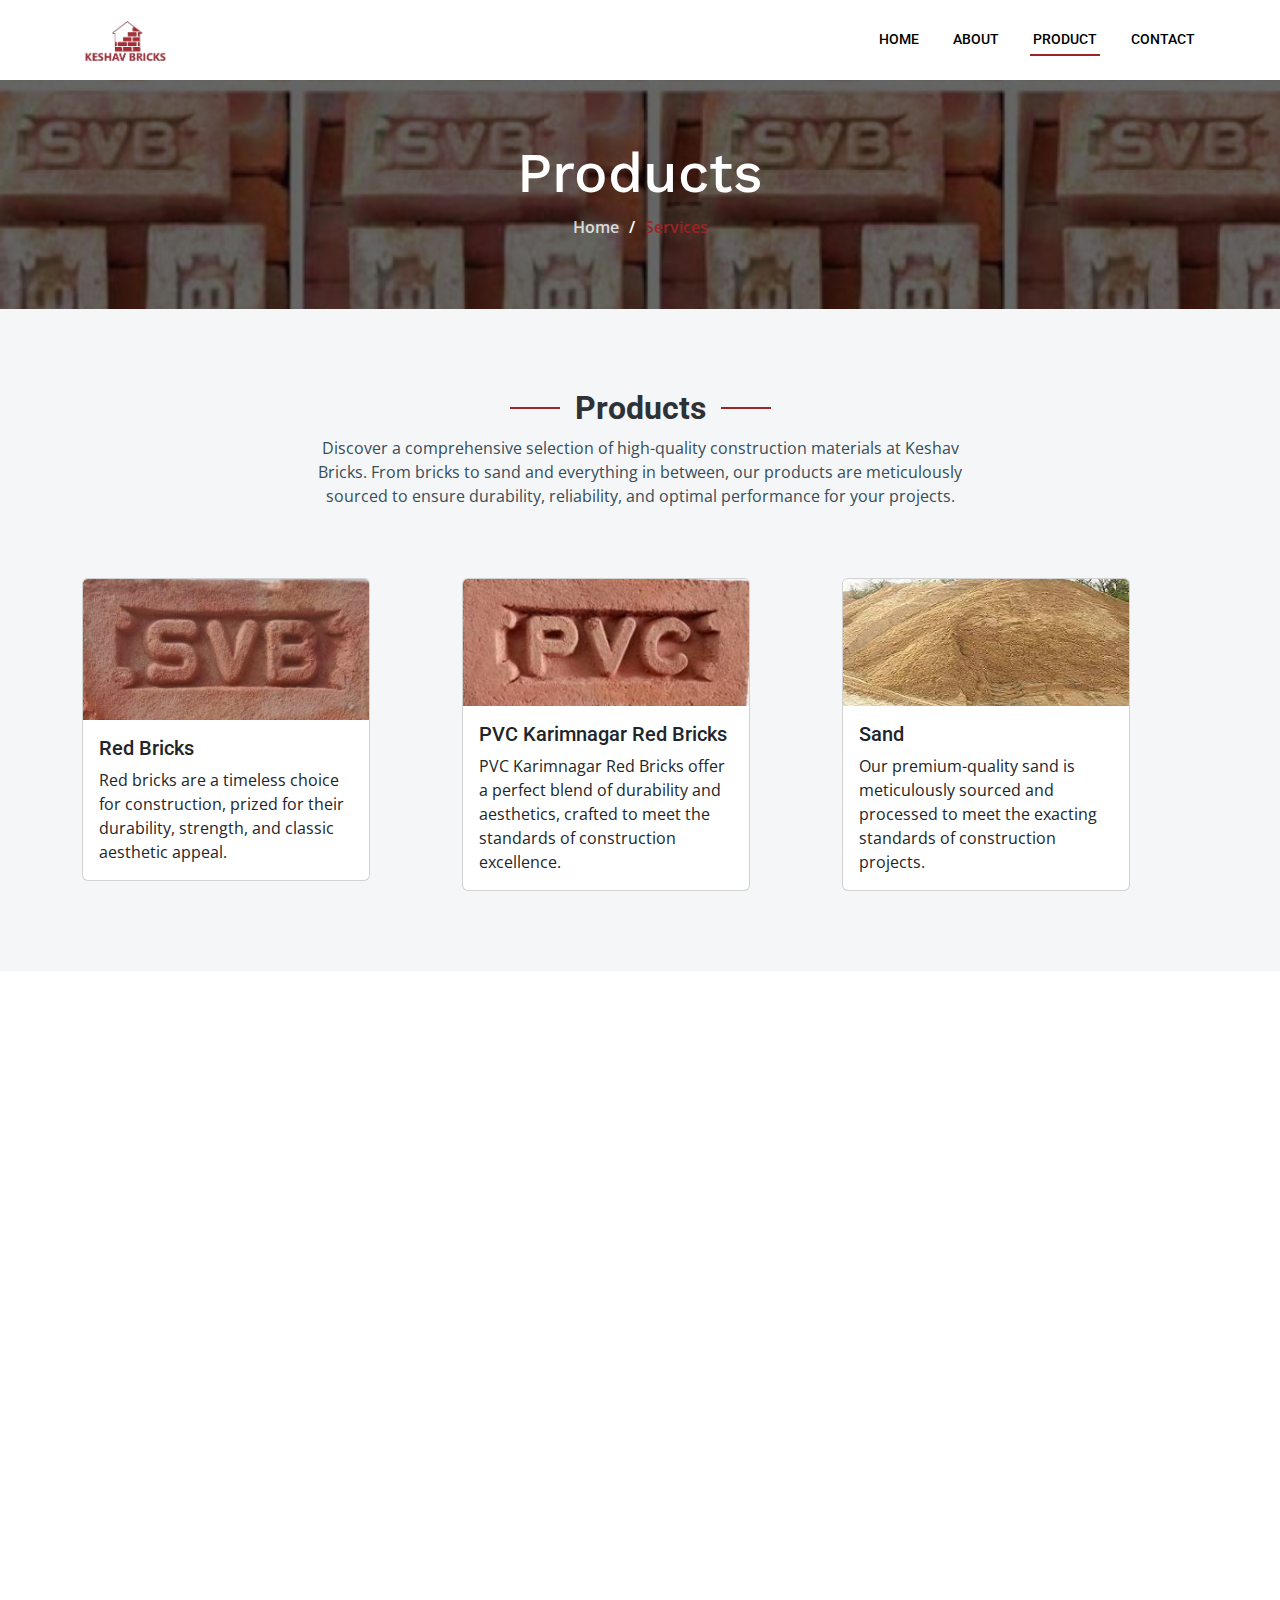
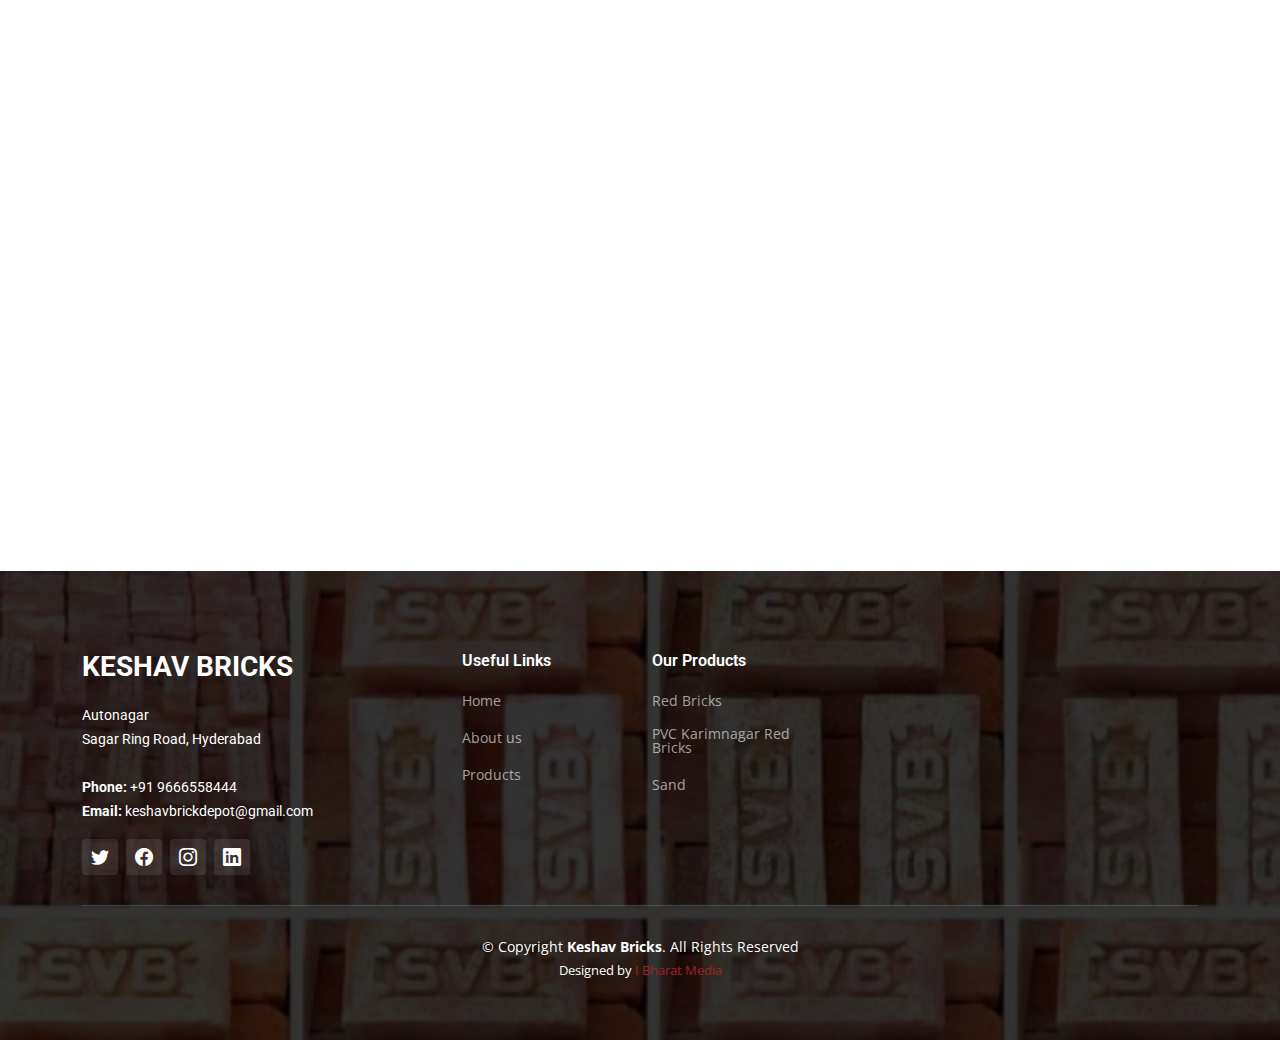
<file: services.html>
<!DOCTYPE html>
<html lang="en">
  <head>
    <meta charset="utf-8" />
    <meta content="width=device-width, initial-scale=1.0" name="viewport" />

    <title>Keshav Bricks Products</title>
    <meta content="" name="description" />
    <meta content="" name="keywords" />

    <!-- Favicons -->
    <link href="assets/img/favicon.png" rel="icon" />
    <link href="assets/img/apple-touch-icon.png" rel="apple-touch-icon" />

    <!-- Google Fonts -->
    <link rel="preconnect" href="https://fonts.googleapis.com" />
    <link rel="preconnect" href="https://fonts.gstatic.com" crossorigin />
    <link
      href="https://fonts.googleapis.com/css2?family=Open+Sans:ital,wght@0,300;0,400;0,500;0,600;0,700;1,300;1,400;1,600;1,700&family=Roboto:ital,wght@0,300;0,400;0,500;0,600;0,700;1,300;1,400;1,500;1,600;1,700&family=Work+Sans:ital,wght@0,300;0,400;0,500;0,600;0,700;1,300;1,400;1,500;1,600;1,700&display=swap"
      rel="stylesheet"
    />

    <!-- Vendor CSS Files -->
    <link
      href="assets/vendor/bootstrap/css/bootstrap.min.css"
      rel="stylesheet"
    />
    <link
      href="assets/vendor/bootstrap-icons/bootstrap-icons.css"
      rel="stylesheet"
    />
    <link
      href="assets/vendor/fontawesome-free/css/all.min.css"
      rel="stylesheet"
    />
    <link href="assets/vendor/aos/aos.css" rel="stylesheet" />
    <link
      href="assets/vendor/glightbox/css/glightbox.min.css"
      rel="stylesheet"
    />
    <link href="assets/vendor/swiper/swiper-bundle.min.css" rel="stylesheet" />

    <!-- Template Main CSS File -->
    <link href="assets/css/main.css" rel="stylesheet" />
  </head>

  <body>
    <!-- ======= Header ======= -->
    <header id="header" class="header d-flex align-items-center">
      <div
        class="container-fluid container-xl d-flex align-items-center justify-content-between"
      >
        <a href="index.html" class="logo d-flex align-items-center">
          <img src="assets/img/keshavbricks/logo.png" alt="keshav brick logo" />
        </a>

        <i class="mobile-nav-toggle mobile-nav-show bi bi-list"></i>
        <i class="mobile-nav-toggle mobile-nav-hide d-none bi bi-x"></i>
        <nav id="navbar" class="navbar">
          <ul>
            <li><a href="index.html">Home</a></li>
            <li><a href="about.html">About</a></li>
            <li><a href="services.html" class="active">Product</a></li>
            <li><a href="contact.html">Contact</a></li>
          </ul>
        </nav>
        <!-- .navbar -->
      </div>
    </header>
    <!-- End Header -->

    <main id="main">
      <!-- ======= Breadcrumbs ======= -->
      <div
        class="breadcrumbs d-flex align-items-center"
        style="background-image: url('assets/img/keshavbricks/Frame\ 2.jpg')"
      >
        <div
          class="container position-relative d-flex flex-column align-items-center"
          data-aos="fade"
        >
          <h2>Products</h2>
          <ol>
            <li><a href="index.html">Home</a></li>
            <li>Services</li>
          </ol>
        </div>
      </div>
      <!-- End Breadcrumbs -->

      <!-- ======= Services Section ======= -->
      <section id="services" class="services section-bg">
        <div class="container" data-aos="fade-up">
          <div class="section-header">
            <h2>Products</h2>
            <p>
              Discover a comprehensive selection of high-quality construction
              materials at Keshav Bricks. From bricks to sand and everything in
              between, our products are meticulously sourced to ensure
              durability, reliability, and optimal performance for your
              projects.
            </p>
          </div>

          <div class="row gy-4">
            <div
              class="col-lg-4 col-md-6"
              data-aos="fade-up"
              data-aos-delay="100"
            >
              <div class="card" style="width: 18rem">
                <img
                  class="card-img-top"
                  src="./assets/img/keshavbricks/product1.jpeg"
                  alt="Card image cap"
                />
                <div class="card-body">
                  <h5 class="card-title">Red Bricks</h5>
                  <p class="card-text">
                    Red bricks are a timeless choice for construction, prized
                    for their durability, strength, and classic aesthetic
                    appeal.
                  </p>
                </div>
              </div>
            </div>
            <!-- End Service Item -->

            <div
              class="col-lg-4 col-md-6"
              data-aos="fade-up"
              data-aos-delay="200"
            >
              <div class="card" style="width: 18rem">
                <img
                  class="card-img-top"
                  src="./assets/img/keshavbricks/product2.jpg"
                  alt="Card image cap"
                />
                <div class="card-body">
                  <h5 class="card-title">PVC Karimnagar Red Bricks</h5>
                  <p class="card-text">
                    PVC Karimnagar Red Bricks offer a perfect blend of
                    durability and aesthetics, crafted to meet the standards of
                    construction excellence.
                  </p>
                </div>
              </div>
            </div>
            <!-- End Service Item -->

            <div
              class="col-lg-4 col-md-6"
              data-aos="fade-up"
              data-aos-delay="300"
            >
              <div class="card" style="width: 18rem">
                <img
                  class="card-img-top"
                  src="./assets/img/keshavbricks/frame1.jpg"
                  alt="Card image cap"
                />
                <div class="card-body">
                  <h5 class="card-title">Sand</h5>
                  <p class="card-text">
                    Our premium-quality sand is meticulously sourced and
                    processed to meet the exacting standards of construction
                    projects.
                  </p>
                </div>
              </div>
            </div>
            <!-- End Service Item -->
          </div>
        </div>
      </section>
      <!-- End Services Section -->

      <!-- ======= Alt Services Section ======= -->
      <section id="alt-services" class="alt-services">
        <div class="container" data-aos="fade-up">
          <div class="row justify-content-around gy-4">
            <div
              class="col-lg-6 img-bg"
              style="
                background-image: url(assets/img/keshavbricks/Frame\ 6.jpg);
              "
              data-aos="zoom-in"
              data-aos-delay="100"
            ></div>

            <div class="col-lg-5 d-flex flex-column justify-content-center">
              <h3>Why to choose us</h3>
              <p>
                Choose us for premium-grade construction materials that
                guarantee durability and reliability. Experience exceptional
                service and competitive pricing for your project needs.
              </p>

              <div
                class="icon-box d-flex position-relative"
                data-aos="fade-up"
                data-aos-delay="100"
              >
                <i class="bi bi-shield-check flex-shrink-0"></i>
                <div>
                  <h4>
                    <a href="" class="stretched-link">Quality Assurance</a>
                  </h4>
                  <p>
                    We prioritize quality above all else, ensuring that every
                    product we offer, from bricks to sand, meets stringent
                    standards for durability, reliability, and performance. With
                    us, you can trust that you're receiving only the finest
                    materials for your construction needs.
                  </p>
                </div>
              </div>
              <!-- End Icon Box -->

              <div
                class="icon-box d-flex position-relative"
                data-aos="fade-up"
                data-aos-delay="200"
              >
                <i class="bi bi-collection flex-shrink-0"></i>
                <div>
                  <h4>
                    <a href="" class="stretched-link">Extensive Selection</a>
                  </h4>
                  <p>
                    From a wide range of brick varieties to premium-quality
                    sand, we offer an extensive selection of construction
                    materials to suit every project requirement and design
                    preference. With our diverse inventory, you can easily find
                    the perfect materials to bring your vision to life.
                  </p>
                </div>
              </div>
              <!-- End Icon Box -->

              <div
                class="icon-box d-flex position-relative"
                data-aos="fade-up"
                data-aos-delay="300"
              >
                <i class="bi bi-emoji-smile flex-shrink-0"></i>
                <div>
                  <h4>
                    <a href="" class="stretched-link">Exceptional Service</a>
                  </h4>
                  <p>
                    At Keshav Bricks, customer satisfaction is our top priority.
                    Our knowledgeable team is dedicated to providing
                    personalized service, expert advice, and prompt assistance
                    to ensure a seamless experience from inquiry to delivery.
                    We're here to support you every step of the way.
                  </p>
                </div>
              </div>
              <!-- End Icon Box -->

              <div
                class="icon-box d-flex position-relative"
                data-aos="fade-up"
                data-aos-delay="400"
              >
                <i class="bi bi-currency-dollar flex-shrink-0"></i>
                <div>
                  <h4>
                    <a href="" class="stretched-link">Competitive Pricing</a>
                  </h4>
                  <p>
                    We believe that top-quality construction materials should be
                    accessible to all, which is why we offer competitive pricing
                    without compromising on quality. With us, you can enjoy
                    cost-effective solutions that deliver exceptional value for
                    your investment, helping you achieve your construction goals
                    within budget
                  </p>
                </div>
              </div>
              <!-- End Icon Box -->
            </div>
          </div>
        </div>
      </section>
      <!-- End Alt Services Section -->
    </main>
    <!-- End #main -->

    <!-- ======= Footer ======= -->
    <footer id="footer" class="footer">
      <div class="footer-content position-relative">
        <div class="container">
          <div class="row">
            <div class="col-lg-4 col-md-6">
              <div class="footer-info">
                <h3>Keshav Bricks</h3>
                <p>
                  Autonagar <br />
                  Sagar Ring Road, Hyderabad<br /><br />
                  <strong>Phone:</strong> +91 9666558444<br />
                  <strong>Email:</strong> keshavbrickdepot@gmail.com<br />
                </p>
                <div class="social-links d-flex mt-3">
                  <a
                    href="#"
                    class="d-flex align-items-center justify-content-center"
                    ><i class="bi bi-twitter"></i
                  ></a>
                  <a
                    href="#"
                    class="d-flex align-items-center justify-content-center"
                    ><i class="bi bi-facebook"></i
                  ></a>
                  <a
                    href="#"
                    class="d-flex align-items-center justify-content-center"
                    ><i class="bi bi-instagram"></i
                  ></a>
                  <a
                    href="#"
                    class="d-flex align-items-center justify-content-center"
                    ><i class="bi bi-linkedin"></i
                  ></a>
                </div>
              </div>
            </div>
            <!-- End footer info column-->

            <div class="col-lg-2 col-md-3 footer-links">
              <h4>Useful Links</h4>
              <ul>
                <li><a href="#">Home</a></li>
                <li><a href="#">About us</a></li>
                <li><a href="#">Products</a></li>
              </ul>
            </div>
            <!-- End footer links column-->

            <div class="col-lg-2 col-md-3 footer-links">
              <h4>Our Products</h4>
              <ul>
                <li><a href="#">Red Bricks</a></li>
                <li><a href="#">PVC Karimnagar Red Bricks</a></li>
                <li><a href="#">Sand</a></li>
              </ul>
            </div>

            <!-- End footer links column-->
          </div>
        </div>
      </div>

      <div class="footer-legal text-center position-relative">
        <div class="container">
          <div class="copyright">
            &copy; Copyright <strong><span>Keshav Bricks</span></strong
            >. All Rights Reserved
          </div>
          <div class="credits">
            Designed by <a href="https://ibharatmedia.com/">I Bharat Media</a>
          </div>
        </div>
      </div>
    </footer>
    <!-- End Footer -->

    <a
      href="#"
      class="scroll-top d-flex align-items-center justify-content-center"
      ><i class="bi bi-arrow-up-short"></i
    ></a>

    <div id="preloader"></div>

    <!-- Vendor JS Files -->
    <script src="assets/vendor/bootstrap/js/bootstrap.bundle.min.js"></script>
    <script src="assets/vendor/aos/aos.js"></script>
    <script src="assets/vendor/glightbox/js/glightbox.min.js"></script>
    <script src="assets/vendor/isotope-layout/isotope.pkgd.min.js"></script>
    <script src="assets/vendor/swiper/swiper-bundle.min.js"></script>
    <script src="assets/vendor/purecounter/purecounter_vanilla.js"></script>
    <script src="assets/vendor/php-email-form/validate.js"></script>

    <!-- Template Main JS File -->
    <script src="assets/js/main.js"></script>
  </body>
</html>
</file>
<file: assets/css/main.css>
:root {
  --font-default: "Open Sans", system-ui, -apple-system, "Segoe UI", Roboto,
    "Helvetica Neue", Arial, "Noto Sans", "Liberation Sans", sans-serif,
    "Apple Color Emoji", "Segoe UI Emoji", "Segoe UI Symbol", "Noto Color Emoji";
  --font-primary: "Roboto", sans-serif;
  --font-secondary: "Work Sans", sans-serif;
}

/* Colors */
:root {
  --color-default: #364d59;
  --color-primary: #feb900;
  --color-primary: #9b2424;
  --color-secondary: #52565e;
}

/* Smooth scroll behavior */
:root {
  scroll-behavior: smooth;
}

/*--------------------------------------------------------------
# General
--------------------------------------------------------------*/
body {
  font-family: var(--font-default);
  color: var(--color-default);
  overflow-x: hidden;
}

a {
  color: var(--color-primary);
  text-decoration: none;
}

a:hover {
  color: #ffc732;
  text-decoration: none;
}

h1,
h2,
h3,
h4,
h5,
h6 {
  font-family: var(--font-primary);
}

/*--------------------------------------------------------------
# Sections & Section Header
--------------------------------------------------------------*/
section {
  padding: 80px 0;
  overflow: hidden;
}

.section-bg {
  background-color: #f5f6f7;
}

.section-header {
  text-align: center;
  padding-bottom: 70px;
}

.section-header h2 {
  font-size: 32px;
  font-weight: 700;
  position: relative;
  color: #2e3135;
}

.section-header h2:before,
.section-header h2:after {
  content: "";
  width: 50px;
  height: 2px;
  background: var(--color-primary);
  display: inline-block;
}

.section-header h2:before {
  margin: 0 15px 10px 0;
}

.section-header h2:after {
  margin: 0 0 10px 15px;
}

.section-header p {
  margin: 0 auto 0 auto;
}

@media (min-width: 1199px) {
  .section-header p {
    max-width: 60%;
  }
}

/*--------------------------------------------------------------
# Breadcrumbs
--------------------------------------------------------------*/
.breadcrumbs {
  padding: 140px 0 60px 0;
  min-height: 30vh;
  position: relative;
  background-size: cover;
  background-position: center;
  background-repeat: no-repeat;
}

.breadcrumbs:before {
  content: "";
  background-color: rgba(0, 0, 0, 0.6);
  position: absolute;
  inset: 0;
}

.breadcrumbs h2 {
  font-size: 56px;
  font-weight: 500;
  color: #fff;
  font-family: var(--font-secondary);
}

.breadcrumbs ol {
  display: flex;
  flex-wrap: wrap;
  list-style: none;
  padding: 0 0 10px 0;
  margin: 0;
  font-size: 16px;
  font-weight: 600;
  color: var(--color-primary);
}

.breadcrumbs ol a {
  color: rgba(255, 255, 255, 0.8);
  transition: 0.3s;
}

.breadcrumbs ol a:hover {
  text-decoration: underline;
}

.breadcrumbs ol li + li {
  padding-left: 10px;
}

.breadcrumbs ol li + li::before {
  display: inline-block;
  padding-right: 10px;
  color: #fff;
  content: "/";
}

/*--------------------------------------------------------------
# Scroll top button
--------------------------------------------------------------*/
.scroll-top {
  position: fixed;
  visibility: hidden;
  opacity: 0;
  right: 15px;
  bottom: 15px;
  z-index: 99999;
  background: var(--color-primary);
  width: 40px;
  height: 40px;
  border-radius: 4px;
  transition: all 0.4s;
}

.scroll-top i {
  font-size: 24px;
  color: var(--color-secondary);
  color: white;
  line-height: 0;
}

.scroll-top:hover {
  background: #ffc732;
  color: #fff;
}

.scroll-top.active {
  visibility: visible;
  opacity: 1;
}

/*--------------------------------------------------------------
# Preloader
--------------------------------------------------------------*/
#preloader {
  position: fixed;
  inset: 0;
  z-index: 999999;
  overflow: hidden;
  background: #fff;
  transition: all 0.6s ease-out;
}

#preloader:before {
  content: "";
  position: fixed;
  top: calc(50% - 30px);
  left: calc(50% - 30px);
  border: 6px solid #fff;
  border-color: var(--color-primary) transparent var(--color-primary)
    transparent;
  border-radius: 50%;
  width: 60px;
  height: 60px;
  animation: animate-preloader 1.5s linear infinite;
}

@keyframes animate-preloader {
  0% {
    transform: rotate(0deg);
  }

  100% {
    transform: rotate(360deg);
  }
}

/*--------------------------------------------------------------
# Disable aos animation delay on mobile devices
--------------------------------------------------------------*/
@media screen and (max-width: 768px) {
  [data-aos-delay] {
    transition-delay: 0 !important;
  }
}

/*--------------------------------------------------------------
# Header
--------------------------------------------------------------*/
.header {
  z-index: 997;
  position: absolute;
  padding: 10px 0;
  top: 0;
  left: 0;
  right: 0;
  background-color: white;
}

.header .logo img {
  max-height: 60px;
  margin-right: 6px;
}

.header .logo h1 {
  font-size: 24px;
  font-weight: 700;
  color: #fff;
  margin-bottom: 0;
  font-family: var(--font-primary);
}

.header .logo h1 span {
  color: var(--color-primary);
}

/*--------------------------------------------------------------
# Desktop Navigation
--------------------------------------------------------------*/
@media (min-width: 1280px) {
  .navbar {
    padding: 0;
  }

  .navbar ul {
    margin: 0;
    padding: 0;
    display: flex;
    list-style: none;
    align-items: center;
  }

  .navbar li {
    position: relative;
  }

  .navbar > ul > li {
    white-space: nowrap;
    padding: 10px 0 10px 28px;
  }

  .navbar a,
  .navbar a:focus {
    display: flex;
    align-items: center;
    justify-content: space-between;
    padding: 0 3px;
    font-family: var(--font-primary);
    font-size: 14px;
    font-weight: 500;
    color: rgba(255, 255, 255, 0.6);
    color: black;
    text-transform: uppercase;
    white-space: nowrap;
    transition: 0.3s;
    position: relative;
  }

  .navbar a i,
  .navbar a:focus i {
    font-size: 12px;
    line-height: 0;
    margin-left: 5px;
  }

  .navbar > ul > li > a:before {
    content: "";
    position: absolute;
    width: 100%;
    height: 2px;
    bottom: -6px;
    left: 0;
    background-color: var(--color-primary);
    visibility: hidden;
    width: 0px;
    transition: all 0.3s ease-in-out 0s;
  }

  .navbar a:hover:before,
  .navbar li:hover > a:before,
  .navbar .active:before {
    visibility: visible;
    width: 100%;
  }

  .navbar a:hover,
  .navbar .active,
  .navbar .active:focus,
  .navbar li:hover > a {
    color: #fff;
    color: black;
  }

  .navbar .dropdown ul {
    display: block;
    position: absolute;
    left: 28px;
    top: calc(100% + 30px);
    margin: 0;
    padding: 10px 0;
    z-index: 99;
    opacity: 0;
    visibility: hidden;
    background: #fff;
    box-shadow: 0px 0px 30px rgba(127, 137, 161, 0.25);
    transition: 0.3s;
  }

  .navbar .dropdown ul li {
    min-width: 200px;
  }

  .navbar .dropdown ul a {
    padding: 10px 20px;
    font-size: 15px;
    text-transform: none;
    color: var(--color-default);
    font-weight: 400;
  }

  .navbar .dropdown ul a i {
    font-size: 12px;
  }

  .navbar .dropdown ul a:hover,
  .navbar .dropdown ul .active:hover,
  .navbar .dropdown ul li:hover > a {
    color: var(--color-primary);
  }

  .navbar .dropdown:hover > ul {
    opacity: 1;
    top: 100%;
    visibility: visible;
  }

  .navbar .dropdown .dropdown ul {
    top: 0;
    left: calc(100% - 30px);
    visibility: hidden;
  }

  .navbar .dropdown .dropdown:hover > ul {
    opacity: 1;
    top: 0;
    left: 100%;
    visibility: visible;
  }
}

@media (min-width: 1280px) and (max-width: 1366px) {
  .navbar .dropdown .dropdown ul {
    left: -90%;
  }

  .navbar .dropdown .dropdown:hover > ul {
    left: -100%;
  }
}

@media (min-width: 1280px) {
  .mobile-nav-show,
  .mobile-nav-hide {
    display: none;
  }
}

/*--------------------------------------------------------------
# Mobile Navigation
--------------------------------------------------------------*/
@media (max-width: 1279px) {
  .navbar {
    position: fixed;
    top: 0;
    right: -100%;
    width: 100%;
    max-width: 400px;
    bottom: 0;
    transition: 0.3s;
    z-index: 9997;
  }

  .navbar ul {
    position: absolute;
    inset: 0;
    padding: 50px 0 10px 0;
    margin: 0;
    background: rgba(0, 0, 0, 0.8);
    overflow-y: auto;
    transition: 0.3s;
    z-index: 9998;
  }

  .navbar a,
  .navbar a:focus {
    display: flex;
    align-items: center;
    justify-content: space-between;
    padding: 10px 20px;
    font-family: var(--font-primary);
    font-size: 15px;
    font-weight: 500;
    color: rgba(255, 255, 255, 0.7);
    white-space: nowrap;
    text-transform: uppercase;
    transition: 0.3s;
  }

  .navbar a i,
  .navbar a:focus i {
    font-size: 12px;
    line-height: 0;
    margin-left: 5px;
  }

  .navbar a:hover,
  .navbar .active,
  .navbar .active:focus,
  .navbar li:hover > a {
    color: #fff;
  }

  .navbar .dropdown ul,
  .navbar .dropdown .dropdown ul {
    position: static;
    display: none;
    padding: 10px 0;
    margin: 10px 20px;
    transition: all 0.5s ease-in-out;
    border: 1px solid #222428;
  }

  .navbar .dropdown > .dropdown-active,
  .navbar .dropdown .dropdown > .dropdown-active {
    display: block;
  }

  .mobile-nav-show {
    position: relative;
    color: #fff;
    color: black;
    font-size: 28px;
    cursor: pointer;
    line-height: 0;
    transition: 0.5s;
    z-index: 9999;
    padding-right: 10px;
  }

  .mobile-nav-hide {
    color: #fff;
    font-size: 32px;
    cursor: pointer;
    line-height: 0;
    transition: 0.5s;
    position: fixed;
    right: 20px;
    top: 20px;
    z-index: 9999;
  }

  .mobile-nav-active {
    overflow: hidden;
  }

  .mobile-nav-active .navbar {
    right: 0;
  }

  .mobile-nav-active .navbar:before {
    content: "";
    position: fixed;
    inset: 0;
    background: rgba(0, 0, 0, 0.6);
    z-index: 9996;
  }
}

/*--------------------------------------------------------------
# Get Started Section
--------------------------------------------------------------*/
#get-started {
  background-color: #24839b16;
}
.get-started .content {
  padding: 30px 0;
}

.get-started .content h3 {
  font-size: 36px;
  color: var(--color-secondary);
  font-weight: 600;
  margin-bottom: 25px;
  padding-bottom: 25px;
  position: relative;
}

.get-started .content h3:after {
  content: "";
  position: absolute;
  display: block;
  width: 60px;
  height: 4px;
  background: var(--color-primary);
  left: 0;
  bottom: 0;
}

.get-started .content p {
  font-size: 14px;
}

.get-started .php-email-form {
  background: #fff;
  padding: 30px;
  height: 100%;
}

@media (max-width: 575px) {
  .get-started .php-email-form {
    padding: 20px;
  }
}

.get-started .php-email-form h3 {
  font-size: 14px;
  font-weight: 700;
  text-transform: uppercase;
  letter-spacing: 1px;
}

.get-started .php-email-form p {
  font-size: 14px;
  margin-bottom: 20px;
}

.get-started .php-email-form .error-message {
  display: none;
  color: #fff;
  background: #df1529;
  text-align: left;
  padding: 15px;
  margin-bottom: 24px;
  font-weight: 600;
}

.get-started .php-email-form .sent-message {
  display: none;
  color: #fff;
  background: #059652;
  text-align: center;
  padding: 15px;
  margin-bottom: 24px;
  font-weight: 600;
}

.get-started .php-email-form .loading {
  display: none;
  background: #fff;
  text-align: center;
  padding: 15px;
  margin-bottom: 24px;
}

.get-started .php-email-form .loading:before {
  content: "";
  display: inline-block;
  border-radius: 50%;
  width: 24px;
  height: 24px;
  margin: 0 10px -6px 0;
  border: 3px solid #059652;
  border-top-color: #fff;
  animation: animate-loading 1s linear infinite;
}

.get-started .php-email-form input,
.get-started .php-email-form textarea {
  border-radius: 0;
  box-shadow: none;
  font-size: 14px;
  border-radius: 0;
}

.get-started .php-email-form input:focus,
.get-started .php-email-form textarea:focus {
  border-color: var(--color-primary);
}

.get-started .php-email-form input {
  padding: 12px 15px;
}

.get-started .php-email-form textarea {
  padding: 12px 15px;
}

.get-started .php-email-form button[type="submit"] {
  background: var(--color-primary);
  border: 0;
  padding: 10px 30px;
  color: #fff;
  transition: 0.4s;
  border-radius: 4px;
}

.get-started .php-email-form button[type="submit"]:hover {
  background: rgba(254, 185, 0, 0.8);
}

@keyframes animate-loading {
  0% {
    transform: rotate(0deg);
  }

  100% {
    transform: rotate(360deg);
  }
}

/*--------------------------------------------------------------
# Constructions Section
--------------------------------------------------------------*/
.constructions .card-item {
  border: 1px solid rgba(82, 86, 94, 0.2);
  background: #fff;
  position: relative;
  border-radius: 0;
}

.constructions .card-item .card-bg {
  min-height: 300px;
  background-size: cover;
  background-position: center;
  background-repeat: no-repeat;
}

.constructions .card-item .card-body {
  padding: 30px;
}

.constructions .card-item h4 {
  font-weight: 700;
  font-size: 20px;
  margin-bottom: 15px;
  color: var(--color-secondary);
}

.constructions .card-item p {
  color: var(--color-secondary);
  margin: 0;
}

/*--------------------------------------------------------------
# Services Section
--------------------------------------------------------------*/
.services .service-item {
  padding: 40px;
  background: #fff;
  height: 100%;
}

.services .service-item .icon {
  width: 48px;
  height: 48px;
  position: relative;
  margin-bottom: 50px;
}

.services .service-item .icon i {
  color: var(--color-secondary);
  font-size: 40px;
  transition: ease-in-out 0.3s;
  z-index: 2;
  position: relative;
  line-height: 1.8;
}

.services .service-item .icon:before {
  position: absolute;
  content: "";
  height: 100%;
  width: 100%;
  background: #f0f1f2;
  border-radius: 50px;
  z-index: 1;
  top: 10px;
  right: -15px;
  transition: 0.3s;
}

.services .service-item h3 {
  color: var(--color-default);
  font-weight: 700;
  margin: 0 0 20px 0;
  padding-bottom: 8px;
  font-size: 22px;
  position: relative;
  display: inline-block;
  border-bottom: 4px solid #ebebed;
  transition: 0.3s;
}

.services .service-item p {
  line-height: 24px;
  font-size: 14px;
  margin-bottom: 0;
}

.services .service-item .readmore {
  margin-top: 15px;
  display: inline-block;
  color: var(--color-primary);
}

.services .service-item:hover .icon:before {
  background: var(--color-primary);
}

.services .service-item:hover h3 {
  border-color: var(--color-primary);
}

/*--------------------------------------------------------------
# Features Section
--------------------------------------------------------------*/
.features .nav-tabs {
  border: 0;
}

.features .nav-link {
  padding: 15px 0;
  transition: 0.3s;
  color: var(--color-secondary);
  border-radius: 0;
  display: flex;
  align-items: center;
  justify-content: center;
  cursor: pointer;
  height: 100%;
  border: 0;
  border-bottom: 4px solid #e2e4e6;
}

.features .nav-link i {
  padding-right: 15px;
  font-size: 48px;
}

.features .nav-link h4 {
  font-size: 18px;
  font-weight: 600;
  margin: 0;
}

@media (max-width: 575px) {
  .features .nav-link h4 {
    font-size: 16px;
  }
}

.features .nav-link:hover {
  color: var(--color-primary);
}

.features .nav-link.active {
  color: var(--color-primary);
  background-color: transparent;
  border-color: var(--color-primary);
}

.features .tab-content {
  margin-top: 30px;
}

.features .tab-pane h3 {
  font-weight: 700;
  font-size: 32px;
  position: relative;
  margin-bottom: 20px;
  padding-bottom: 20px;
}

.features .tab-pane h3:after {
  content: "";
  position: absolute;
  display: block;
  width: 60px;
  height: 3px;
  background: var(--color-primary);
  left: 0;
  bottom: 0;
}

.features .tab-pane ul {
  list-style: none;
  padding: 0;
}

.features .tab-pane ul li {
  padding-top: 10px;
}

.features .tab-pane ul i {
  font-size: 20px;
  padding-right: 4px;
  color: var(--color-primary);
}

.features .tab-pane p:last-child {
  margin-bottom: 0;
}

/*--------------------------------------------------------------
# Our Projects Section
--------------------------------------------------------------*/
.projects .portfolio-flters {
  padding: 0;
  margin: 0 auto 20px auto;
  list-style: none;
  text-align: center;
}

.projects .portfolio-flters li {
  cursor: pointer;
  display: inline-block;
  padding: 0;
  font-size: 18px;
  font-weight: 500;
  margin: 0 10px;
  line-height: 1;
  margin-bottom: 5px;
  transition: all 0.3s ease-in-out;
}

.projects .portfolio-flters li:hover,
.projects .portfolio-flters li.filter-active {
  color: var(--color-primary);
}

.projects .portfolio-flters li:first-child {
  margin-left: 0;
}

.projects .portfolio-flters li:last-child {
  margin-right: 0;
}

@media (max-width: 575px) {
  .projects .portfolio-flters li {
    font-size: 14px;
    margin: 0 5px;
  }
}

.projects .portfolio-content {
  position: relative;
  overflow: hidden;
}

.projects .portfolio-content img {
  transition: 0.3s;
}

.projects .portfolio-content .portfolio-info {
  opacity: 0;
  position: absolute;
  inset: 0;
  z-index: 3;
  transition: all ease-in-out 0.3s;
  background: rgba(0, 0, 0, 0.6);
  padding: 15px;
}

.projects .portfolio-content .portfolio-info h4 {
  font-size: 14px;
  padding: 5px 10px;
  font-weight: 400;
  color: #fff;
  display: inline-block;
  background-color: var(--color-primary);
}

.projects .portfolio-content .portfolio-info p {
  position: absolute;
  bottom: 10px;
  text-align: center;
  display: inline-block;
  left: 0;
  right: 0;
  font-size: 16px;
  font-weight: 600;
  color: rgba(255, 255, 255, 0.8);
}

.projects .portfolio-content .portfolio-info .preview-link,
.projects .portfolio-content .portfolio-info .details-link {
  position: absolute;
  left: calc(50% - 40px);
  font-size: 26px;
  top: calc(50% - 14px);
  color: #fff;
  transition: 0.3s;
  line-height: 1.2;
}

.projects .portfolio-content .portfolio-info .preview-link:hover,
.projects .portfolio-content .portfolio-info .details-link:hover {
  color: var(--color-primary);
}

.projects .portfolio-content .portfolio-info .details-link {
  left: 50%;
  font-size: 34px;
  line-height: 0;
}

.projects .portfolio-content:hover .portfolio-info {
  opacity: 1;
}

.projects .portfolio-content:hover img {
  transform: scale(1.1);
}

/*--------------------------------------------------------------
# Testimonials Section
--------------------------------------------------------------*/
.testimonials .testimonial-wrap {
  padding-left: 50px;
}

.testimonials .testimonials-carousel,
.testimonials .testimonials-slider {
  overflow: hidden;
}

.testimonials .testimonial-item {
  box-sizing: content-box;
  padding: 30px 30px 30px 60px;
  margin: 0 15px 30px 0;
  min-height: 200px;
  box-shadow: 0px 2px 20px rgba(82, 86, 94, 0.1);
  position: relative;
  background: #fff;
}

.testimonials .testimonial-item .testimonial-img {
  width: 90px;
  border-radius: 10px;
  border: 6px solid #fff;
  position: absolute;
  left: -45px;
}

.testimonials .testimonial-item h3 {
  font-size: 18px;
  font-weight: bold;
  margin: 10px 0 5px 0;
  color: #000;
}

.testimonials .testimonial-item h4 {
  font-size: 14px;
  color: #999;
  margin: 0;
}

.testimonials .testimonial-item .stars {
  margin: 10px 0;
}

.testimonials .testimonial-item .stars i {
  color: #ffc107;
  margin: 0 1px;
}

.testimonials .testimonial-item .quote-icon-left,
.testimonials .testimonial-item .quote-icon-right {
  color: #ffd565;
  font-size: 26px;
  line-height: 0;
}

.testimonials .testimonial-item .quote-icon-left {
  display: inline-block;
  left: -5px;
  position: relative;
}

.testimonials .testimonial-item .quote-icon-right {
  display: inline-block;
  right: -5px;
  position: relative;
  top: 10px;
  transform: scale(-1, -1);
}

.testimonials .testimonial-item p {
  font-style: italic;
  margin: 15px auto 15px auto;
}

.testimonials .swiper-pagination {
  margin-top: 20px;
  position: relative;
}

.testimonials .swiper-pagination .swiper-pagination-bullet {
  width: 12px;
  height: 12px;
  background-color: #d5d7da;
  opacity: 1;
}

.testimonials .swiper-pagination .swiper-pagination-bullet-active {
  background-color: var(--color-primary);
}

@media (max-width: 767px) {
  .testimonials .testimonial-wrap {
    padding-left: 0;
  }

  .testimonials .testimonials-carousel,
  .testimonials .testimonials-slider {
    overflow: hidden;
  }

  .testimonials .testimonial-item {
    padding: 30px;
    margin: 15px;
  }

  .testimonials .testimonial-item .testimonial-img {
    position: static;
    left: auto;
  }
}

/*--------------------------------------------------------------
# Alt Services Section
--------------------------------------------------------------*/
.alt-services .img-bg {
  background-size: cover;
  background-position: center center;
  min-height: 400px;
}

.alt-services h3 {
  font-size: 28px;
  font-weight: 700;
  color: var(--color-secondary);
  margin-bottom: 20px;
  padding-bottom: 20px;
  position: relative;
}

.alt-services h3:after {
  content: "";
  position: absolute;
  display: block;
  width: 50px;
  height: 3px;
  background: var(--color-primary);
  left: 0;
  bottom: 0;
}

.alt-services .icon-box {
  margin-top: 50px;
}

.alt-services .icon-box i {
  display: flex;
  align-items: center;
  justify-content: center;
  color: var(--color-primary);
  margin-right: 25px;
  font-size: 28px;
  width: 56px;
  height: 56px;
  border-radius: 4px;
  line-height: 0;
  box-shadow: 0px 2px 30px rgba(0, 0, 0, 0.08);
  background-color: #fff;
  transition: 0.3s;
}

.alt-services .icon-box:hover i {
  background-color: var(--color-primary);
  color: #fff;
}

.alt-services .icon-box h4 {
  font-weight: 700;
  margin-bottom: 10px;
  font-size: 18px;
}

.alt-services .icon-box h4 a {
  color: #000;
  transition: 0.3s;
}

.alt-services .icon-box h4 a:hover {
  color: var(--color-primary);
}

.alt-services .icon-box p {
  line-height: 24px;
  font-size: 14px;
  margin-bottom: 0;
}

/*--------------------------------------------------------------
# About Section
--------------------------------------------------------------*/
.about h2 {
  font-size: 48px;
  font-weight: 700;
  font-family: var(--font-secondary);
  margin: 30px 0;
}

@media (min-width: 991px) {
  .about h2 {
    max-width: 65%;
    margin: 0 0 80px 0;
  }
}

.about .our-story {
  padding: 40px;
  background-color: #f5f6f7;
}

@media (min-width: 991px) {
  .about .our-story {
    padding-right: 35%;
  }
}

.about .our-story h4 {
  text-transform: uppercase;
  font-size: 18px;
  color: #838893;
}

.about .our-story h3 {
  font-size: 36px;
  font-weight: 700;
  margin-bottom: 20px;
  color: var(--color-secondary);
}

.about .our-story p:last-child {
  margin-bottom: 0;
}

.about ul {
  list-style: none;
  padding: 0;
  font-size: 15px;
}

.about ul li {
  padding: 5px 0;
  display: flex;
  align-items: center;
}

.about ul i {
  font-size: 20px;
  margin-right: 4px;
  color: var(--color-primary);
}

.about .watch-video i {
  font-size: 32px;
  transition: 0.3s;
  color: var(--color-primary);
}

.about .watch-video a {
  font-weight: 600;
  color: var(--color-secondary);
  margin-left: 8px;
  transition: 0.3s;
}

.about .watch-video:hover a {
  color: var(--color-primary);
}

.about .about-img {
  min-height: 600px;
  background-size: cover;
  background-position: center;
}

@media (min-width: 992px) {
  .about .about-img {
    position: absolute;
    top: 0;
    right: 0;
  }
}

/*--------------------------------------------------------------
# Stats Counter Section
--------------------------------------------------------------*/
.stats-counter .stats-item {
  background: #fff;
  box-shadow: 0px 0 30px rgba(82, 86, 94, 0.05);
  padding: 30px;
}

.stats-counter .stats-item i {
  font-size: 42px;
  line-height: 0;
  margin-right: 20px;
  color: var(--color-primary);
}

.stats-counter .stats-item span {
  font-size: 36px;
  display: block;
  font-weight: 600;
  color: var(--color-secondary);
}

.stats-counter .stats-item p {
  padding: 0;
  margin: 0;
  font-family: var(--font-primary);
  font-size: 14px;
}

/*--------------------------------------------------------------
# Our Team Section
--------------------------------------------------------------*/
.team .member {
  position: relative;
}

.team .member .member-img {
  margin: 0 80px;
  border-radius: 50%;
  overflow: hidden;
  position: relative;
}

@media (max-width: 1024px) {
  .team .member .member-img {
    margin: 0 60px;
  }
}

.team .member .member-img img {
  position: relative;
  z-index: 1;
}

.team .member .member-img .social {
  position: absolute;
  inset: 0;
  background-color: rgba(0, 0, 0, 0.6);
  display: flex;
  justify-content: center;
  align-items: center;
  z-index: 2;
  padding-bottom: 20px;
  transition: 0.3s;
  visibility: hidden;
  opacity: 0;
}

.team .member .member-img .social a {
  transition: 0.3s;
  color: #fff;
  font-size: 20px;
  margin: 0 8px;
}

.team .member .member-img .social a:hover {
  color: var(--color-primary);
}

.team .member .member-info {
  margin-top: 30px;
}

.team .member .member-info h4 {
  font-weight: 700;
  margin-bottom: 6px;
  font-size: 18px;
  color: var(--color-secondary);
}

.team .member .member-info span {
  font-style: italic;
  display: block;
  font-size: 15px;
  color: #838893;
  margin-bottom: 10px;
}

.team .member .member-info p {
  margin-bottom: 0;
  font-size: 14px;
}

.team .member:hover .member-img .social {
  padding-bottom: 0;
  visibility: visible;
  opacity: 1;
}

/*--------------------------------------------------------------
# Servie Cards Section
--------------------------------------------------------------*/
.services-cards h3 {
  font-size: 20px;
  font-weight: 700;
  color: var(--color-secondary);
}

.services-cards p {
  font-size: 15px;
}

.services-cards ul li {
  display: flex;
  align-items: center;
  font-size: 14px;
  padding-top: 10px;
}

.services-cards ul li i {
  font-size: 16px;
  color: var(--color-primary);
  margin-right: 6px;
}

/*--------------------------------------------------------------
# Projet Details Section
--------------------------------------------------------------*/
.project-details .portfolio-details-slider img {
  width: 100%;
}

.project-details
  .portfolio-details-slider
  .swiper-pagination
  .swiper-pagination-bullet {
  width: 12px;
  height: 12px;
  background-color: rgba(255, 255, 255, 0.7);
  opacity: 1;
}

.project-details
  .portfolio-details-slider
  .swiper-pagination
  .swiper-pagination-bullet-active {
  background-color: var(--color-primary);
}

.project-details .swiper-button-prev,
.project-details .swiper-button-next {
  width: 48px;
  height: 48px;
}

.project-details .swiper-button-prev:after,
.project-details .swiper-button-next:after {
  color: rgba(255, 255, 255, 0.8);
  background-color: rgba(0, 0, 0, 0.2);
  font-size: 24px;
  border-radius: 50%;
  width: 48px;
  height: 48px;
  display: flex;
  align-items: center;
  justify-content: center;
  transition: 0.3s;
}

.project-details .swiper-button-prev:hover:after,
.project-details .swiper-button-next:hover:after {
  background-color: rgba(0, 0, 0, 0.6);
}

@media (max-width: 575px) {
  .project-details .swiper-button-prev,
  .project-details .swiper-button-next {
    display: none;
  }
}

.project-details .portfolio-info h3 {
  font-size: 22px;
  font-weight: 700;
  margin-bottom: 20px;
  padding-bottom: 20px;
  position: relative;
}

.project-details .portfolio-info h3:after {
  content: "";
  position: absolute;
  display: block;
  width: 50px;
  height: 3px;
  background: var(--color-primary);
  left: 0;
  bottom: 0;
}

.project-details .portfolio-info ul {
  list-style: none;
  padding: 0;
  font-size: 15px;
}

.project-details .portfolio-info ul li {
  display: flex;
  flex-direction: column;
  padding-bottom: 15px;
}

.project-details .portfolio-info ul strong {
  text-transform: uppercase;
  font-weight: 400;
  color: #838893;
  font-size: 14px;
}

.project-details .portfolio-info .btn-visit {
  padding: 8px 40px;
  background: var(--color-primary);
  color: #fff;
  border-radius: 50px;
  transition: 0.3s;
}

.project-details .portfolio-info .btn-visit:hover {
  background: #ffc019;
}

.project-details .portfolio-description h2 {
  font-size: 26px;
  font-weight: 700;
  margin-bottom: 20px;
  color: var(--color-secondary);
}

.project-details .portfolio-description p {
  padding: 0;
}

.project-details .portfolio-description .testimonial-item {
  padding: 30px 30px 0 30px;
  position: relative;
  background: #f5f6f7;
  height: 100%;
  margin-bottom: 50px;
}

.project-details .portfolio-description .testimonial-item .testimonial-img {
  width: 90px;
  border-radius: 50px;
  border: 6px solid #fff;
  float: left;
  margin: 0 10px 0 0;
}

.project-details .portfolio-description .testimonial-item h3 {
  font-size: 18px;
  font-weight: bold;
  margin: 15px 0 5px 0;
  padding-top: 20px;
}

.project-details .portfolio-description .testimonial-item h4 {
  font-size: 14px;
  color: #6c757d;
  margin: 0;
}

.project-details .portfolio-description .testimonial-item .quote-icon-left,
.project-details .portfolio-description .testimonial-item .quote-icon-right {
  color: #ffd565;
  font-size: 26px;
  line-height: 0;
}

.project-details .portfolio-description .testimonial-item .quote-icon-left {
  display: inline-block;
  left: -5px;
  position: relative;
}

.project-details .portfolio-description .testimonial-item .quote-icon-right {
  display: inline-block;
  right: -5px;
  position: relative;
  top: 10px;
  transform: scale(-1, -1);
}

.project-details .portfolio-description .testimonial-item p {
  font-style: italic;
  margin: 0 0 15px 0 0 0;
  padding: 0;
}

/*--------------------------------------------------------------
# Service Details Section
--------------------------------------------------------------*/
.service-details .services-list {
  padding: 10px 30px;
  border: 1px solid #d5d7da;
  margin-bottom: 20px;
}

.service-details .services-list a {
  display: block;
  line-height: 1;
  padding: 8px 0 8px 15px;
  border-left: 3px solid #d9e3e8;
  margin: 20px 0;
  color: var(--color-secondary);
  transition: 0.3s;
}

.service-details .services-list a.active {
  font-weight: 700;
  border-color: var(--color-primary);
}

.service-details .services-list a:hover {
  border-color: var(--color-primary);
}

.service-details .services-img {
  margin-bottom: 20px;
}

.service-details h3 {
  font-size: 28px;
  font-weight: 700;
}

.service-details h4 {
  font-size: 20px;
  font-weight: 700;
}

.service-details p {
  font-size: 15px;
}

.service-details ul {
  list-style: none;
  padding: 0;
  font-size: 15px;
}

.service-details ul li {
  padding: 5px 0;
  display: flex;
  align-items: center;
}

.service-details ul i {
  font-size: 20px;
  margin-right: 8px;
  color: var(--color-primary);
}

/*--------------------------------------------------------------
# Contact Section
--------------------------------------------------------------*/
.contact .info-item {
  box-shadow: 0 0 25px rgba(0, 0, 0, 0.08);
  padding: 20px 0 30px 0;
}

.contact .info-item i {
  display: flex;
  align-items: center;
  justify-content: center;
  width: 56px;
  height: 56px;
  font-size: 24px;
  line-height: 0;
  color: var(--color-primary);
  border-radius: 50%;
  border: 2px dotted #ffd565;
}

.contact .info-item h3 {
  font-size: 20px;
  color: #6c757d;
  font-weight: 700;
  margin: 10px 0;
}

.contact .info-item p {
  padding: 0;
  line-height: 24px;
  font-size: 14px;
  margin-bottom: 0;
}

.contact .php-email-form {
  width: 100%;
  background: #fff;
  box-shadow: 0 0 25px rgba(0, 0, 0, 0.08);
  padding: 30px;
}

.contact .php-email-form .form-group {
  padding-bottom: 20px;
}

.contact .php-email-form .error-message {
  display: none;
  color: #fff;
  background: #df1529;
  text-align: left;
  padding: 15px;
  font-weight: 600;
}

.contact .php-email-form .error-message br + br {
  margin-top: 25px;
}

.contact .php-email-form .sent-message {
  display: none;
  color: #fff;
  background: #059652;
  text-align: center;
  padding: 15px;
  font-weight: 600;
}

.contact .php-email-form .loading {
  display: none;
  background: #fff;
  text-align: center;
  padding: 15px;
}

.contact .php-email-form .loading:before {
  content: "";
  display: inline-block;
  border-radius: 50%;
  width: 24px;
  height: 24px;
  margin: 0 10px -6px 0;
  border: 3px solid #059652;
  border-top-color: #fff;
  animation: animate-loading 1s linear infinite;
}

.contact .php-email-form input,
.contact .php-email-form textarea {
  border-radius: 0;
  box-shadow: none;
  font-size: 14px;
}

.contact .php-email-form input:focus,
.contact .php-email-form textarea:focus {
  border-color: var(--color-primary);
}

.contact .php-email-form input {
  height: 44px;
}

.contact .php-email-form textarea {
  padding: 10px 12px;
}

.contact .php-email-form button[type="submit"] {
  background: var(--color-primary);
  border: 0;
  padding: 10px 35px;
  color: #fff;
  transition: 0.4s;
  border-radius: 5px;
}

.contact .php-email-form button[type="submit"]:hover {
  background: rgba(254, 185, 0, 0.8);
}

@keyframes animate-loading {
  0% {
    transform: rotate(0deg);
  }

  100% {
    transform: rotate(360deg);
  }
}

/*--------------------------------------------------------------
# Recent Blog Posts Section
--------------------------------------------------------------*/
.recent-blog-posts .post-item {
  box-shadow: 0px 2px 20px rgba(0, 0, 0, 0.06);
  transition: 0.3s;
}

.recent-blog-posts .post-item .post-img img {
  transition: 0.5s;
}

.recent-blog-posts .post-item .post-date {
  position: absolute;
  right: 0;
  bottom: 0;
  background-color: var(--color-primary);
  color: #fff;
  text-transform: uppercase;
  font-size: 13px;
  padding: 6px 12px;
  font-weight: 500;
}

.recent-blog-posts .post-item .post-content {
  padding: 30px;
}

.recent-blog-posts .post-item .post-title {
  font-size: 24px;
  color: var(--color-secondary);
  font-weight: 700;
  transition: 0.3s;
  margin-bottom: 15px;
}

.recent-blog-posts .post-item .meta i {
  font-size: 16px;
  color: var(--color-primary);
}

.recent-blog-posts .post-item .meta span {
  font-size: 15px;
  color: #838893;
}

.recent-blog-posts .post-item hr {
  color: #888;
  margin: 20px 0;
}

.recent-blog-posts .post-item .readmore {
  display: flex;
  align-items: center;
  font-weight: 600;
  line-height: 1;
  transition: 0.3s;
  color: #838893;
}

.recent-blog-posts .post-item .readmore i {
  line-height: 0;
  margin-left: 6px;
  font-size: 16px;
}

.recent-blog-posts .post-item:hover .post-title,
.recent-blog-posts .post-item:hover .readmore {
  color: var(--color-primary);
}

.recent-blog-posts .post-item:hover .post-img img {
  transform: scale(1.1);
}

/*--------------------------------------------------------------
# Hero Section
--------------------------------------------------------------*/
.hero {
  overflow-x: hidden;
  padding: 0px 0px 0px 0px;
}

.hero .carousel {
  width: 100%;
  min-height: 100vh;
  padding: 80px 0;
  margin: 0;
  position: relative;
}

.hero .carousel-item {
  position: absolute;
  inset: 0;
  background-size: cover;
  background-position: center;
  background-repeat: no-repeat;
  overflow: hidden;
  z-index: 1;
  transition-duration: 0.4s;
}

.hero .carousel-item::before {
  content: "";
  background-color: rgba(0, 0, 0, 0.5);
  position: absolute;
  inset: 0;
}

.hero .info {
  position: absolute;
  inset: 0;
  z-index: 2;
}

@media (max-width: 768px) {
  .hero .info {
    padding: 0 50px;
  }
}

.hero .info h2 {
  color: #fff;
  margin-bottom: 30px;
  padding-bottom: 30px;
  font-size: 56px;
  font-weight: 700;
  position: relative;
}

.hero .info h2:after {
  content: "";
  position: absolute;
  display: block;
  width: 80px;
  height: 4px;
  background: var(--color-primary);
  left: 0;
  right: 0;
  bottom: 0;
  margin: auto;
}

@media (max-width: 768px) {
  .hero .info h2 {
    font-size: 36px;
  }
}

.hero .info p {
  color: rgba(255, 255, 255, 0.8);
  font-size: 18px;
}

.hero .info .btn-get-started {
  font-family: var(--font-primary);
  font-weight: 500;
  font-size: 16px;
  letter-spacing: 1px;
  display: inline-block;
  padding: 12px 40px;
  border-radius: 50px;
  transition: 0.5s;
  margin: 10px;
  color: #fff;
  border: 2px solid var(--color-primary);
}

.hero .info .btn-get-started:hover {
  background: var(--color-primary);
}

.hero .carousel-control-prev {
  justify-content: start;
}

@media (min-width: 640px) {
  .hero .carousel-control-prev {
    padding-left: 15px;
  }
}

.hero .carousel-control-next {
  justify-content: end;
}

@media (min-width: 640px) {
  .hero .carousel-control-next {
    padding-right: 15px;
  }
}

.hero .carousel-control-next-icon,
.hero .carousel-control-prev-icon {
  background: none;
  font-size: 26px;
  line-height: 0;
  background: rgba(255, 255, 255, 0.2);
  color: rgba(255, 255, 255, 0.6);
  border-radius: 50px;
  width: 54px;
  height: 54px;
  display: flex;
  align-items: center;
  justify-content: center;
}

.hero .carousel-control-prev,
.hero .carousel-control-next {
  z-index: 3;
  transition: 0.3s;
}

.hero .carousel-control-prev:focus,
.hero .carousel-control-next:focus {
  opacity: 0.5;
}

.hero .carousel-control-prev:hover,
.hero .carousel-control-next:hover {
  opacity: 0.9;
}

/*--------------------------------------------------------------
# Blog
--------------------------------------------------------------*/
.blog .blog-pagination {
  margin-top: 30px;
  color: #838893;
}

.blog .blog-pagination ul {
  display: flex;
  padding: 0;
  margin: 0;
  list-style: none;
}

.blog .blog-pagination li {
  margin: 0 5px;
  transition: 0.3s;
}

.blog .blog-pagination li a {
  color: var(--color-secondary);
  padding: 7px 16px;
  display: flex;
  align-items: center;
  justify-content: center;
}

.blog .blog-pagination li.active,
.blog .blog-pagination li:hover {
  background: var(--color-primary);
  color: #fff;
}

.blog .blog-pagination li.active a,
.blog .blog-pagination li:hover a {
  color: var(--color-white);
}

/*--------------------------------------------------------------
# Blog Posts List
--------------------------------------------------------------*/
.blog .posts-list .post-item {
  box-shadow: 0px 2px 20px rgba(0, 0, 0, 0.06);
  transition: 0.3s;
}

.blog .posts-list .post-img img {
  transition: 0.5s;
}

.blog .posts-list .post-date {
  position: absolute;
  right: 0;
  bottom: 0;
  background-color: var(--color-primary);
  color: #fff;
  text-transform: uppercase;
  font-size: 13px;
  padding: 6px 12px;
  font-weight: 500;
}

.blog .posts-list .post-content {
  padding: 30px;
}

.blog .posts-list .post-title {
  font-size: 24px;
  color: var(--color-secondary);
  font-weight: 700;
  transition: 0.3s;
  margin-bottom: 15px;
}

.blog .posts-list .meta i {
  font-size: 16px;
  color: var(--color-primary);
}

.blog .posts-list .meta span {
  font-size: 15px;
  color: #838893;
}

.blog .posts-list p {
  margin-top: 20px;
}

.blog .posts-list hr {
  color: #888;
  margin-bottom: 20px;
}

.blog .posts-list .readmore {
  display: flex;
  align-items: center;
  font-weight: 600;
  line-height: 1;
  transition: 0.3s;
  color: #838893;
}

.blog .posts-list .readmore i {
  line-height: 0;
  margin-left: 6px;
  font-size: 16px;
}

.blog .posts-list .post-item:hover .post-title,
.blog .posts-list .post-item:hover .readmore {
  color: var(--color-primary);
}

.blog .posts-list .post-item:hover .post-img img {
  transform: scale(1.1);
}

/*--------------------------------------------------------------
# Blog Details
--------------------------------------------------------------*/
.blog .blog-details {
  box-shadow: 0 4px 16px rgba(0, 0, 0, 0.1);
  padding: 30px;
}

.blog .blog-details .post-img {
  margin: -30px -30px 20px -30px;
  overflow: hidden;
}

.blog .blog-details .title {
  font-size: 28px;
  font-weight: 700;
  padding: 0;
  margin: 20px 0 0 0;
  color: var(--color-secondary);
}

.blog .blog-details .content {
  margin-top: 20px;
}

.blog .blog-details .content h3 {
  font-size: 22px;
  margin-top: 30px;
  font-weight: bold;
}

.blog .blog-details .content blockquote {
  overflow: hidden;
  background-color: rgba(82, 86, 94, 0.06);
  padding: 60px;
  position: relative;
  text-align: center;
  margin: 20px 0;
}

.blog .blog-details .content blockquote p {
  color: var(--color-default);
  line-height: 1.6;
  margin-bottom: 0;
  font-style: italic;
  font-weight: 500;
  font-size: 22px;
}

.blog .blog-details .content blockquote:after {
  content: "";
  position: absolute;
  left: 0;
  top: 0;
  bottom: 0;
  width: 3px;
  background-color: var(--color-primary);
  margin-top: 20px;
  margin-bottom: 20px;
}

.blog .blog-details .meta-top {
  margin-top: 20px;
  color: #6c757d;
}

.blog .blog-details .meta-top ul {
  display: flex;
  flex-wrap: wrap;
  list-style: none;
  align-items: center;
  padding: 0;
  margin: 0;
}

.blog .blog-details .meta-top ul li + li {
  padding-left: 20px;
}

.blog .blog-details .meta-top i {
  font-size: 16px;
  margin-right: 8px;
  line-height: 0;
  color: var(--color-primary);
}

.blog .blog-details .meta-top a {
  color: #6c757d;
  font-size: 14px;
  display: inline-block;
  line-height: 1;
  transition: 0.3s;
}

.blog .blog-details .meta-top a:hover {
  color: var(--color-primary);
}

.blog .blog-details .meta-bottom {
  padding-top: 10px;
  border-top: 1px solid rgba(82, 86, 94, 0.15);
}

.blog .blog-details .meta-bottom i {
  color: #838893;
  display: inline;
}

.blog .blog-details .meta-bottom a {
  color: rgba(82, 86, 94, 0.8);
  transition: 0.3s;
}

.blog .blog-details .meta-bottom a:hover {
  color: var(--color-primary);
}

.blog .blog-details .meta-bottom .cats {
  list-style: none;
  display: inline;
  padding: 0 20px 0 0;
  font-size: 14px;
}

.blog .blog-details .meta-bottom .cats li {
  display: inline-block;
}

.blog .blog-details .meta-bottom .tags {
  list-style: none;
  display: inline;
  padding: 0;
  font-size: 14px;
}

.blog .blog-details .meta-bottom .tags li {
  display: inline-block;
}

.blog .blog-details .meta-bottom .tags li + li::before {
  padding-right: 6px;
  color: var(--color-default);
  content: ",";
}

.blog .blog-details .meta-bottom .share {
  font-size: 16px;
}

.blog .blog-details .meta-bottom .share i {
  padding-left: 5px;
}

.blog .post-author {
  padding: 20px;
  margin-top: 30px;
  box-shadow: 0 4px 16px rgba(0, 0, 0, 0.1);
}

.blog .post-author img {
  max-width: 120px;
  margin-right: 20px;
}

.blog .post-author h4 {
  font-weight: 600;
  font-size: 22px;
  margin-bottom: 0px;
  padding: 0;
  color: var(--color-secondary);
}

.blog .post-author .social-links {
  margin: 0 10px 10px 0;
}

.blog .post-author .social-links a {
  color: rgba(82, 86, 94, 0.5);
  margin-right: 5px;
}

.blog .post-author p {
  font-style: italic;
  color: rgba(108, 117, 125, 0.8);
  margin-bottom: 0;
}

/*--------------------------------------------------------------
# Blog Sidebar
--------------------------------------------------------------*/
.blog .sidebar {
  padding: 30px;
  box-shadow: 0 4px 16px rgba(0, 0, 0, 0.1);
}

.blog .sidebar .sidebar-title {
  font-size: 20px;
  font-weight: 700;
  padding: 0;
  margin: 0;
  color: var(--color-secondary);
}

.blog .sidebar .sidebar-item + .sidebar-item {
  margin-top: 40px;
}

.blog .sidebar .search-form form {
  background: #fff;
  border: 1px solid rgba(82, 86, 94, 0.3);
  padding: 3px 10px;
  position: relative;
}

.blog .sidebar .search-form form input[type="text"] {
  border: 0;
  padding: 4px;
  border-radius: 4px;
  width: calc(100% - 40px);
}

.blog .sidebar .search-form form input[type="text"]:focus {
  outline: none;
}

.blog .sidebar .search-form form button {
  position: absolute;
  top: 0;
  right: 0;
  bottom: 0;
  border: 0;
  background: none;
  font-size: 16px;
  padding: 0 15px;
  margin: -1px;
  background: var(--color-primary);
  color: var(--color-secondary);
  transition: 0.3s;
  border-radius: 0 4px 4px 0;
  line-height: 0;
}

.blog .sidebar .search-form form button i {
  line-height: 0;
}

.blog .sidebar .search-form form button:hover {
  background: rgba(254, 185, 0, 0.8);
}

.blog .sidebar .categories ul {
  list-style: none;
  padding: 0;
}

.blog .sidebar .categories ul li + li {
  padding-top: 10px;
}

.blog .sidebar .categories ul a {
  color: var(--color-secondary);
  transition: 0.3s;
}

.blog .sidebar .categories ul a:hover {
  color: var(--color-default);
}

.blog .sidebar .categories ul a span {
  padding-left: 5px;
  color: rgba(54, 77, 89, 0.4);
  font-size: 14px;
}

.blog .sidebar .recent-posts .post-item {
  display: flex;
}

.blog .sidebar .recent-posts .post-item + .post-item {
  margin-top: 15px;
}

.blog .sidebar .recent-posts img {
  max-width: 80px;
  margin-right: 15px;
}

.blog .sidebar .recent-posts h4 {
  font-size: 15px;
  font-weight: bold;
}

.blog .sidebar .recent-posts h4 a {
  color: var(--color-secondary);
  transition: 0.3s;
}

.blog .sidebar .recent-posts h4 a:hover {
  color: var(--color-primary);
}

.blog .sidebar .recent-posts time {
  display: block;
  font-style: italic;
  font-size: 14px;
  color: rgba(54, 77, 89, 0.4);
}

.blog .sidebar .tags {
  margin-bottom: -10px;
}

.blog .sidebar .tags ul {
  list-style: none;
  padding: 0;
}

.blog .sidebar .tags ul li {
  display: inline-block;
}

.blog .sidebar .tags ul a {
  color: #838893;
  font-size: 14px;
  padding: 6px 14px;
  margin: 0 6px 8px 0;
  border: 1px solid rgba(131, 136, 147, 0.4);
  display: inline-block;
  transition: 0.3s;
}

.blog .sidebar .tags ul a:hover {
  color: var(--color-secondary);
  border: 1px solid var(--color-primary);
  background: var(--color-primary);
}

.blog .sidebar .tags ul a span {
  padding-left: 5px;
  color: rgba(131, 136, 147, 0.8);
  font-size: 14px;
}

/*--------------------------------------------------------------
# Blog Comments
--------------------------------------------------------------*/
.blog .comments {
  margin-top: 30px;
}

.blog .comments .comments-count {
  font-weight: bold;
}

.blog .comments .comment {
  margin-top: 30px;
  position: relative;
}

.blog .comments .comment .comment-img {
  margin-right: 14px;
}

.blog .comments .comment .comment-img img {
  width: 60px;
}

.blog .comments .comment h5 {
  font-size: 16px;
  margin-bottom: 2px;
}

.blog .comments .comment h5 a {
  font-weight: bold;
  color: var(--color-default);
  transition: 0.3s;
}

.blog .comments .comment h5 a:hover {
  color: var(--color-primary);
}

.blog .comments .comment h5 .reply {
  padding-left: 10px;
  color: var(--color-secondary);
}

.blog .comments .comment h5 .reply i {
  font-size: 20px;
}

.blog .comments .comment time {
  display: block;
  font-size: 14px;
  color: rgba(82, 86, 94, 0.8);
  margin-bottom: 5px;
}

.blog .comments .comment.comment-reply {
  padding-left: 40px;
}

.blog .comments .reply-form {
  margin-top: 30px;
  padding: 30px;
  box-shadow: 0 4px 16px rgba(0, 0, 0, 0.1);
}

.blog .comments .reply-form h4 {
  font-weight: bold;
  font-size: 22px;
}

.blog .comments .reply-form p {
  font-size: 14px;
}

.blog .comments .reply-form input {
  border-radius: 4px;
  padding: 10px 10px;
  font-size: 14px;
}

.blog .comments .reply-form input:focus {
  box-shadow: none;
  border-color: rgba(254, 185, 0, 0.8);
}

.blog .comments .reply-form textarea {
  border-radius: 4px;
  padding: 10px 10px;
  font-size: 14px;
}

.blog .comments .reply-form textarea:focus {
  box-shadow: none;
  border-color: rgba(254, 185, 0, 0.8);
}

.blog .comments .reply-form .form-group {
  margin-bottom: 25px;
}

.blog .comments .reply-form .btn-primary {
  border-radius: 4px;
  padding: 10px 20px;
  border: 0;
  background-color: var(--color-secondary);
}

.blog .comments .reply-form .btn-primary:hover {
  color: var(--color-secondary);
  background-color: var(--color-primary);
}

/*--------------------------------------------------------------
# Footer
--------------------------------------------------------------*/
.footer {
  color: #fff;
  background: url("../img/keshavbricks/Frame\ 2.jpg") top center no-repeat;
  background-size: cover;
  font-size: 14px;
  padding: 80px 0 60px 0;
  position: relative;
}

.footer:before {
  content: "";
  background: rgba(0, 0, 0, 0.8);
  position: absolute;
  inset: 0;
}

.footer .footer-content .footer-info {
  margin-bottom: 30px;
}

.footer .footer-content .footer-info h3 {
  font-size: 28px;
  margin: 0 0 20px 0;
  padding: 2px 0 2px 0;
  line-height: 1;
  font-weight: 700;
  text-transform: uppercase;
}

.footer .footer-content .footer-info h3 span {
  color: var(--color-primary);
}

.footer .footer-content .footer-info p {
  font-size: 14px;
  line-height: 24px;
  margin-bottom: 0;
  font-family: var(--font-primary);
  color: #fff;
}

.footer .footer-content .social-links a {
  font-size: 18px;
  display: inline-block;
  background: rgba(255, 255, 255, 0.1);
  color: #fff;
  line-height: 1;
  margin-right: 8px;
  border-radius: 4px;
  width: 36px;
  height: 36px;
  transition: 0.3s;
}

.footer .footer-content .social-links a:hover {
  background: var(--color-primary);
  text-decoration: none;
}

.footer .footer-content h4 {
  font-size: 16px;
  font-weight: 600;
  color: #fff;
  position: relative;
  padding-bottom: 12px;
}

.footer .footer-content .footer-links {
  margin-bottom: 30px;
}

.footer .footer-content .footer-links ul {
  list-style: none;
  padding: 0;
  margin: 0;
}

.footer .footer-content .footer-links ul li {
  padding: 8px 0;
}

.footer .footer-content .footer-links ul li:first-child {
  padding-top: 0;
}

.footer .footer-content .footer-links ul a {
  color: rgba(255, 255, 255, 0.6);
  transition: 0.3s;
  display: inline-block;
  line-height: 1;
}

.footer .footer-content .footer-links ul a:hover {
  color: #fff;
}

.footer .footer-legal .copyright {
  padding-top: 30px;
  border-top: 1px solid rgba(255, 255, 255, 0.15);
}

.footer .footer-legal .credits {
  padding-top: 4px;
  font-size: 13px;
  color: #fff;
}

.footer .footer-legal .credits a {
  color: var(--color-primary);
}
</file>
